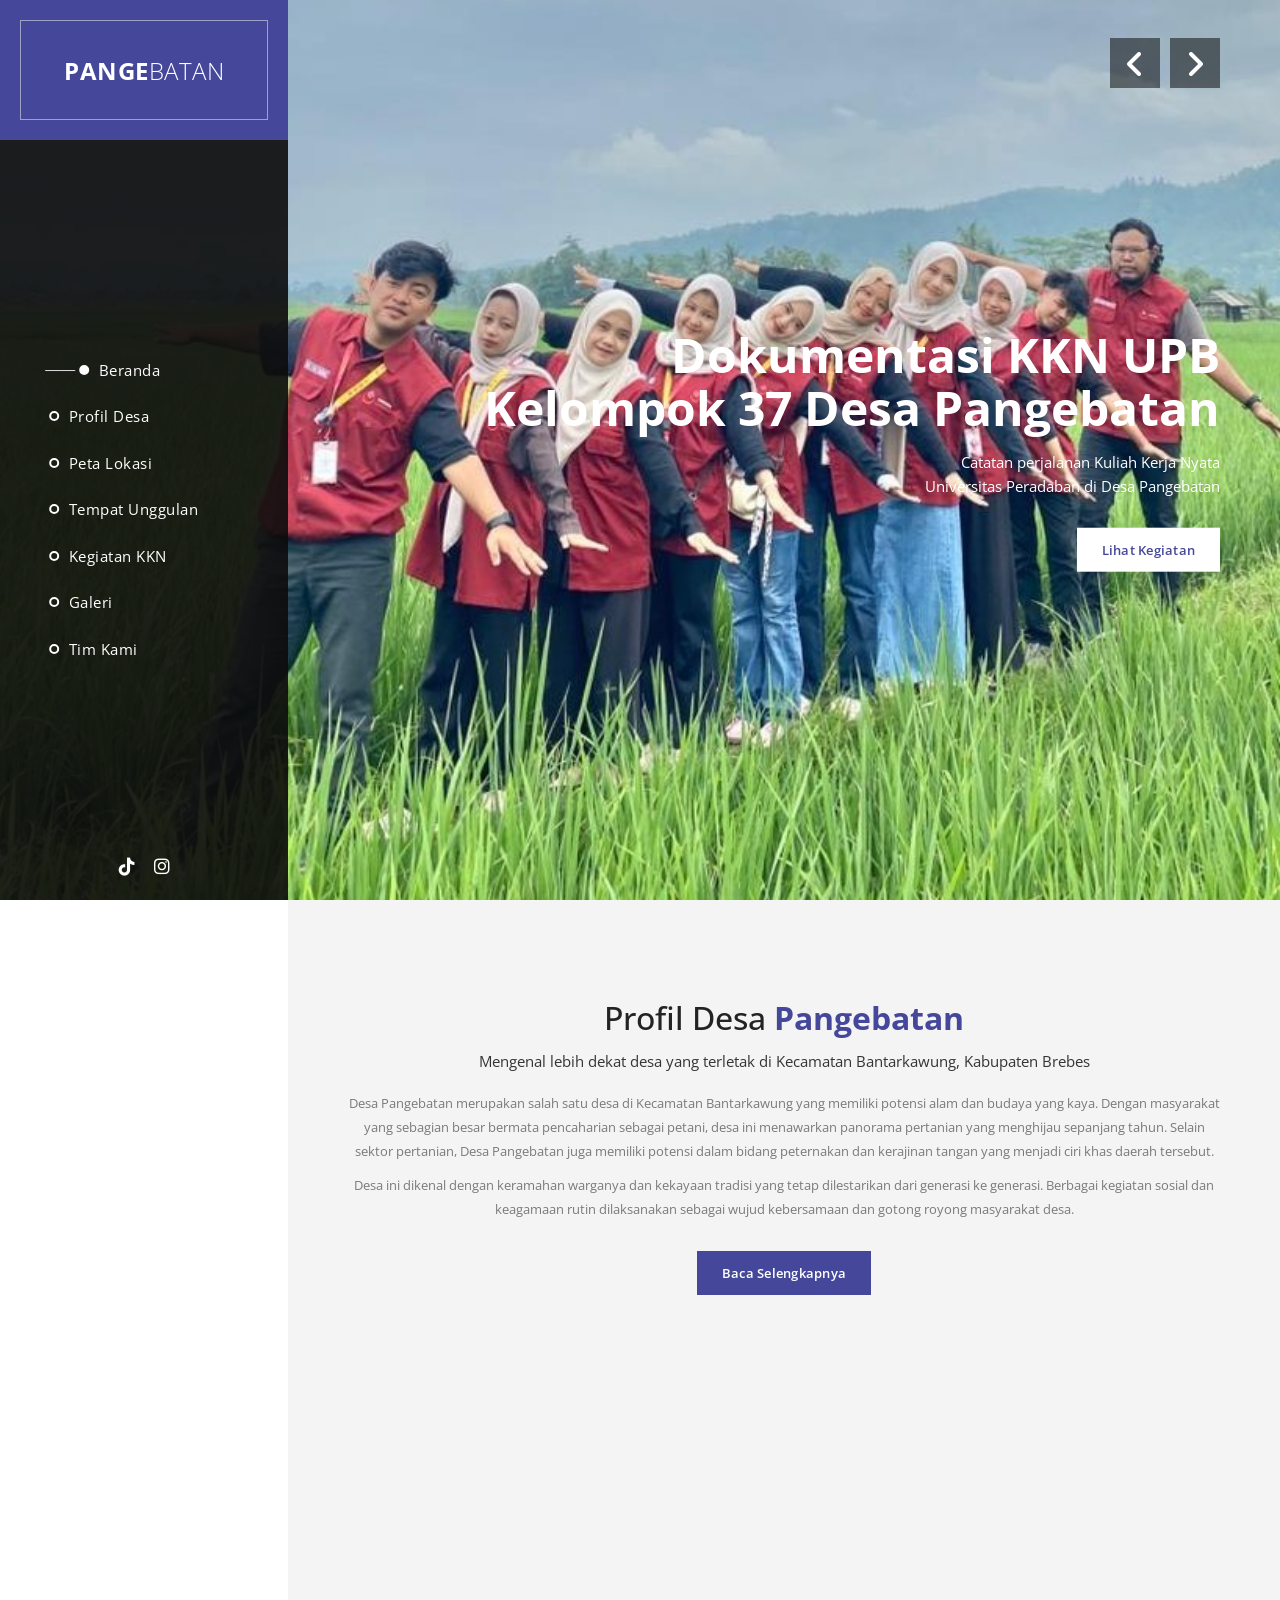
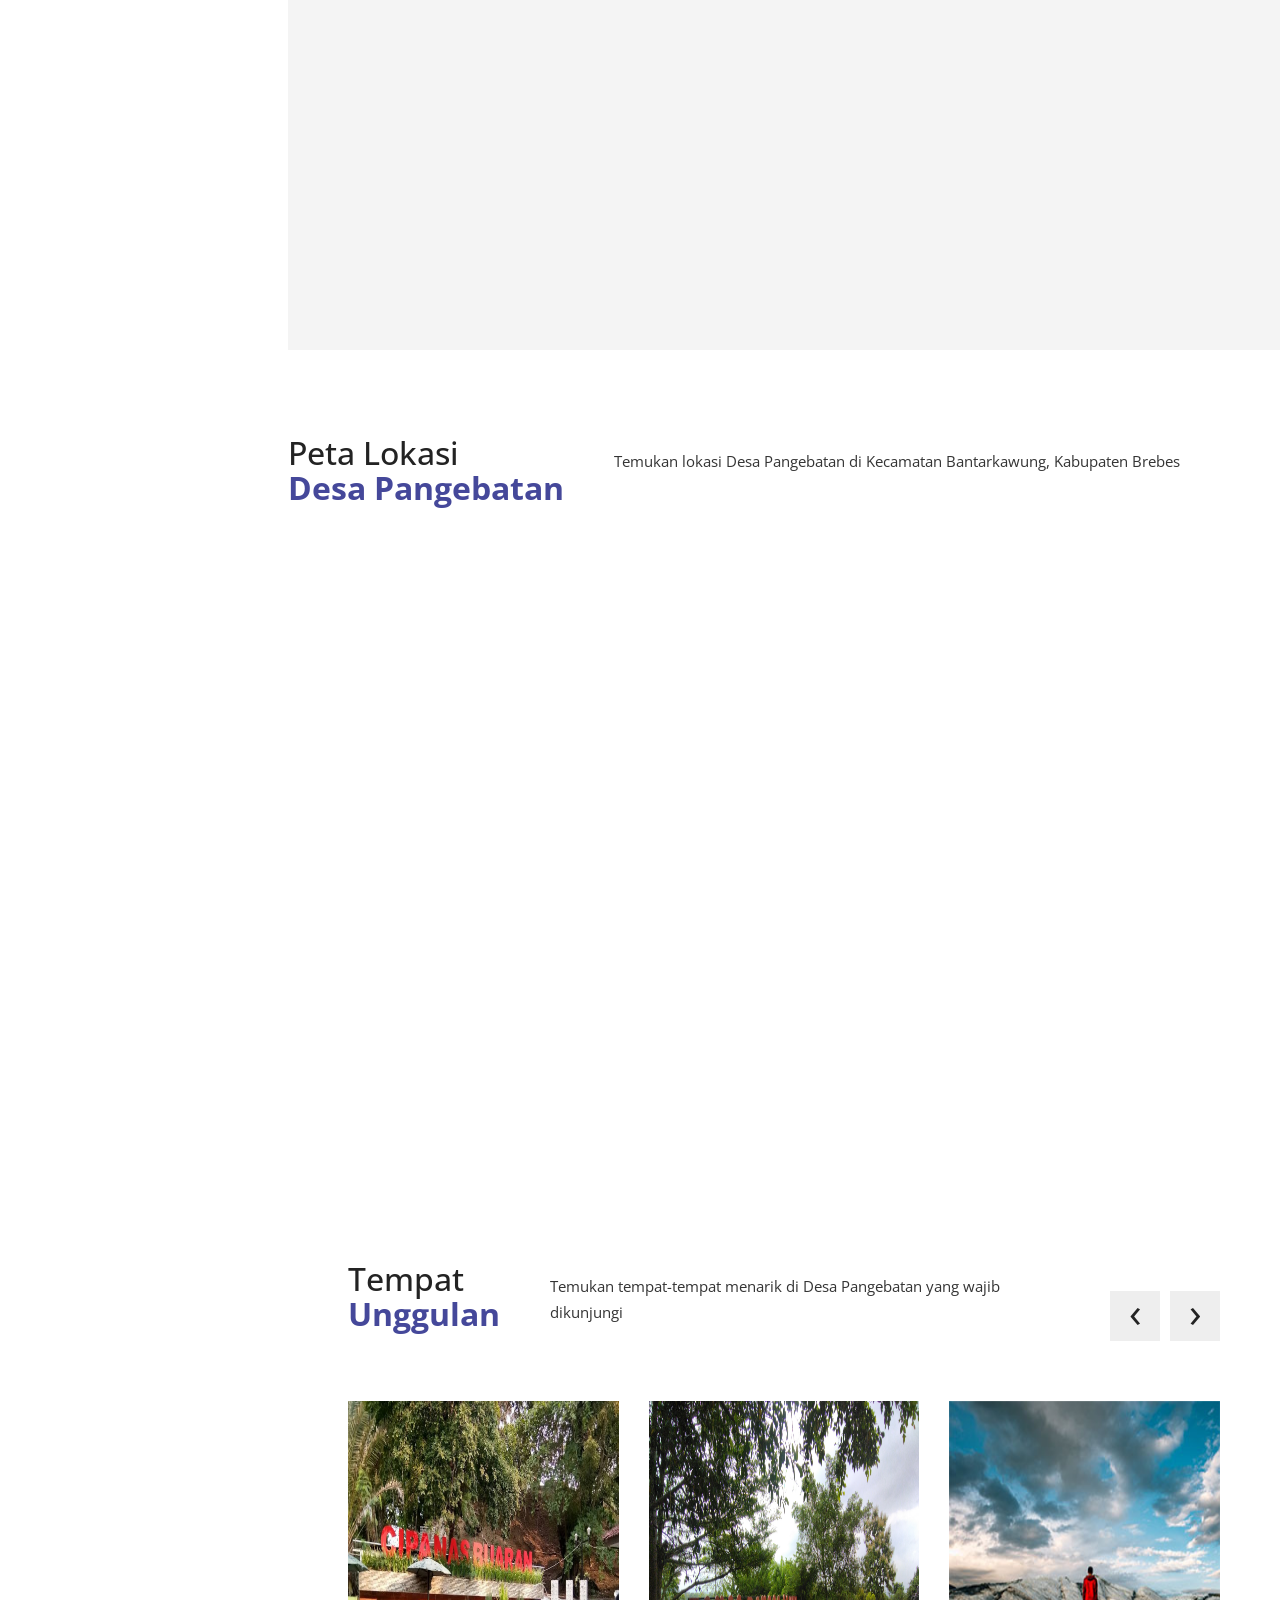
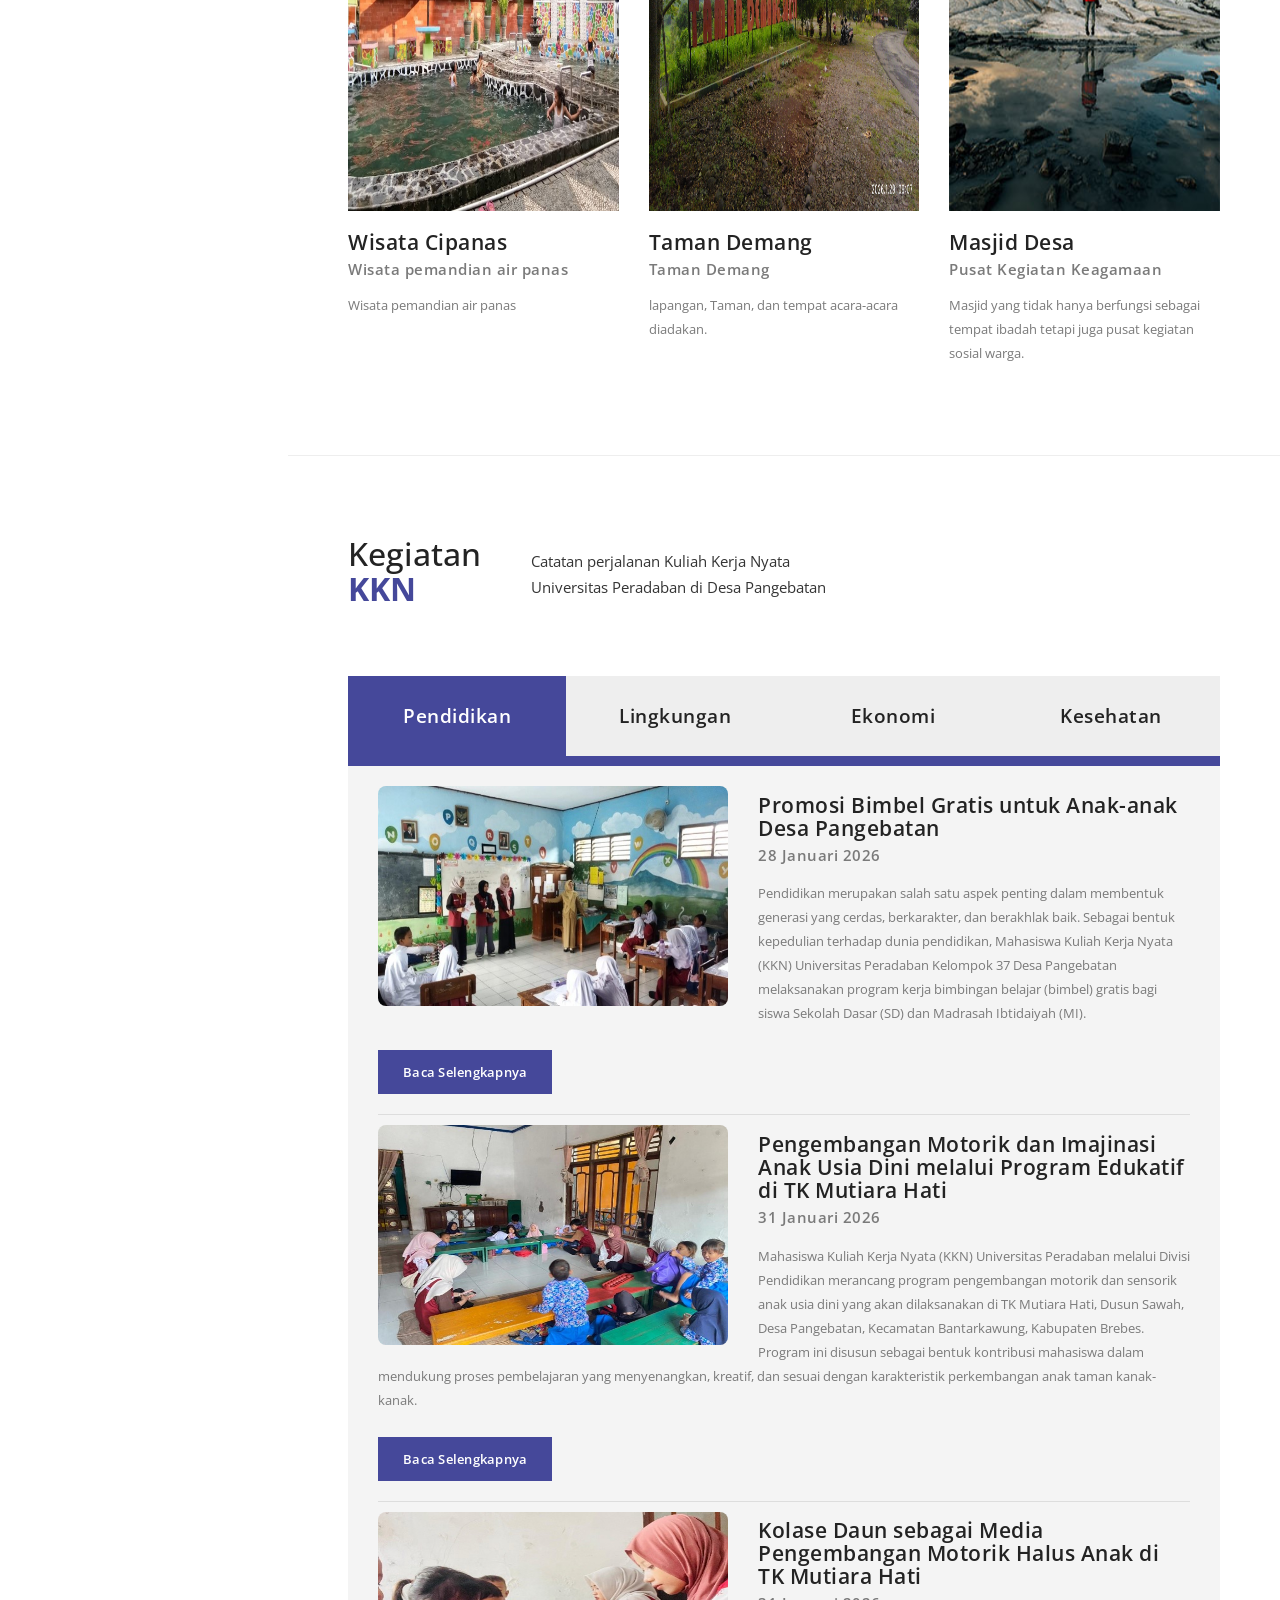
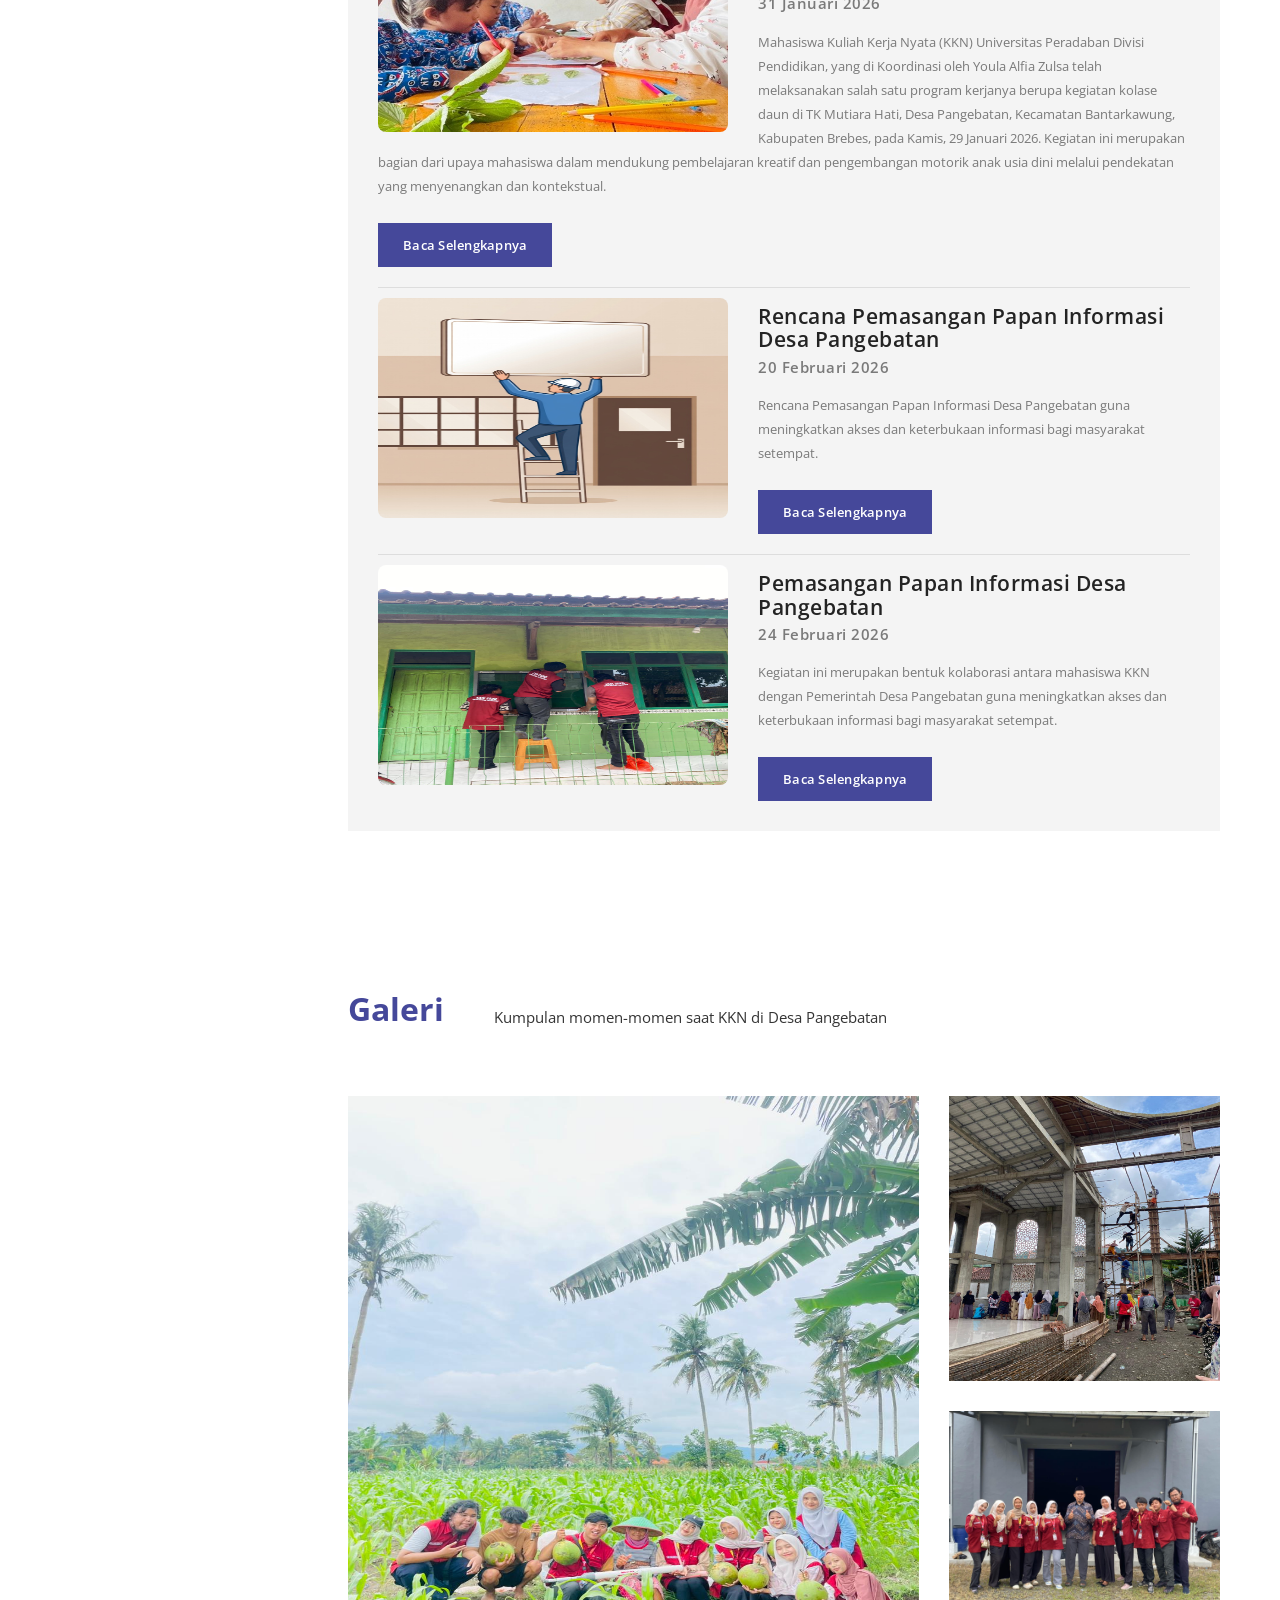
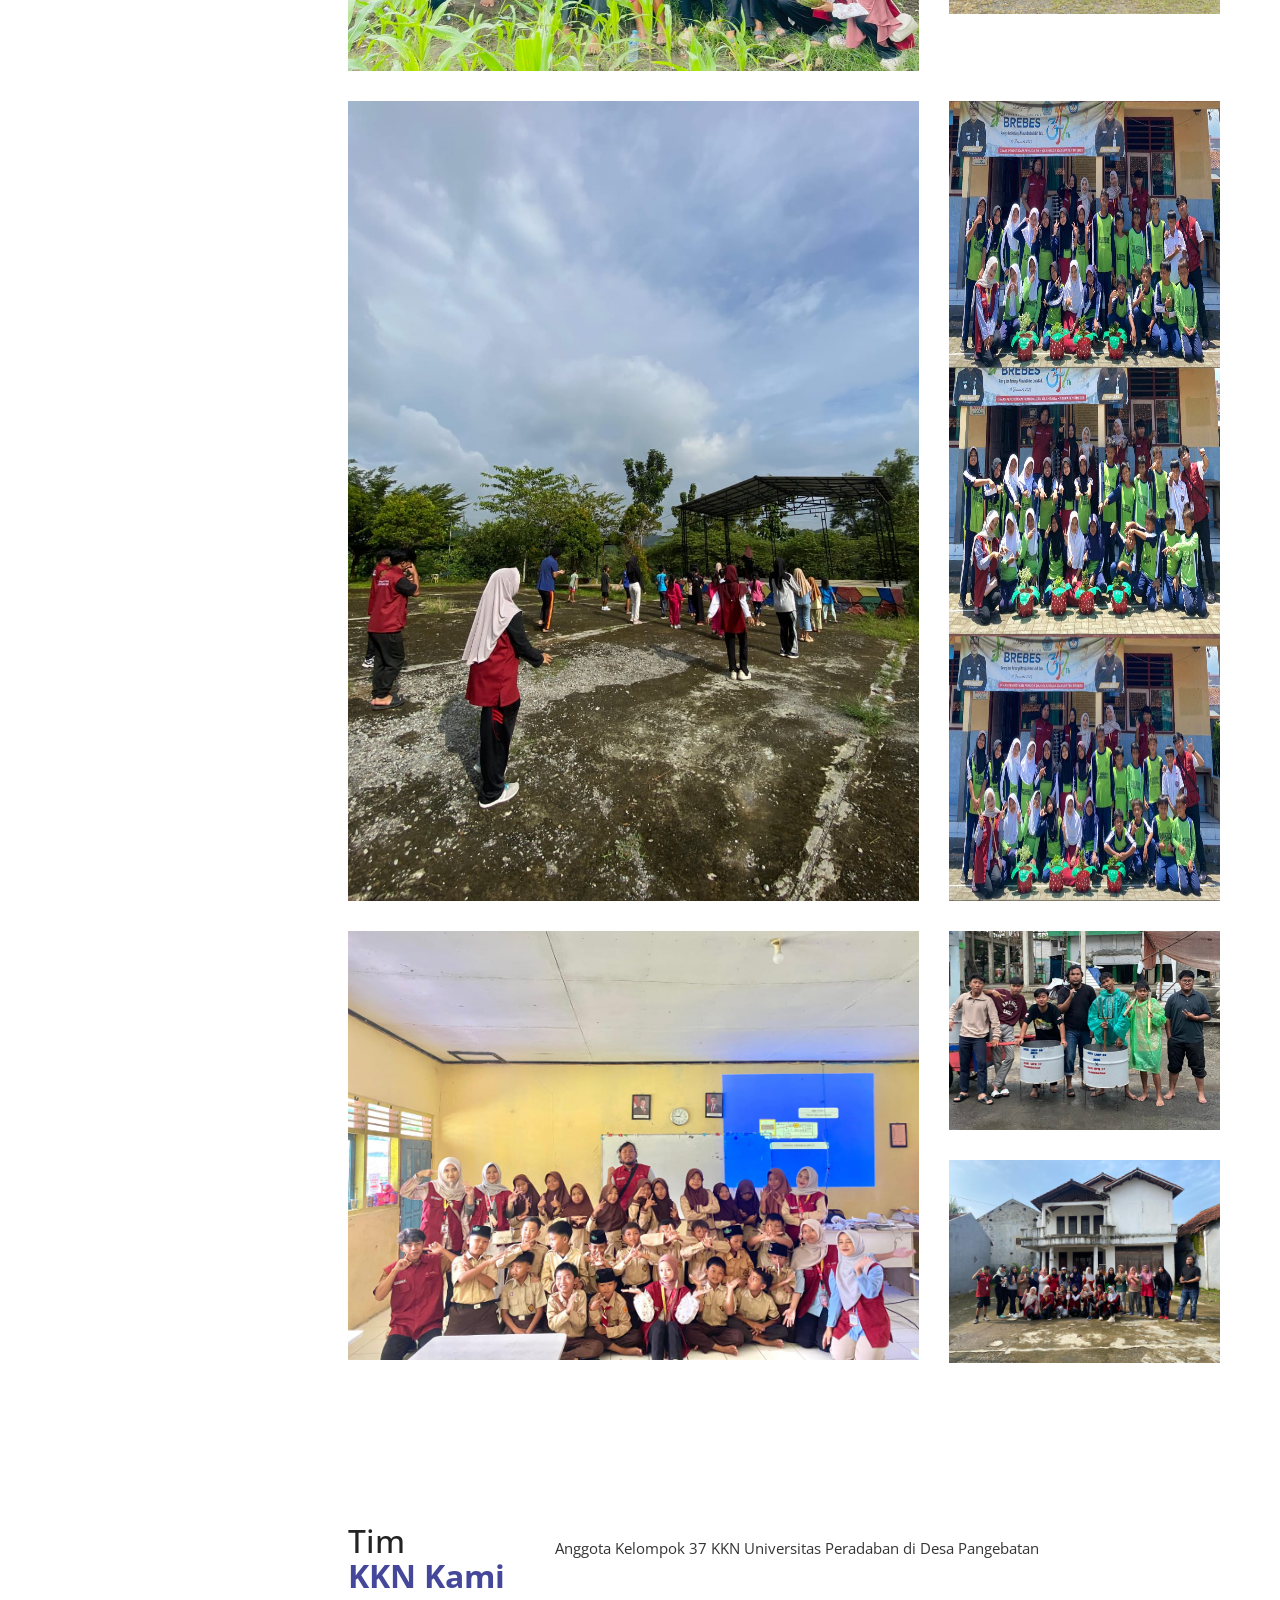
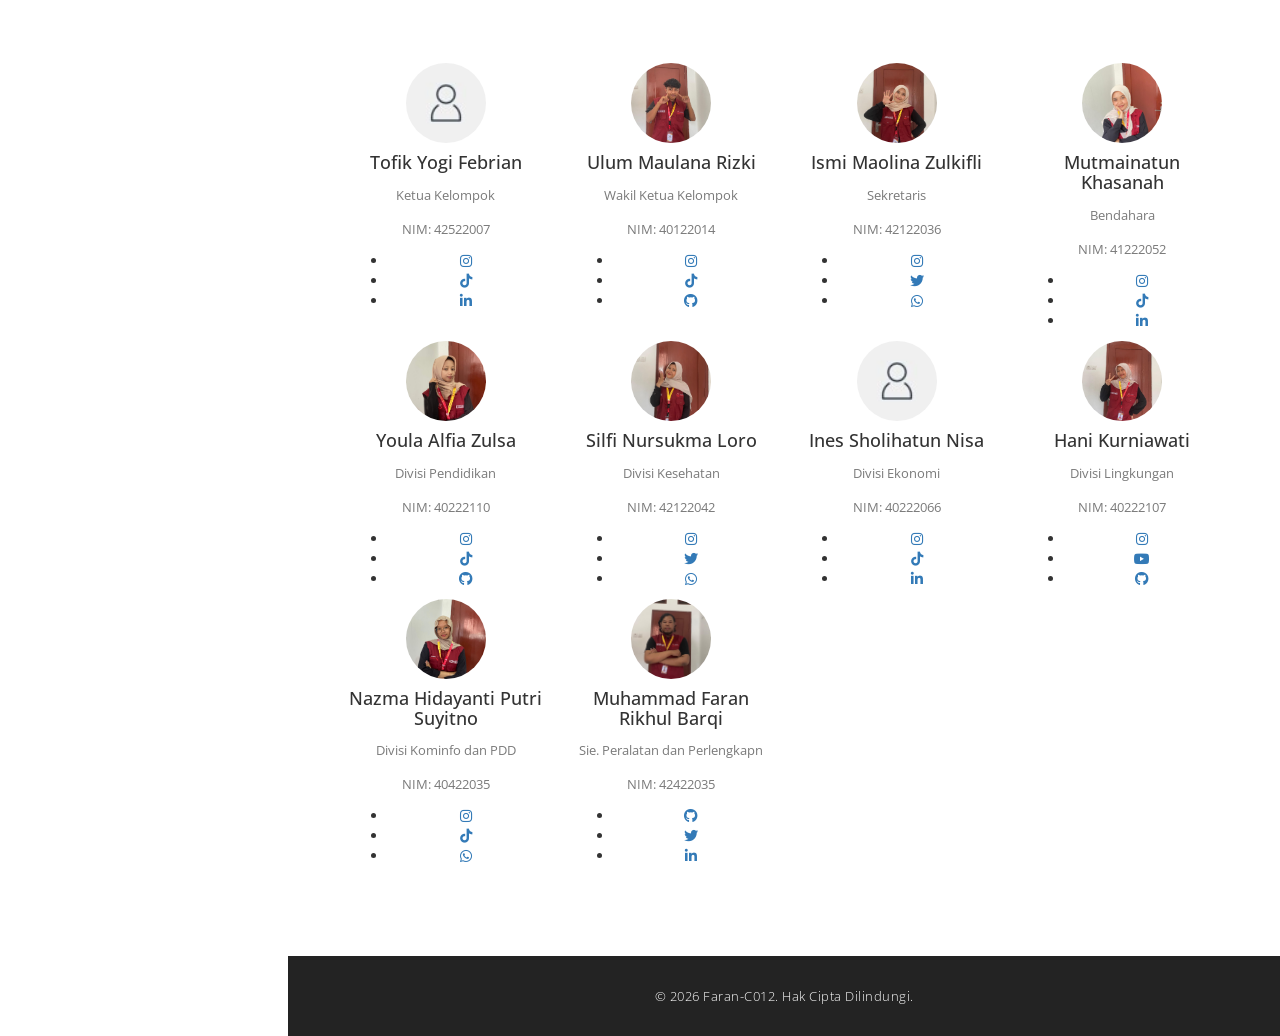
<file: index.html>
<!doctype html>
<html>
  <head>
    <meta charset="utf-8" />
    <meta http-equiv="X-UA-Compatible" content="IE=edge,chrome=1" />
    <title>KKN Desa Pangebatan</title>
    <meta name="description" content="Website resmi Desa Pangebatan, Kecamatan Bantarkawung, Kabupaten Brebes" />
    <meta name="viewport" content="width=device-width, initial-scale=1" />
    <link rel="apple-touch-icon" href="apple-touch-icon.png" />

    <link rel="stylesheet" href="css/bootstrap.min.css" />
    <link rel="stylesheet" href="css/bootstrap-theme.min.css" />
    <link rel="stylesheet" href="css/fontAwesome.css" />
    <link rel="stylesheet" href="css/light-box.css" />
    <link rel="stylesheet" href="css/owl-carousel.css" />
    <link rel="stylesheet" href="css/templatemo-style.css" />
    <link rel="stylesheet" href="https://cdnjs.cloudflare.com/ajax/libs/font-awesome/6.5.1/css/all.min.css" />
    <link rel="icon" href="favicon/favicon.ico" />
    <link rel="icon" type="image/png" sizes="32x32" href="favicon/favicon-32x32.png" />
    <link rel="icon" type="image/png" sizes="16x16" href="favicon/favicon-16x16.png" />
    <link rel="apple-touch-icon" href="favicon/apple-touch-icon.png" />
    <link rel="manifest" href="favicon/site.webmanifest" />

    <link href="https://fonts.googleapis.com/css?family=Open+Sans:300,400,600,700,800" rel="stylesheet" />

    <script src="js/vendor/modernizr-2.8.3-respond-1.4.2.min.js"></script>
    <style>
      .blog-img {
        width: 350px;
        height: 220px; /* samakan tinggi */
        border-radius: 8px; /* opsional */
      }
      .profile-img {
        width: 80px;
        height: 80px;
        border-radius: 50%; /* bikin bulat */
        object-fit: cover; /* biar tidak gepeng */
      }
    </style>
  </head>

  <body>
    <header class="nav-down responsive-nav hidden-lg hidden-md">
      <button type="button" id="nav-toggle" class="navbar-toggle" data-toggle="collapse" data-target="#main-nav">
        <span class="sr-only">Toggle navigation</span>
        <span class="icon-bar"></span>
        <span class="icon-bar"></span>
        <span class="icon-bar"></span>
      </button>
      <!--/.navbar-header-->
      <div id="main-nav" class="collapse navbar-collapse">
        <nav>
          <ul class="nav navbar-nav">
            <li><a href="#top">Beranda</a></li>
            <li><a href="#video">Profil Desa</a></li>
            <li><a href="#maps">Peta Lokasi</a></li>
            <li><a href="#featured">Tempat Unggulan</a></li>
            <li><a href="#blog">Kegiatan KKN</a></li>
            <li><a href="#projects">Galeri</a></li>
            <li><a href="#contact">Tim Kami</a></li>
          </ul>
        </nav>
      </div>
    </header>

    <div class="sidebar-navigation hidde-sm hidden-xs">
      <div class="logo">
        <a href="#">Pange<em>batan</em></a>
      </div>
      <nav>
        <ul>
          <li>
            <a href="#top">
              <span class="rect"></span>
              <span class="circle"></span>
              Beranda
            </a>
          </li>
          <li>
            <a href="#video">
              <span class="rect"></span>
              <span class="circle"></span>
              Profil Desa
            </a>
          </li>
          <li>
            <a href="#Maps">
              <span class="rect"></span>
              <span class="circle"></span>
              Peta Lokasi
            </a>
          </li>
          <li>
            <a href="#featured">
              <span class="rect"></span>
              <span class="circle"></span>
              Tempat Unggulan
            </a>
          </li>
          <li>
            <a href="#blog">
              <span class="rect"></span>
              <span class="circle"></span>
              Kegiatan KKN
            </a>
          </li>
          <li>
            <a href="#projects">
              <span class="rect"></span>
              <span class="circle"></span>
              Galeri
            </a>
          </li>
          <li>
            <a href="#contact">
              <span class="rect"></span>
              <span class="circle"></span>
              Tim Kami
            </a>
          </li>
        </ul>
      </nav>
      <ul class="social-icons">
        <li>
          <a href="#"><i class="fab fa-tiktok"></i></a>
        </li>
        <li>
          <a href="#"><i class="fab fa-instagram"></i></a>
        </li>
      </ul>
    </div>

    <div class="slider">
      <div class="Modern-Slider content-section" id="top">
        <!-- Item -->
        <div class="item item-1">
          <div class="img-fill">
            <div class="image"></div>
            <div class="info">
              <div>
                <h1>Selamat Datang di<br />Desa Pangebatan</h1>
                <p>
                  Desa yang asri di Kecamatan Bantarkawung, Kabupaten Brebes<br />
                  Menyimpan keindahan alam dan keramahan warganya
                </p>
                <div class="white-button button">
                  <a href="#featured">Jelajahi Lebih Lanjut</a>
                </div>
              </div>
            </div>
          </div>
        </div>
        <!-- // Item -->
        <!-- Item -->
        <div class="item item-3">
          <div class="img-fill">
            <div class="image"></div>
            <div class="info">
              <div>
                <h1>Dokumentasi KKN UPB<br />Kelompok 37 Desa Pangebatan</h1>
                <p>
                  Catatan perjalanan Kuliah Kerja Nyata<br />
                  Universitas Peradaban di Desa Pangebatan
                </p>
                <div class="white-button button">
                  <a href="#blog">Lihat Kegiatan</a>
                </div>
              </div>
            </div>
          </div>
        </div>
        <!-- // Item -->
      </div>
    </div>

    <div class="page-content">
      <section id="video" class="content-section">
        <div class="row">
          <div class="col-md-12">
            <div class="section-heading">
              <h1>Profil Desa <em>Pangebatan</em></h1>
              <p>Mengenal lebih dekat desa yang terletak di Kecamatan Bantarkawung, Kabupaten Brebes</p>
            </div>
            <div class="text-content">
              <p>
                Desa Pangebatan merupakan salah satu desa di Kecamatan Bantarkawung yang memiliki potensi alam dan budaya yang kaya. Dengan masyarakat yang sebagian besar bermata pencaharian sebagai
                petani, desa ini menawarkan panorama pertanian yang menghijau sepanjang tahun. Selain sektor pertanian, Desa Pangebatan juga memiliki potensi dalam bidang peternakan dan kerajinan
                tangan yang menjadi ciri khas daerah tersebut.
              </p>
              <p>
                Desa ini dikenal dengan keramahan warganya dan kekayaan tradisi yang tetap dilestarikan dari generasi ke generasi. Berbagai kegiatan sosial dan keagamaan rutin dilaksanakan sebagai
                wujud kebersamaan dan gotong royong masyarakat desa.
              </p>
            </div>
            <div class="accent-button button">
              <a href="#blog">Baca Selengkapnya</a>
            </div>
          </div>
          <div class="col-md-12">
            <div class="box-video">
              <div class="video-container">
                <iframe
                  width="100%"
                  height="520"
                  src="https://www.youtube.com/embed/J9DxuKeWP5s?si=HitvOl9VgMyaZrc6"
                  title="YouTube video player"
                  frameborder="0"
                  allow="accelerometer; autoplay; clipboard-write; encrypted-media; gyroscope; picture-in-picture; web-share"
                  referrerpolicy="strict-origin-when-cross-origin"
                  allowfullscreen
                ></iframe>
              </div>
            </div>
          </div>
        </div>
      </section>
      <section id="Maps" class="content-section">
        <div class="section-heading">
          <h1>Peta Lokasi <br /><em>Desa Pangebatan</em></h1>
          <p>Temukan lokasi Desa Pangebatan di Kecamatan Bantarkawung, Kabupaten Brebes</p>
        </div>
        <div class="section-content">
          <iframe
            src="https://www.google.com/maps/embed?pb=!1m18!1m12!1m3!1d9596.72080770667!2d108.94190428366173!3d-7.243299534663072!2m3!1f0!2f0!3f0!3m2!1i1024!2i768!4f13.1!3m3!1m2!1s0x2e6f85eda469779f%3A0x57a67ea63b77b4a4!2sBalai%20Desa%20Pangebatan%20(Baru)!5e0!3m2!1sid!2sid!4v1769229466651!5m2!1sid!2sid"
            width="100%"
            height="600px"
            frameborder="0"
            style="border: 0"
            allowfullscreen
          ></iframe>
        </div>
      </section>
      <section id="featured" class="content-section">
        <div class="section-heading">
          <h1>Tempat<br /><em>Unggulan</em></h1>
          <p>Temukan tempat-tempat menarik di Desa Pangebatan yang wajib dikunjungi</p>
        </div>
        <div class="section-content">
          <div class="owl-carousel owl-theme">
            <div class="item">
              <div class="image">
                <img src="img/featured_1.jpg" alt="" style="height: 410px" />
                <div class="featured-button button">
                  <a href="https://share.google/UUAU1e9Ulk0NlDeWR">Lihat Detail</a>
                </div>
              </div>
              <div class="text-content">
                <h4>Wisata Cipanas</h4>
                <span>Wisata pemandian air panas</span>
                <p>Wisata pemandian air panas</p>
              </div>
            </div>
            <div class="item">
              <div class="image">
                <img src="img/featured_2.jpg" alt="" style="height: 410px" />
                <div class="featured-button button">
                  <a href="https://share.google/NyypesDEq9WcHKCfh">Lihat Detail</a>
                </div>
              </div>
              <div class="text-content">
                <h4>Taman Demang</h4>
                <span>Taman Demang</span>
                <p>lapangan, Taman, dan tempat acara-acara diadakan.</p>
              </div>
            </div>
            <div class="item">
              <div class="image">
                <img src="img/featured_3.jpg" alt="" style="height: 410px" />
                <div class="featured-button button">
                  <a href="#projects">Lihat Detail</a>
                </div>
              </div>
              <div class="text-content">
                <h4>Masjid Desa</h4>
                <span>Pusat Kegiatan Keagamaan</span>
                <p>Masjid yang tidak hanya berfungsi sebagai tempat ibadah tetapi juga pusat kegiatan sosial warga.</p>
              </div>
            </div>
          </div>
        </div>
      </section>
      <section id="blog" class="content-section">
        <div class="section-heading">
          <h1>Kegiatan<br /><em>KKN</em></h1>
          <p>Catatan perjalanan Kuliah Kerja Nyata<br />Universitas Peradaban di Desa Pangebatan</p>
        </div>
        <div class="section-content">
          <div class="tabs-content">
            <div class="wrapper">
              <ul class="tabs clearfix" data-tabgroup="first-tab-group">
                <li><a href="#tab1" class="active">Pendidikan</a></li>
                <li><a href="#tab2">Lingkungan</a></li>
                <li><a href="#tab3">Ekonomi</a></li>
                <li><a href="#tab4">Kesehatan</a></li>
              </ul>
              <section id="first-tab-group" class="tabgroup">
                <div id="tab1">
                  <ul>
                    <li>
                      <div class="item">
                        <img src="img/blog_1.jpg" alt="" class="blog-img" />
                        <div class="text-content">
                          <h4>Promosi Bimbel Gratis untuk Anak-anak Desa Pangebatan</h4>
                          <span>28 Januari 2026</span>
                          <p>
                            Pendidikan merupakan salah satu aspek penting dalam membentuk generasi yang cerdas, berkarakter, dan berakhlak baik. Sebagai bentuk kepedulian terhadap dunia pendidikan,
                            Mahasiswa Kuliah Kerja Nyata (KKN) Universitas Peradaban Kelompok 37 Desa Pangebatan melaksanakan program kerja bimbingan belajar (bimbel) gratis bagi siswa Sekolah Dasar
                            (SD) dan Madrasah Ibtidaiyah (MI).
                          </p>
                          <div class="accent-button button">
                            <a href="article.html?id=2">Baca Selengkapnya</a>
                          </div>
                        </div>
                      </div>
                    </li>
                    <li>
                      <div class="item">
                        <img src="img/blog_2.jpg" alt="" class="blog-img" />
                        <div class="text-content">
                          <h4>Pengembangan Motorik dan Imajinasi Anak Usia Dini melalui Program Edukatif di TK Mutiara Hati</h4>
                          <span>31 Januari 2026</span>
                          <p>
                            Mahasiswa Kuliah Kerja Nyata (KKN) Universitas Peradaban melalui Divisi Pendidikan merancang program pengembangan motorik dan sensorik anak usia dini yang akan dilaksanakan
                            di TK Mutiara Hati, Dusun Sawah, Desa Pangebatan, Kecamatan Bantarkawung, Kabupaten Brebes. Program ini disusun sebagai bentuk kontribusi mahasiswa dalam mendukung proses
                            pembelajaran yang menyenangkan, kreatif, dan sesuai dengan karakteristik perkembangan anak taman kanak-kanak.
                          </p>
                          <div class="accent-button button">
                            <a href="article.html?id=3">Baca Selengkapnya</a>
                          </div>
                        </div>
                      </div>
                    </li>
                    <li>
                      <div class="item">
                        <img src="img/blog_3.jpg" alt="" class="blog-img" />
                        <div class="text-content">
                          <h4>Kolase Daun sebagai Media Pengembangan Motorik Halus Anak di TK Mutiara Hati</h4>
                          <span>31 Januari 2026</span>
                          <p>
                            Mahasiswa Kuliah Kerja Nyata (KKN) Universitas Peradaban Divisi Pendidikan, yang di Koordinasi oleh Youla Alfia Zulsa telah melaksanakan salah satu program kerjanya berupa
                            kegiatan kolase daun di TK Mutiara Hati, Desa Pangebatan, Kecamatan Bantarkawung, Kabupaten Brebes, pada Kamis, 29 Januari 2026. Kegiatan ini merupakan bagian dari upaya
                            mahasiswa dalam mendukung pembelajaran kreatif dan pengembangan motorik anak usia dini melalui pendekatan yang menyenangkan dan kontekstual.
                          </p>
                          <div class="accent-button button">
                            <a href="article.html?id=1">Baca Selengkapnya</a>
                          </div>
                        </div>
                      </div>
                    </li>
                    <li>
                      <div class="item">
                        <img src="img/blog_13.jpg" alt="" class="blog-img" />
                        <div class="text-content">
                          <h4>Rencana Pemasangan Papan Informasi Desa Pangebatan</h4>
                          <span>20 Februari 2026</span>
                          <p>Rencana Pemasangan Papan Informasi Desa Pangebatan guna meningkatkan akses dan keterbukaan informasi bagi masyarakat setempat.</p>
                          <div class="accent-button button">
                            <a href="article.html?id=14">Baca Selengkapnya</a>
                          </div>
                        </div>
                      </div>
                    </li>
                    <li>
                      <div class="item">
                        <img src="img/blog_12.jpeg" alt="" class="blog-img" />
                        <div class="text-content">
                          <h4>Pemasangan Papan Informasi Desa Pangebatan</h4>
                          <span>24 Februari 2026</span>
                          <p>
                            Kegiatan ini merupakan bentuk kolaborasi antara mahasiswa KKN dengan Pemerintah Desa Pangebatan guna meningkatkan akses dan keterbukaan informasi bagi masyarakat setempat.
                          </p>
                          <div class="accent-button button">
                            <a href="article.html?id=13">Baca Selengkapnya</a>
                          </div>
                        </div>
                      </div>
                    </li>
                  </ul>
                </div>
                <div id="tab2">
                  <ul>
                    <li>
                      <div class="item">
                        <img src="img/blog_4.jpg" alt="" class="blog-img" />
                        <div class="text-content">
                          <h4>Perencanaan Program POTASI SD Negeri Pangebatan 02</h4>
                          <span>30 Januari 2026</span>
                          <p>
                            Mahasiswa Kuliah Kerja Nyata (KKN) melalui divisi lingkungan merencanakan pelaksanaan program POTASI (Pot Inovasi Daur Ulang) di SD Negeri Pangebatan 02 sebagai bentuk
                            kontribusi nyata dalam menanamkan kepedulian terhadap lingkungan sejak dini.
                          </p>
                          <div class="accent-button button">
                            <a href="article.html?id=4">Baca Selengkapnya</a>
                          </div>
                        </div>
                      </div>
                    </li>
                    <li>
                      <div class="item">
                        <img src="img/blog_6.jpg" alt="" class="blog-img" />
                        <div class="text-content">
                          <h4>Rencana Pelatihan Ecoprint untuk Ibu-Ibu PKK</h4>
                          <span>8 Februari 2026</span>
                          <p>Pelatihan teknik ecoprint sebagai upaya peningkatan kreativitas masyarakat melalui pemanfaatan bahan alami seperti daun dan bunga untuk mencetak motif pada kain.</p>
                          <div class="accent-button button">
                            <a href="article.html?id=6">Baca Selengkapnya</a>
                          </div>
                        </div>
                      </div>
                    </li>
                  </ul>
                </div>
                <div id="tab3">
                  <ul>
                    <li>
                      <div class="item">
                        <img src="img/blog_9.jpeg" alt="" class="blog-img" />
                        <div class="text-content">
                          <h4>Perencanaan Optimalisasi Konten Digital: Strategi Pemasaran untuk UMKM Desa Pangebatan</h4>
                          <span>16 Februari 2026</span>
                          <p>
                            <strong>Usaha Mikro, Kecil, dan Menengah (UMKM)</strong> merupakan salah satu pilar utama penggerak perekonomian desa. Keberadaan UMKM tidak hanya berperan dalam
                            menciptakan lapangan kerja, tetapi juga menjadi sumber pendapatan masyarakat lokal.
                          </p>
                          <div class="accent-button button">
                            <a href="article.html?id=10">Baca Laporan Lengkap</a>
                          </div>
                        </div>
                      </div>
                    </li>
                    <li>
                      <div class="item">
                        <img src="img/blog_10.jpeg" alt="" class="blog-img" />
                        <div class="text-content">
                          <h4>Program TEPANOM: Inovasi Alat Tebar Pupuk untuk Petani Jagung di Desa Cilakar</h4>
                          <span>17 Februari 2026</span>
                          <p>
                            <strong>TEPANOM</strong> (Tebar Pupuk Otomatis) merupakan inovasi alat yang dirancang untuk membantu petani jagung dalam proses penebaran pupuk secara efisien dan merata.
                            Alat ini dirancang dengan teknologi sederhana namun efektif, memungkinkan petani untuk meningkatkan produktivitas tanaman jagung.
                          </p>
                          <div class="accent-button button">
                            <a href="article.html?id=11">Baca Laporan Lengkap</a>
                          </div>
                        </div>
                      </div>
                    </li>
                  </ul>
                </div>
                <div id="tab4">
                  <ul>
                    <li>
                      <div class="item">
                        <img src="img/blog_7.jpg" alt="" class="blog-img" />
                        <div class="text-content">
                          <h4>Kegiatan Senam & berbagi Susu Kedelai Bersama Ibu-Ibu RT 01</h4>
                          <span>1 Februari 2026</span>
                          <p>
                            Kegiatan senam bersama ibu-ibu RT 01 Desa Pangebatan dilaksanakan dengan penuh antusias dan semangat. Senam dilakukan di lingkungan RT 01 dengan melibatkan ibu-ibu setempat
                            serta mahasiswa KKN sebagai pendamping kegiatan. Gerakan senam yang dipilih merupakan senam ringan dan mudah diikuti, sehingga seluruh peserta dapat berpartisipasi dengan
                            nyaman dan aman.
                          </p>
                          <div class="accent-button button">
                            <a href="article.html?id=7">Baca Selengkapnya</a>
                          </div>
                        </div>
                      </div>
                    </li>
                    <li>
                      <div class="item">
                        <img src="img/blog_5.jpg" alt="" class="blog-img" />
                        <div class="text-content">
                          <h4>Rencana Cek Kesehatan Door to Door</h4>
                          <span>3 Februari 2026</span>
                          <p>
                            Program pemeriksaan kesehatan gratis dengan metode door to door untuk warga Desa Pangebatan, khususnya yang berisiko penyakit tidak menular seperti hipertensi dan diabetes.
                          </p>
                          <div class="accent-button button">
                            <a href="article.html?id=5">Baca Selengkapnya</a>
                          </div>
                        </div>
                      </div>
                    </li>
                    <li>
                      <div class="item">
                        <img src="img/blog_0.jpeg" alt="" class="blog-img" />
                        <div class="text-content">
                          <h4>Rencana Pelaksanaan Sosialisasi DAGUSHIBU Obat bagi Ibu-ibu PKK Desa Pengebatan</h4>
                          <span>4 Februari 2026</span>
                          <p>Sosialisasi pengelolaan obat yang benar (Dapatkan, Guanakan, Simpan, Buang) untuk meningkatkan pengetahuan masyarakat tentang penggunaan obat yang aman baik dan benar.</p>
                          <div class="accent-button button">
                            <a href="article.html?id=8">Baca Selengkapnya</a>
                          </div>
                        </div>
                      </div>
                    </li>
                    <li>
                      <div class="item">
                        <img src="img/blog_8.jpg" alt="" class="blog-img" />
                        <div class="text-content">
                          <h4>Pelaksanaan Cek Kesehatan Door to Door Lansia</h4>
                          <span>3 Februari 2026</span>
                          <p><strong>LAPORAN PELAKSANAAN</strong> -Kegiatan Door to Door Sukses Bersama dengan Puskesmas Buaran. Program door to door membuktikan efektifitasnya.</p>
                          <div class="accent-button button">
                            <a href="article.html?id=9">Baca Laporan Lengkap</a>
                          </div>
                        </div>
                      </div>
                    </li>
                  </ul>
                </div>
              </section>
            </div>
          </div>
        </div>
      </section>
      <section id="projects" class="content-section">
        <div class="section-heading">
          <h1><em>Galeri</em></h1>
          <p>Kumpulan momen-momen saat KKN di Desa Pangebatan</p>
        </div>
        <div class="section-content">
          <div class="masonry">
            <div class="row">
              <div class="item">
                <div class="col-md-8">
                  <a href="img/gallery_1.jpeg" data-lightbox="image"><img src="img/gallery_1.jpeg" style="height: 575px" /></a>
                </div>
              </div>
              <div class="item second-item">
                <div class="col-md-4">
                  <a href="img/gallery_2.jpeg" data-lightbox="image"><img src="img/gallery_2.jpeg" style="height: 285px" /></a>
                </div>
              </div>
              <div class="item">
                <div class="col-md-4">
                  <a href="img/gallery_3.jpeg" data-lightbox="image"><img src="img/gallery_3.jpeg" /></a>
                </div>
              </div>
              <div class="item">
                <div class="col-md-8">
                  <a href="img/gallery_4.jpeg" data-lightbox="image"><img src="img/gallery_4.jpeg" style="height: 800px" /></a>
                </div>
              </div>
              <div class="item">
                <div class="col-md-4">
                  <a href="img/gallery_5.jpeg" data-lightbox="image"><img src="img/gallery_5.jpeg" style="height: 800px" /></a>
                </div>
              </div>
              <div class="item">
                <div class="col-md-8">
                  <a href="img/gallery_6.jpeg" data-lightbox="image"><img src="img/gallery_6.jpeg" /></a>
                </div>
              </div>
              <div class="item second-item">
                <div class="col-md-4">
                  <a href="img/gallery_7.jpeg" data-lightbox="image"><img src="img/gallery_7.jpeg" /></a>
                </div>
              </div>
              <div class="item">
                <div class="col-md-4">
                  <a href="img/gallery_8.jpeg" data-lightbox="image"><img src="img/gallery_8.jpeg" /></a>
                </div>
              </div>
            </div>
          </div>
        </div>
      </section>
      <section id="contact" class="content-section">
        <div id="contact-content">
          <div class="section-heading">
            <h1>Tim<br /><em>KKN Kami</em></h1>
            <p>Anggota Kelompok 37 KKN Universitas Peradaban di Desa Pangebatan</p>
          </div>

          <div class="section-content">
            <div class="row">
              <!-- Anggota 1 -->
              <div class="col-md-3">
                <div class="team-member text-center">
                  <img src="img/member.jpg" alt="Member 1" class="profile-img" />
                  <h4>Tofik Yogi Febrian</h4>
                  <p>Ketua Kelompok</p>
                  <p>NIM: 42522007</p>
                  <ul class="social-icons">
                    <li>
                      <a href="#"><i class="fab fa-instagram"></i></a>
                    </li>
                    <li>
                      <a href="#"><i class="fab fa-tiktok"></i></a>
                    </li>
                    <li>
                      <a href="#"><i class="fab fa-linkedin-in"></i></a>
                    </li>
                  </ul>
                </div>
              </div>

              <!-- Anggota 2 -->
              <div class="col-md-3">
                <div class="team-member text-center">
                  <img src="img/ulum.jpeg" alt="Member 2" class="profile-img" />
                  <h4>Ulum Maulana Rizki</h4>
                  <p>Wakil Ketua Kelompok</p>
                  <p>NIM: 40122014</p>
                  <ul class="social-icons">
                    <li>
                      <a href="#"><i class="fab fa-instagram"></i></a>
                    </li>
                    <li>
                      <a href="#"><i class="fab fa-tiktok"></i></a>
                    </li>
                    <li>
                      <a href="#"><i class="fab fa-github"></i></a>
                    </li>
                  </ul>
                </div>
              </div>

              <!-- Anggota 3 -->
              <div class="col-md-3">
                <div class="team-member text-center">
                  <img src="img/ismi.jpeg" alt="Member 3" class="profile-img" />
                  <h4>Ismi Maolina Zulkifli</h4>
                  <p>Sekretaris</p>
                  <p>NIM: 42122036</p>
                  <ul class="social-icons">
                    <li>
                      <a href="#"><i class="fab fa-instagram"></i></a>
                    </li>
                    <li>
                      <a href="#"><i class="fab fa-twitter"></i></a>
                    </li>
                    <li>
                      <a href="#"><i class="fab fa-whatsapp"></i></a>
                    </li>
                  </ul>
                </div>
              </div>

              <!-- Anggota 4 -->
              <div class="col-md-3">
                <div class="team-member text-center">
                  <img src="img/ina.jpeg" alt="Member 4" class="profile-img" />
                  <h4>Mutmainatun Khasanah</h4>
                  <p>Bendahara</p>
                  <p>NIM: 41222052</p>
                  <ul class="social-icons">
                    <li>
                      <a href="#"><i class="fab fa-instagram"></i></a>
                    </li>
                    <li>
                      <a href="#"><i class="fab fa-tiktok"></i></a>
                    </li>
                    <li>
                      <a href="#"><i class="fab fa-linkedin-in"></i></a>
                    </li>
                  </ul>
                </div>
              </div>
            </div>

            <div class="row">
              <!-- Anggota 5 -->
              <div class="col-md-3">
                <div class="team-member text-center">
                  <img src="img/yola.jpeg" alt="Member 5" class="profile-img" />
                  <h4>Youla Alfia Zulsa</h4>
                  <p>Divisi Pendidikan</p>
                  <p>NIM: 40222110</p>
                  <ul class="social-icons">
                    <li>
                      <a href="#"><i class="fab fa-instagram"></i></a>
                    </li>
                    <li>
                      <a href="#"><i class="fab fa-tiktok"></i></a>
                    </li>
                    <li>
                      <a href="#"><i class="fab fa-github"></i></a>
                    </li>
                  </ul>
                </div>
              </div>

              <!-- Anggota 6 -->
              <div class="col-md-3">
                <div class="team-member text-center">
                  <img src="img/silvi.jpeg" alt="Member 6" class="profile-img" />
                  <h4>Silfi Nursukma Loro</h4>
                  <p>Divisi Kesehatan</p>
                  <p>NIM: 42122042</p>
                  <ul class="social-icons">
                    <li>
                      <a href="#"><i class="fab fa-instagram"></i></a>
                    </li>
                    <li>
                      <a href="#"><i class="fab fa-twitter"></i></a>
                    </li>
                    <li>
                      <a href="#"><i class="fab fa-whatsapp"></i></a>
                    </li>
                  </ul>
                </div>
              </div>

              <!-- Anggota 7 -->
              <div class="col-md-3">
                <div class="team-member text-center">
                  <img src="img/member.jpg" alt="Member 7" class="profile-img" />
                  <h4>Ines Sholihatun Nisa</h4>
                  <p>Divisi Ekonomi</p>
                  <p>NIM: 40222066</p>
                  <ul class="social-icons">
                    <li>
                      <a href="#"><i class="fab fa-instagram"></i></a>
                    </li>
                    <li>
                      <a href="#"><i class="fab fa-tiktok"></i></a>
                    </li>
                    <li>
                      <a href="#"><i class="fab fa-linkedin-in"></i></a>
                    </li>
                  </ul>
                </div>
              </div>

              <!-- Anggota 8 -->
              <div class="col-md-3">
                <div class="team-member text-center">
                  <img src="img/hani.jpeg" alt="Member 8" class="profile-img" />
                  <h4>Hani Kurniawati</h4>
                  <p>Divisi Lingkungan</p>
                  <p>NIM: 40222107</p>
                  <ul class="social-icons">
                    <li>
                      <a href="#"><i class="fab fa-instagram"></i></a>
                    </li>
                    <li>
                      <a href="#"><i class="fab fa-youtube"></i></a>
                    </li>
                    <li>
                      <a href="#"><i class="fab fa-github"></i></a>
                    </li>
                  </ul>
                </div>
              </div>
            </div>

            <div class="row">
              <!-- Anggota 9 -->
              <div class="col-md-3">
                <div class="team-member text-center">
                  <img src="img/nazma.jpeg" alt="Member 9" class="profile-img" />
                  <h4>Nazma Hidayanti Putri Suyitno</h4>
                  <p>Divisi Kominfo dan PDD</p>
                  <p>NIM: 40422035</p>
                  <ul class="social-icons">
                    <li>
                      <a href="#"><i class="fab fa-instagram"></i></a>
                    </li>
                    <li>
                      <a href="#"><i class="fab fa-tiktok"></i></a>
                    </li>
                    <li>
                      <a href="#"><i class="fab fa-whatsapp"></i></a>
                    </li>
                  </ul>
                </div>
              </div>

              <!-- Anggota 10 -->
              <div class="col-md-3">
                <div class="team-member text-center">
                  <img src="img/saya.jpeg" alt="Member 10" class="profile-img" />
                  <h4>Muhammad Faran Rikhul Barqi</h4>
                  <p>Sie. Peralatan dan Perlengkapn</p>
                  <p>NIM: 42422035</p>
                  <ul class="social-icons">
                    <li>
                      <a href="https://github.com/Faran-C012"><i class="fab fa-github"></i></a>
                    </li>
                    <li>
                      <a href="#"><i class="fab fa-twitter"></i></a>
                    </li>
                    <li>
                      <a href="#"><i class="fab fa-linkedin-in"></i></a>
                    </li>
                  </ul>
                </div>
              </div>

              <!-- Spacer untuk alignment -->
              <div class="col-md-3"></div>
              <div class="col-md-3"></div>
            </div>
          </div>
        </div>
      </section>
      <section class="footer">
        <p>© 2026 Faran-C012. Hak Cipta Dilindungi.</p>
      </section>
    </div>

    <script src="https://ajax.googleapis.com/ajax/libs/jquery/1.11.2/jquery.min.js"></script>
    <script>
      window.jQuery || document.write('<script src="js/vendor/jquery-1.11.2.min.js"><\/script>');
    </script>

    <script src="js/vendor/bootstrap.min.js"></script>

    <script src="js/plugins.js"></script>
    <script src="js/main.js"></script>

    <script>
      // Hide Header on on scroll down
      var didScroll;
      var lastScrollTop = 0;
      var delta = 5;
      var navbarHeight = $("header").outerHeight();

      $(window).scroll(function (event) {
        didScroll = true;
      });

      setInterval(function () {
        if (didScroll) {
          hasScrolled();
          didScroll = false;
        }
      }, 250);

      function hasScrolled() {
        var st = $(this).scrollTop();

        // Make sure they scroll more than delta
        if (Math.abs(lastScrollTop - st) <= delta) return;

        // If they scrolled down and are past the navbar, add class .nav-up.
        // This is necessary so you never see what is "behind" the navbar.
        if (st > lastScrollTop && st > navbarHeight) {
          // Scroll Down
          $("header").removeClass("nav-down").addClass("nav-up");
        } else {
          // Scroll Up
          if (st + $(window).height() < $(document).height()) {
            $("header").removeClass("nav-up").addClass("nav-down");
          }
        }

        lastScrollTop = st;
      }
    </script>

    <script src="http://ajax.googleapis.com/ajax/libs/jquery/1.10.2/jquery.min.js" type="text/javascript"></script>
  </body>
</html>
</file>
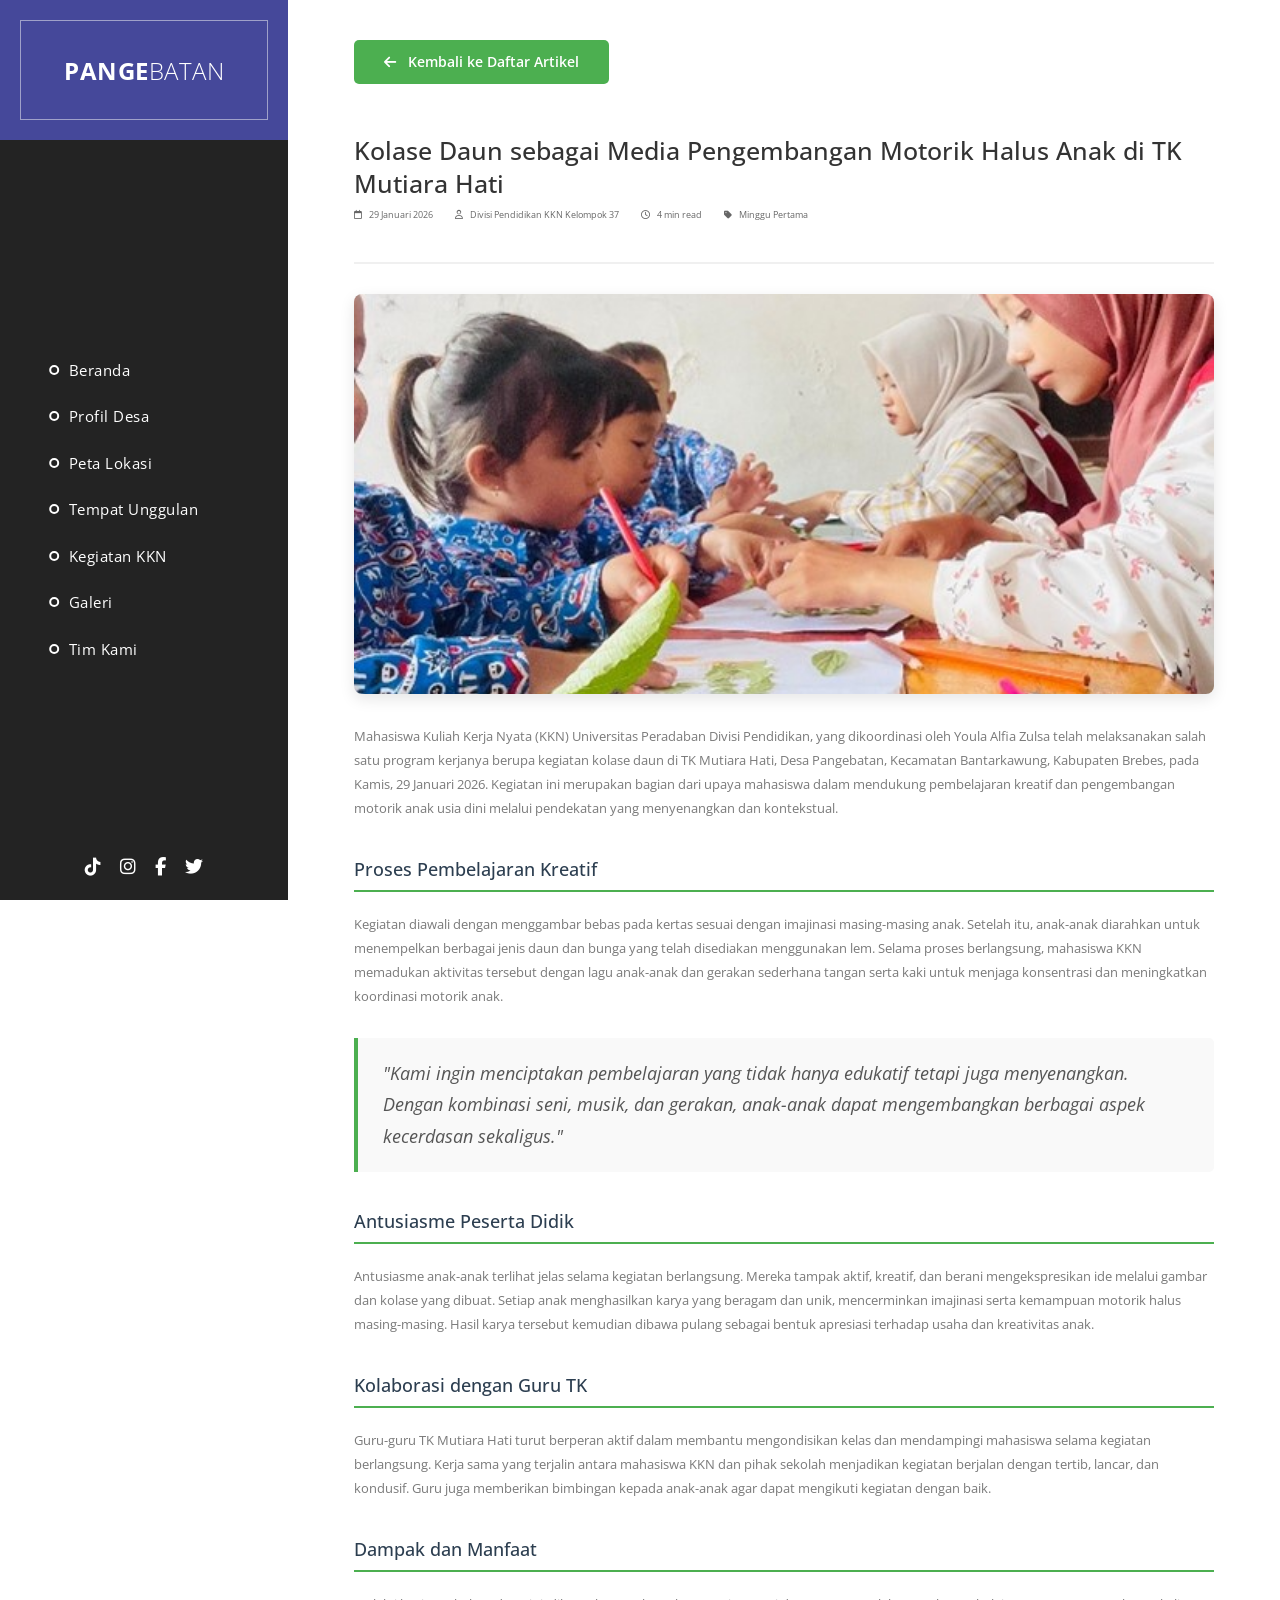
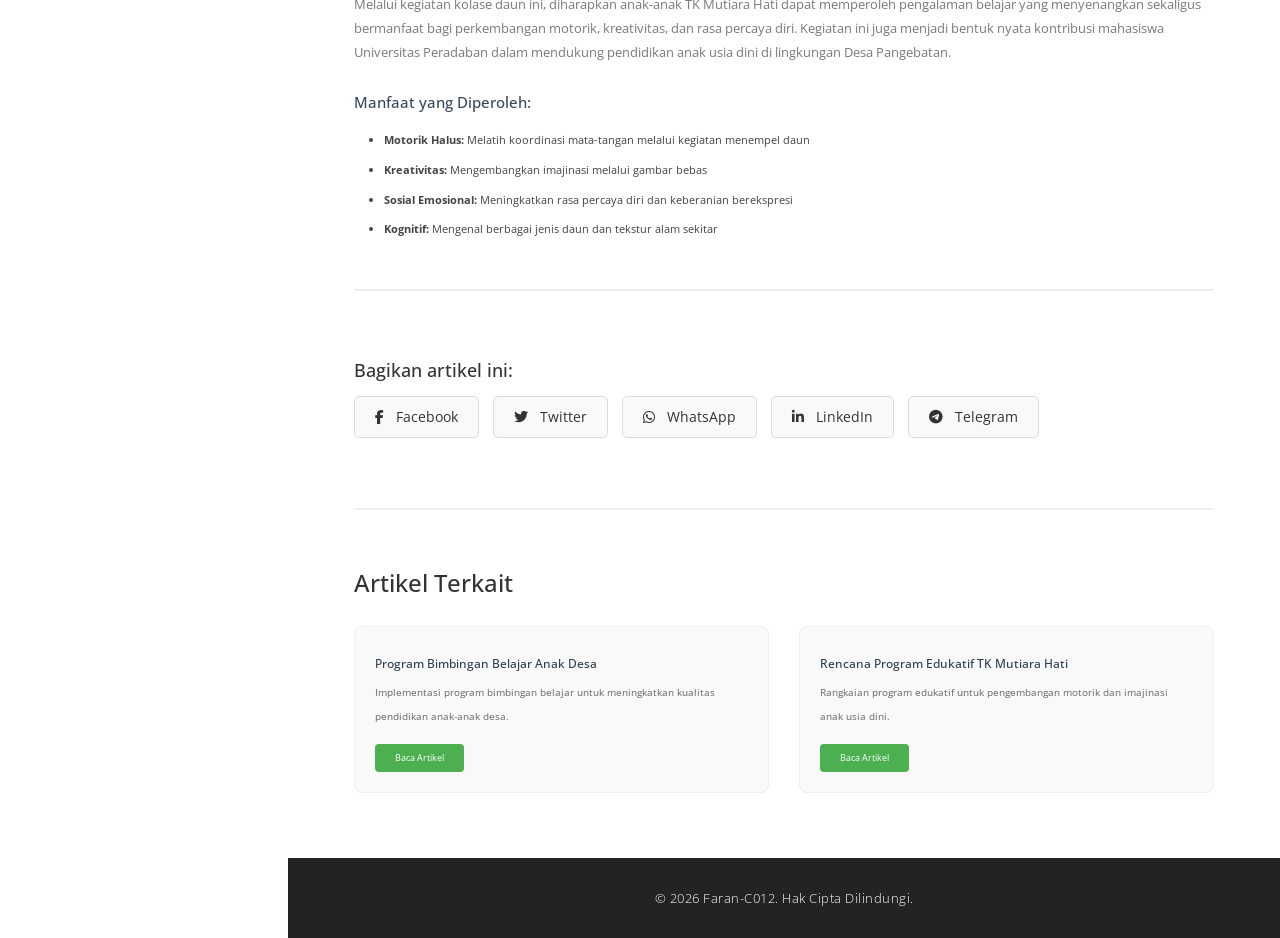
<file: article.html>
<!doctype html>
<html lang="id">
  <head>
    <meta charset="utf-8" />
    <meta http-equiv="X-UA-Compatible" content="IE=edge,chrome=1" />
    <title>Artikel - Desa Pangebatan</title>

    <meta name="description" content="Artikel lengkap tentang Desa Pangebatan dan kegiatan KKN" />
    <meta name="viewport" content="width=device-width, initial-scale=1" />

    <!-- Stylesheets -->
    <link rel="stylesheet" href="css/bootstrap.min.css" />
    <link rel="stylesheet" href="css/bootstrap-theme.min.css" />
    <link rel="stylesheet" href="css/fontAwesome.css" />
    <link rel="stylesheet" href="css/light-box.css" />
    <link rel="stylesheet" href="css/templatemo-style.css" />
    <link rel="stylesheet" href="https://cdnjs.cloudflare.com/ajax/libs/font-awesome/6.5.1/css/all.min.css" />

    <!-- Favicon -->
    <link rel="icon" href="favicon/favicon.ico" />
    <link rel="icon" type="image/png" sizes="32x32" href="favicon/favicon-32x32.png" />
    <link rel="icon" type="image/png" sizes="16x16" href="favicon/favicon-16x16.png" />
    <link rel="apple-touch-icon" href="favicon/apple-touch-icon.png" />
    <link rel="manifest" href="favicon/site.webmanifest" />

    <!-- Fonts -->
    <link href="https://fonts.googleapis.com/css?family=Open+Sans:300,400,600,700,800" rel="stylesheet" />

    <!-- Article Page Styles -->
    <style>
      /* Styling khusus untuk halaman artikel */
      .article-container {
        max-width: 900px;
        margin: 0 auto;
        padding: 40px 20px;
      }

      .article-header {
        margin-bottom: 30px;
        border-bottom: 2px solid #f0f0f0;
        padding-bottom: 20px;
      }

      .article-title {
        font-size: 2.5rem;
        color: #333;
        margin-bottom: 10px;
        line-height: 1.3;
      }

      .article-meta {
        color: #666;
        font-size: 0.9rem;
        margin-bottom: 20px;
      }

      .article-meta span {
        margin-right: 20px;
      }

      .article-meta i {
        margin-right: 5px;
      }

      .article-featured-image {
        width: 100%;
        height: 400px;
        margin-bottom: 30px;
        border-radius: 8px;
        box-shadow: 0 5px 15px rgba(0, 0, 0, 0.1);
      }

      .article-content {
        font-size: 1.1rem;
        line-height: 1.8;
        color: #444;
      }

      .article-content p {
        margin-bottom: 20px;
      }

      .article-content h2 {
        margin: 40px 0 20px 0;
        color: #2c3e50;
        font-size: 1.8rem;
        border-bottom: 2px solid #4caf50;
        padding-bottom: 10px;
      }

      .article-content h3 {
        margin: 30px 0 15px 0;
        color: #34495e;
        font-size: 1.5rem;
      }

      .article-content img {
        max-width: 100%;
        height: auto;
        margin: 25px 0;
        border-radius: 5px;
        border: 1px solid #ddd;
      }

      .article-content blockquote {
        border-left: 4px solid #4caf50;
        padding: 20px 25px;
        margin: 30px 0;
        font-style: italic;
        color: #555;
        background-color: #f9f9f9;
        border-radius: 0 5px 5px 0;
      }

      .article-content ul,
      .article-content ol {
        margin: 20px 0;
        padding-left: 30px;
      }

      .article-content li {
        margin-bottom: 10px;
      }

      .article-footer {
        margin-top: 50px;
        padding-top: 30px;
        border-top: 2px solid #eee;
      }

      .back-button {
        display: inline-block;
        padding: 12px 30px;
        background-color: #4caf50;
        color: white;
        text-decoration: none;
        border-radius: 5px;
        transition: all 0.3s ease;
        margin-bottom: 30px;
        font-weight: 600;
        border: none;
        cursor: pointer;
      }

      .back-button:hover {
        background-color: #45a049;
        color: white;
        text-decoration: none;
        transform: translateY(-2px);
        box-shadow: 0 5px 15px rgba(76, 175, 80, 0.3);
      }

      .back-button i {
        margin-right: 8px;
      }

      .share-buttons {
        margin-top: 40px;
      }

      .share-buttons h4 {
        margin-bottom: 15px;
        color: #333;
      }

      .share-button {
        display: inline-block;
        margin-right: 10px;
        margin-bottom: 10px;
        padding: 10px 20px;
        background-color: #f8f9fa;
        border-radius: 5px;
        color: #333;
        text-decoration: none;
        transition: background-color 0.3s;
        border: 1px solid #ddd;
      }

      .share-button:hover {
        background-color: #e9ecef;
        text-decoration: none;
        transform: translateY(-2px);
      }

      .share-button i {
        margin-right: 8px;
      }

      .related-articles {
        margin-top: 60px;
        padding-top: 40px;
        border-top: 2px solid #f0f0f0;
      }

      .related-articles h3 {
        margin-bottom: 30px;
        color: #333;
      }

      .related-article-item {
        margin-bottom: 25px;
        padding: 20px;
        background-color: #f9f9f9;
        border-radius: 8px;
        transition: all 0.3s ease;
        border: 1px solid #eee;
      }

      .related-article-item:hover {
        transform: translateY(-5px);
        box-shadow: 0 10px 25px rgba(0, 0, 0, 0.1);
        border-color: #4caf50;
      }

      .related-article-item h5 {
        color: #2c3e50;
        margin-bottom: 10px;
        font-size: 1.2rem;
      }

      .related-article-item p {
        color: #666;
        font-size: 0.95rem;
        margin-bottom: 15px;
      }

      .btn-read-more {
        padding: 8px 20px;
        background-color: #4caf50;
        color: white;
        border-radius: 4px;
        text-decoration: none;
        font-size: 0.9rem;
        display: inline-block;
      }

      .btn-read-more:hover {
        background-color: #45a049;
        color: white;
        text-decoration: none;
      }

      .loading {
        text-align: center;
        padding: 60px 20px;
        font-size: 1.2rem;
        color: #666;
      }

      .loading-spinner {
        border: 4px solid #f3f3f3;
        border-top: 4px solid #4caf50;
        border-radius: 50%;
        width: 40px;
        height: 40px;
        animation: spin 2s linear infinite;
        margin: 0 auto 20px auto;
      }

      @keyframes spin {
        0% {
          transform: rotate(0deg);
        }
        100% {
          transform: rotate(360deg);
        }
      }

      .article-not-found {
        text-align: center;
        padding: 80px 20px;
      }

      .article-not-found h2 {
        color: #e74c3c;
        margin-bottom: 20px;
      }

      /* Responsive Styles */
      @media (max-width: 768px) {
        .article-title {
          font-size: 2rem;
        }

        .article-container {
          padding: 20px 15px;
        }

        .article-content h2 {
          font-size: 1.6rem;
        }

        .article-content h3 {
          font-size: 1.3rem;
        }

        .share-button {
          display: block;
          margin-right: 0;
          margin-bottom: 10px;
          text-align: center;
        }
      }

      @media (max-width: 480px) {
        .article-title {
          font-size: 1.7rem;
        }

        .article-meta span {
          display: block;
          margin-right: 0;
          margin-bottom: 5px;
        }
      }
      /* Style untuk artikel laporan pelaksanaan */
      .quote-success {
        border-left: 4px solid #28a745;
        background-color: #f8fff9;
        padding: 15px 20px;
        margin: 20px 0;
      }

      .team-card {
        border: 1px solid #dee2e6;
        border-radius: 8px;
        margin-bottom: 15px;
        overflow: hidden;
      }

      .team-card-header {
        background-color: #f8f9fa;
        padding: 10px 15px;
        font-weight: 600;
        border-bottom: 1px solid #dee2e6;
      }

      .team-card-body {
        padding: 15px;
      }

      .examination-card {
        text-align: center;
        padding: 20px 15px;
        border: 1px solid #e9ecef;
        border-radius: 8px;
        margin-bottom: 15px;
        transition: transform 0.3s;
      }

      .examination-card:hover {
        transform: translateY(-5px);
        box-shadow: 0 5px 15px rgba(0, 0, 0, 0.1);
      }

      .examination-icon {
        font-size: 2.5rem;
        margin-bottom: 15px;
      }

      .results-summary {
        margin: 30px 0;
      }

      .stat-card {
        text-align: center;
        padding: 20px;
        border-radius: 8px;
        background-color: #f8f9fa;
        margin-bottom: 15px;
      }

      .stat-number {
        font-size: 2.5rem;
        font-weight: 700;
        color: #007bff;
      }

      .stat-label {
        font-size: 0.9rem;
        color: #6c757d;
      }

      .location-card {
        padding: 15px;
        border-left: 4px solid #007bff;
        background-color: #f8f9fa;
        margin-bottom: 10px;
        border-radius: 4px;
      }

      .testimonial-card {
        border-left: 4px solid #ffc107;
        padding: 15px 20px;
        background-color: #fffbf0;
        margin: 20px 0;
        border-radius: 4px;
      }

      .testimonial-author {
        margin-top: 10px;
        font-style: italic;
        text-align: right;
        color: #6c757d;
      }

      .recommendation-card {
        padding: 15px;
        border: 1px solid #dee2e6;
        border-radius: 8px;
        margin-bottom: 15px;
        height: 100%;
      }

      .evaluation-card {
        padding: 20px;
        background-color: #f8f9fa;
        border-radius: 8px;
        margin: 20px 0;
      }

      .conclusion-card {
        padding: 20px;
        background-color: #fff3cd;
        border: 1px solid #ffeaa7;
        border-radius: 8px;
        margin: 20px 0;
      }

      .caption {
        font-size: 0.85rem;
        color: #6c757d;
        font-style: italic;
      }

      /* Responsive adjustments */
      @media (max-width: 768px) {
        .stat-number {
          font-size: 2rem;
        }

        .examination-card {
          margin-bottom: 10px;
        }
      }
    </style>

    <script src="js/vendor/modernizr-2.8.3-respond-1.4.2.min.js"></script>
  </head>

  <body>
    <!-- Desktop Sidebar Navigation -->
    <div class="sidebar-navigation hidde-sm hidden-xs">
      <div class="logo">
        <a href="index.html">Pange<em>batan</em></a>
      </div>
      <nav>
        <ul>
          <li>
            <a href="index.html">
              <span class="rect"></span>
              <span class="circle"></span>
              Beranda
            </a>
          </li>
          <li>
            <a href="index.html#video">
              <span class="rect"></span>
              <span class="circle"></span>
              Profil Desa
            </a>
          </li>
          <li>
            <a href="index.html#Maps">
              <span class="rect"></span>
              <span class="circle"></span>
              Peta Lokasi
            </a>
          </li>
          <li>
            <a href="index.html#featured">
              <span class="rect"></span>
              <span class="circle"></span>
              Tempat Unggulan
            </a>
          </li>
          <li>
            <a href="index.html#blog">
              <span class="rect"></span>
              <span class="circle"></span>
              Kegiatan KKN
            </a>
          </li>
          <li>
            <a href="index.html#projects">
              <span class="rect"></span>
              <span class="circle"></span>
              Galeri
            </a>
          </li>
          <li>
            <a href="index.html#contact">
              <span class="rect"></span>
              <span class="circle"></span>
              Tim Kami
            </a>
          </li>
        </ul>
      </nav>
      <ul class="social-icons">
        <li>
          <a href="#"><i class="fab fa-tiktok"></i></a>
        </li>
        <li>
          <a href="#"><i class="fab fa-instagram"></i></a>
        </li>
        <li>
          <a href="#"><i class="fab fa-facebook-f"></i></a>
        </li>
        <li>
          <a href="#"><i class="fab fa-twitter"></i></a>
        </li>
      </ul>
    </div>

    <!-- Main Content -->
    <div class="page-content">
      <div class="article-container" id="article-container">
        <!-- Content will be loaded by JavaScript -->
        <div class="loading">
          <div class="loading-spinner"></div>
          <p>Memuat artikel...</p>
        </div>
      </div>

      <!-- Footer -->
      <section class="footer">
        <p>© 2026 Faran-C012. Hak Cipta Dilindungi.</p>
      </section>
    </div>

    <!-- Scripts -->
    <script src="https://ajax.googleapis.com/ajax/libs/jquery/1.11.2/jquery.min.js"></script>
    <script>
      window.jQuery || document.write('<script src="js/vendor/jquery-1.11.2.min.js"><\/script>');
    </script>
    <script src="js/vendor/bootstrap.min.js"></script>
    <script src="js/main.js"></script>

    <!-- Article Data and Script -->
    <script>
      // Database Artikel (bisa dipindah ke file JSON terpisah jika diperlukan)
      const articles = {
        1: {
          title: "Kolase Daun sebagai Media Pengembangan Motorik Halus Anak di TK Mutiara Hati",
          date: "31 Januari 2026",
          author: "Tim KKN Kelompok 37",
          readTime: "4 min read",
          image: "img/blog_3.jpg",
          category: "Minggu Pertama",
          content: `
              <a href="index.html#blog" class="back-button">
                  <i class="fas fa-arrow-left"></i> Kembali ke Daftar Artikel
              </a>

              <div class="article-header">
                  <h1 class="article-title">Kolase Daun sebagai Media Pengembangan Motorik Halus Anak di TK Mutiara Hati</h1>
                  <div class="article-meta">
                      <span><i class="far fa-calendar"></i> 29 Januari 2026</span>
                      <span><i class="far fa-user"></i> Divisi Pendidikan KKN Kelompok 37</span>
                      <span><i class="far fa-clock"></i> 4 min read</span>
                      <span><i class="fas fa-tag"></i> Minggu Pertama</span>
                  </div>
              </div>

              <img src="img/blog_3.jpg" alt="Kolase Daun" class="article-featured-image">

              <div class="article-content">
                  <p>Mahasiswa Kuliah Kerja Nyata (KKN) Universitas Peradaban Divisi Pendidikan, yang dikoordinasi oleh Youla Alfia Zulsa telah melaksanakan salah satu program kerjanya berupa kegiatan kolase daun di TK Mutiara Hati, Desa Pangebatan, Kecamatan Bantarkawung, Kabupaten Brebes, pada Kamis, 29 Januari 2026. Kegiatan ini merupakan bagian dari upaya mahasiswa dalam mendukung pembelajaran kreatif dan pengembangan motorik anak usia dini melalui pendekatan yang menyenangkan dan kontekstual.</p>

                  <h2>Proses Pembelajaran Kreatif</h2>
                  <p>Kegiatan diawali dengan menggambar bebas pada kertas sesuai dengan imajinasi masing-masing anak. Setelah itu, anak-anak diarahkan untuk menempelkan berbagai jenis daun dan bunga yang telah disediakan menggunakan lem. Selama proses berlangsung, mahasiswa KKN memadukan aktivitas tersebut dengan lagu anak-anak dan gerakan sederhana tangan serta kaki untuk menjaga konsentrasi dan meningkatkan koordinasi motorik anak.</p>

                  <blockquote>
                      "Kami ingin menciptakan pembelajaran yang tidak hanya edukatif tetapi juga menyenangkan. Dengan kombinasi seni, musik, dan gerakan, anak-anak dapat mengembangkan berbagai aspek kecerdasan sekaligus."
                  </blockquote>

                  <h2>Antusiasme Peserta Didik</h2>
                  <p>Antusiasme anak-anak terlihat jelas selama kegiatan berlangsung. Mereka tampak aktif, kreatif, dan berani mengekspresikan ide melalui gambar dan kolase yang dibuat. Setiap anak menghasilkan karya yang beragam dan unik, mencerminkan imajinasi serta kemampuan motorik halus masing-masing. Hasil karya tersebut kemudian dibawa pulang sebagai bentuk apresiasi terhadap usaha dan kreativitas anak.</p>

                  <h2>Kolaborasi dengan Guru TK</h2>
                  <p>Guru-guru TK Mutiara Hati turut berperan aktif dalam membantu mengondisikan kelas dan mendampingi mahasiswa selama kegiatan berlangsung. Kerja sama yang terjalin antara mahasiswa KKN dan pihak sekolah menjadikan kegiatan berjalan dengan tertib, lancar, dan kondusif. Guru juga memberikan bimbingan kepada anak-anak agar dapat mengikuti kegiatan dengan baik.</p>

                  <h2>Dampak dan Manfaat</h2>
                  <p>Melalui kegiatan kolase daun ini, diharapkan anak-anak TK Mutiara Hati dapat memperoleh pengalaman belajar yang menyenangkan sekaligus bermanfaat bagi perkembangan motorik, kreativitas, dan rasa percaya diri. Kegiatan ini juga menjadi bentuk nyata kontribusi mahasiswa Universitas Peradaban dalam mendukung pendidikan anak usia dini di lingkungan Desa Pangebatan.</p>

                  <h3>Manfaat yang Diperoleh:</h3>
                  <ul>
                      <li><strong>Motorik Halus:</strong> Melatih koordinasi mata-tangan melalui kegiatan menempel daun</li>
                      <li><strong>Kreativitas:</strong> Mengembangkan imajinasi melalui gambar bebas</li>
                      <li><strong>Sosial Emosional:</strong> Meningkatkan rasa percaya diri dan keberanian berekspresi</li>
                      <li><strong>Kognitif:</strong> Mengenal berbagai jenis daun dan tekstur alam sekitar</li>
                  </ul>
              </div>

              <div class="article-footer">
                  <div class="share-buttons">
                      <h4>Bagikan artikel ini:</h4>
                      <a href="#" class="share-button share-facebook"><i class="fab fa-facebook-f"></i> Facebook</a>
                      <a href="#" class="share-button share-twitter"><i class="fab fa-twitter"></i> Twitter</a>
                      <a href="#" class="share-button share-whatsapp"><i class="fab fa-whatsapp"></i> WhatsApp</a>
                      <a href="#" class="share-button share-linkedin"><i class="fab fa-linkedin-in"></i> LinkedIn</a>
                      <a href="#" class="share-button share-telegram"><i class="fab fa-telegram"></i> Telegram</a>
                  </div>
              </div>

              <div class="related-articles">
                  <h3>Artikel Terkait</h3>
                  <div class="row">
                      <div class="col-md-6">
                          <div class="related-article-item">
                              <h5>Program Bimbingan Belajar Anak Desa</h5>
                              <p>Implementasi program bimbingan belajar untuk meningkatkan kualitas pendidikan anak-anak desa.</p>
                              <a href="article.html?id=3" class="btn-read-more">Baca Artikel</a>
                          </div>
                      </div>
                      <div class="col-md-6">
                          <div class="related-article-item">
                              <h5>Rencana Program Edukatif TK Mutiara Hati</h5>
                              <p>Rangkaian program edukatif untuk pengembangan motorik dan imajinasi anak usia dini.</p>
                              <a href="article.html?id=7" class="btn-read-more">Baca Artikel</a>
                          </div>
                      </div>
                  </div>
              </div>
          `,
        },
        2: {
          title: "Promosi Bimbel Gratis untuk Anak Desa Pangebatan",
          date: "28 January 2026",
          author: "Tim KKN Kelompok 37",
          readTime: "4 min read",
          image: "img/blog_1.jpg",
          category: "Minggu Pertama",
          content: `
              <a href="index.html#blog" class="back-button">
                  <i class="fas fa-arrow-left"></i> Kembali ke Daftar Artikel
              </a>

              <div class="article-header">
                  <h1 class="article-title">Promosi Bimbel Gratis untuk Anak Desa Pangebatan</h1>
                  <div class="article-meta">
                      <span><i class="far fa-calendar"></i> 26-27 Januari 2026</span>
                      <span><i class="far fa-user"></i> Divisi Pendidikan KKN Kelompok 37</span>
                      <span><i class="far fa-clock"></i> 5 min read</span>
                      <span><i class="fas fa-tag"></i> Minggu Pertama</span>
                  </div>
              </div>

              <img src="img/blog_1.jpg" alt="Sosialisasi Bimbel" class="article-featured-image">

              <div class="article-content">
                  <p>Pendidikan merupakan salah satu aspek penting dalam membentuk generasi yang cerdas, berkarakter, dan berakhlak baik. Sebagai bentuk kepedulian terhadap dunia pendidikan, Mahasiswa Kuliah Kerja Nyata (KKN) Universitas Peradaban Kelompok 37 Desa Pangebatan melaksanakan program kerja bimbingan belajar (bimbel) gratis bagi siswa Sekolah Dasar (SD) dan Madrasah Ibtidaiyah (MI).</p>

                  <h2>Sosialisasi di Sekolah</h2>
                  <p>Kegiatan ini diawali dengan sosialisasi dan promosi bimbingan belajar gratis yang dilaksanakan pada hari Senin, 26 Januari 2026 di SD Negeri Pangebatan 2. Selanjutnya, pada hari Selasa, 27 Januari 2026, kegiatan sosialisasi juga dilakukan di MI Miftahul Fatihin. Sosialisasi ini bertujuan untuk memperkenalkan program bimbel kepada pihak sekolah serta siswa agar dapat mengikuti kegiatan secara optimal.</p>

                  <blockquote>
                      "Kami percaya bahwa setiap anak berhak mendapatkan pendidikan yang berkualitas. Bimbel gratis ini adalah salah satu bentuk komitmen kami untuk mendukung pendidikan anak-anak Desa Pangebatan."
                  </blockquote>

                  <h2>Struktur Program Bimbel</h2>
                  <p>Program bimbingan belajar ini akan dilaksanakan secara rutin setiap hari Jumat pukul 13.00--15.00 WIB dan bertempat di Gedung TPQ Desa Pangebatan, yang telah mendapatkan izin peminjaman dari pengurus setempat. Bimbel ini bersifat gratis dan terbuka bagi siswa SD dan MI kelas 1 hingga kelas 6.</p>

                  <h3>Rincian Program:</h3>
                  <ul>
                      <li><strong>Waktu:</strong> Setiap Jumat, 13.00-15.00 WIB</li>
                      <li><strong>Tempat:</strong> Gedung TPQ Desa Pangebatan</li>
                      <li><strong>Peserta:</strong> Siswa SD/MI kelas 1-6</li>
                      <li><strong>Biaya:</strong> Gratis, tidak dipungut biaya apapun</li>
                      <li><strong>Pendaftaran:</strong> Terbuka untuk semua siswa desa</li>
                  </ul>

                  <h2>Tim Pengajar dan Metode</h2>
                  <p>Bimbingan belajar tersebut merupakan program kerja individu dari Divisi Pendidikan Mahasiswi Universitas Peradaban, yaitu Youlla Alfia Zulsa. Dalam pelaksanaannya, kegiatan bimbel akan dibimbing langsung oleh mahasiswa KKN Universitas Peradaban Kelompok 37 Desa Pangebatan. Materi pembelajaran disesuaikan dengan tingkat kelas siswa dan dikemas secara menarik agar mudah dipahami.</p>

                  <h2>Metode Pembelajaran Interaktif</h2>
                  <p>Selain kegiatan belajar, bimbingan belajar ini juga akan diselingi dengan permainan edukatif guna menciptakan suasana belajar yang menyenangkan. Dengan metode belajar sambil bermain, diharapkan siswa tidak hanya memahami materi pelajaran, tetapi juga lebih termotivasi dan antusias dalam belajar.</p>

                  <h3>Komponen Pembelajaran:</h3>
                  <ol>
                      <li><strong>Pembelajaran Interaktif:</strong> Diskusi kelompok dan tanya jawab</li>
                      <li><strong>Permainan Edukatif:</strong> Kuis, puzzle, dan games matematika</li>
                      <li><strong>Praktik Langsung:</strong> Simulasi dan role playing</li>
                      <li><strong>Evaluasi Berkala:</strong> Tes mingguan untuk memantau perkembangan</li>
                  </ol>

                  <h2>Tujuan dan Harapan</h2>
                  <p>Melalui program bimbingan belajar gratis ini, mahasiswa KKN Universitas Peradaban berharap dapat membantu meningkatkan minat belajar siswa serta memberikan kontribusi nyata dalam mendukung pendidikan anak-anak di Desa Pangebatan. Program ini juga diharapkan dapat menjadi langkah awal untuk membangun budaya belajar yang positif di lingkungan desa.</p>
              </div>

              <div class="article-footer">
                  <div class="share-buttons">
                      <h4>Bagikan artikel ini:</h4>
                      <a href="#" class="share-button share-facebook"><i class="fab fa-facebook-f"></i> Facebook</a>
                      <a href="#" class="share-button share-twitter"><i class="fab fa-twitter"></i> Twitter</a>
                      <a href="#" class="share-button share-whatsapp"><i class="fab fa-whatsapp"></i> WhatsApp</a>
                      <a href="#" class="share-button share-linkedin"><i class="fab fa-linkedin-in"></i> LinkedIn</a>
                      <a href="#" class="share-button share-telegram"><i class="fab fa-telegram"></i> Telegram</a>
                  </div>
              </div>

              <div class="related-articles">
                  <h3>Artikel Terkait</h3>
                  <div class="row">
                      <div class="col-md-6">
                          <div class="related-article-item">
                              <h5>Kolase Daun untuk Motorik Halus Anak</h5>
                              <p>Kegiatan kolase daun untuk melatih motorik halus anak usia dini di TK Mutiara Hati.</p>
                              <a href="article.html?id=5" class="btn-read-more">Baca Artikel</a>
                          </div>
                      </div>
                      <div class="col-md-6">
                          <div class="related-article-item">
                              <h5>Rencana Program Edukatif TK Mutiara Hati</h5>
                              <p>Rangkaian program edukatif untuk pengembangan motorik dan imajinasi anak usia dini.</p>
                              <a href="article.html?id=7" class="btn-read-more">Baca Artikel</a>
                          </div>
                      </div>
                  </div>
              </div>
          `,
        },
        3: {
          title: "Pengembangan Motorik dan Imajinasi Anak Usia Dini melalui Program Edukatif di TK Mutiara Hati",
          date: "31 Januari 2026",
          author: "Tim KKN Kelompok 37",
          readTime: "6 min read",
          image: "img/blog_3.jpg",
          category: "Minggu Kedua",
          content: `
              <a href="index.html#blog" class="back-button">
                  <i class="fas fa-arrow-left"></i> Kembali ke Daftar Artikel
              </a>

              <div class="article-header">
                  <h1 class="article-title">Pengembangan Motorik dan Imajinasi Anak Usia Dini melalui Program Edukatif di TK Mutiara Hati</h1>
                  <div class="article-meta">
                      <span><i class="far fa-calendar"></i> 29 Januari - 19 Februari 2026</span>
                      <span><i class="far fa-user"></i> Divisi Pendidikan KKN Kelompok 37</span>
                      <span><i class="far fa-clock"></i> 6 min read</span>
                      <span><i class="fas fa-tag"></i> Minggu Pertama</span>
                  </div>
              </div>

              <img src="img/blog_3.jpg" alt="Program Edukatif TK" class="article-featured-image">

              <div class="article-content">
                  <p>Mahasiswa Kuliah Kerja Nyata (KKN) Universitas Peradaban melalui Divisi Pendidikan merancang program pengembangan motorik dan sensorik anak usia dini yang akan dilaksanakan di TK Mutiara Hati, Dusun Sawah, Desa Pangebatan, Kecamatan Bantarkawung, Kabupaten Brebes. Program ini disusun sebagai bentuk kontribusi mahasiswa dalam mendukung proses pembelajaran yang menyenangkan, kreatif, dan sesuai dengan karakteristik perkembangan anak taman kanak-kanak.</p>

                  <h2>Kerangka Program 4 Minggu</h2>
                  <p>Program kerja ini direncanakan berlangsung setiap hari Kamis selama bulan Januari hingga Februari 2026, dengan rangkaian kegiatan yang terstruktur dan tematik. Program ini dirancang untuk mengembangkan berbagai aspek kecerdasan anak secara holistik.</p>

                  <h3>Minggu 1: Kolase Daun (29 Januari 2026)</h3>
                  <p>Pada Kamis, 29 Januari 2026, kegiatan difokuskan pada pembuatan kolase daun, di mana anak-anak diajak menggambar bebas sesuai imajinasi, kemudian menempelkan daun dan bunga pada kertas menggunakan lem. Kegiatan ini diselingi dengan lagu anak dan gerakan sederhana untuk melatih koordinasi motorik halus dan kasar secara bersamaan.</p>

                  <blockquote>
                      "Kegiatan kolase daun tidak hanya melatih motorik halus, tetapi juga mengenalkan anak pada keindahan alam sekitar dan mengembangkan apresiasi seni."
                  </blockquote>

                  <h3>Minggu 2: Pengenalan Rempah-Rempah (5 Februari 2026)</h3>
                  <p>Selanjutnya, pada Kamis, 5 Februari 2026, direncanakan kegiatan pengenalan rempah-rempah melalui aktivitas sensorik. Anak-anak akan diajak mencium berbagai jenis bumbu dapur seperti jahe, serai, kunyit, kencur, dan bawang. Kegiatan ini bertujuan untuk menstimulasi indera penciuman, menambah pengetahuan anak tentang bahan alami di lingkungan sekitar, serta dikemas secara interaktif melalui gerak dan lagu agar pembelajaran terasa menyenangkan.</p>

                  <h3>Minggu 3: Pembuatan Clay (12 Februari 2026)</h3>
                  <p>Pada Kamis, 12 Februari 2026, mahasiswa KKN merencanakan kegiatan pembuatan clay berbahan food grade yang terdiri dari tepung terigu, minyak, garam, air, dan pewarna makanan. Anak-anak akan dilatih untuk menguleni, membentuk, dan berkreasi dengan adonan tersebut. Kegiatan ini bertujuan untuk melatih motorik halus, kreativitas, serta kepekaan sensorik anak, yang kembali dipadukan dengan aktivitas bernyanyi dan gerakan tubuh.</p>

                  <h3>Minggu 4: Kreasi Tinkerbell (19 Februari 2026)</h3>
                  <p>Rangkaian program ditutup pada Kamis, 19 Februari 2026, dengan kegiatan pembuatan "Pixie Tinkerbell" menggunakan bubuk kunyit dan air yang disorot dengan cahaya, disertai dongeng dan lagu bertema imajinatif. Melalui kegiatan ini, anak-anak diharapkan dapat mengembangkan daya imajinasi, kemampuan mendengar, serta keberanian berekspresi.</p>

                  <h2>Tujuan Pembelajaran Holistik</h2>
                  <p>Secara keseluruhan, program ini diharapkan mampu menciptakan pengalaman belajar yang bermakna, menyenangkan, dan mendukung tumbuh kembang anak secara holistik. Setiap aktivitas dirancang dengan mempertimbangkan:</p>

                  <ul>
                      <li><strong>Perkembangan Motorik:</strong> Melatih koordinasi dan kekuatan otot halus</li>
                      <li><strong>Kognitif:</strong> Mengenal konsep warna, bentuk, dan tekstur</li>
                      <li><strong>Sosial Emosional:</strong> Membangun kepercayaan diri dan kerjasama</li>
                      <li><strong>Bahasa:</strong> Mengembangkan kosakata melalui cerita dan lagu</li>
                      <li><strong>Seni:</strong> Menumbuhkan apresiasi dan ekspresi kreatif</li>
                  </ul>

                  <h2>Kolaborasi dengan Stakeholder</h2>
                  <p>Program ini dilaksanakan dengan kerjasama yang baik antara mahasiswa KKN, guru TK Mutiara Hati, dan orang tua siswa. Evaluasi dilakukan setiap minggu untuk menyesuaikan metode dan materi pembelajaran sesuai kebutuhan dan perkembangan anak.</p>

                  <h2>Penutup</h2>
                  <p>Dengan pendekatan pembelajaran yang menyenangkan dan kontekstual, program ini diharapkan dapat memberikan dampak positif bagi perkembangan anak-anak TK Mutiara Hati. Melalui berbagai aktivitas kreatif, anak-anak tidak hanya belajar keterampilan baru tetapi juga menikmati proses belajar sebagai pengalaman yang berharga.</p>
              </div>

              <div class="article-footer">
                  <div class="share-buttons">
                      <h4>Bagikan artikel ini:</h4>
                      <a href="#" class="share-button share-facebook"><i class="fab fa-facebook-f"></i> Facebook</a>
                      <a href="#" class="share-button share-twitter"><i class="fab fa-twitter"></i> Twitter</a>
                      <a href="#" class="share-button share-whatsapp"><i class="fab fa-whatsapp"></i> WhatsApp</a>
                      <a href="#" class="share-button share-linkedin"><i class="fab fa-linkedin-in"></i> LinkedIn</a>
                      <a href="#" class="share-button share-telegram"><i class="fab fa-telegram"></i> Telegram</a>
                  </div>
              </div>

              <div class="related-articles">
                  <h3>Artikel Terkait</h3>
                  <div class="row">
                      <div class="col-md-6">
                          <div class="related-article-item">
                              <h5>Kolase Daun untuk Motorik Halus Anak</h5>
                              <p>Implementasi kegiatan kolase daun untuk melatih motorik halus anak usia dini.</p>
                              <a href="article.html?id=5" class="btn-read-more">Baca Artikel</a>
                          </div>
                      </div>
                      <div class="col-md-6">
                          <div class="related-article-item">
                              <h5>Promosi Bimbel Gratis untuk Anak Desa</h5>
                              <p>Sosialisasi bimbingan belajar gratis untuk siswa SD dan MI di Desa Pangebatan.</p>
                              <a href="article.html?id=6" class="btn-read-more">Baca Artikel</a>
                          </div>
                      </div>
                  </div>
              </div>
          `,
        },
        4: {
          title: "PERENCANAAN PROGRAM POTASI (POT INOVASI DAUR ULANG) DI SD NEGERI PANGEBATAN 02",
          date: "1 Januari 2026",
          author: "Divisi Lingkungan KKN Kelompok 37",
          readTime: "5 min read",
          image: "img/blog_4.jpg",
          category: "Minggu Kedua",
          content: `
              <a href="index.html#blog" class="back-button">
                  <i class="fas fa-arrow-left"></i> Kembali ke Daftar Artikel
              </a>

              <div class="article-header">
                  <h1 class="article-title">PERENCANAAN PROGRAM POTASI (POT INOVASI DAUR ULANG) DI SD NEGERI PANGEBATAN 02</h1>
                  <div class="article-meta">
                      <span><i class="far fa-calendar"></i> 30 Januari 2026</span>
                      <span><i class="far fa-user"></i> Divisi Lingkungan KKN Kelompok 37</span>
                      <span><i class="far fa-clock"></i> 5 min read</span>
                      <span><i class="fas fa-tag"></i> Minggu Kedua</span>
                  </div>
              </div>

              <img src="img/blog_4.jpg" alt="Program POTASI" class="article-featured-image">

              <div class="article-content">
                  <p>Mahasiswa Kuliah Kerja Nyata (KKN) melalui divisi lingkungan merencanakan pelaksanaan program POTASI (Pot Inovasi Daur Ulang) di SD Negeri Pangebatan 02 sebagai bentuk kontribusi nyata dalam menanamkan kepedulian terhadap lingkungan sejak dini. Program ini dirancang dalam bentuk praktik langsung pembuatan pot tanaman dari bahan daur ulang guna memberikan pengalaman belajar yang bermakna dan aplikatif bagi siswa sekolah dasar.</p>

                  <h2>Konsep dan Tujuan Program</h2>
                  <p>Sebagai bentuk kegiatan edukasi lingkungan bagi siswa sekolah dasar, program ini dirancang untuk mengenalkan pemanfaatan sampah anorganik menjadi pot tanaman serta menumbuhkan kepedulian siswa terhadap kebersihan dan kelestarian lingkungan sejak dini.</p>

                  <blockquote>
                      "Melalui POTASI, kami ingin menanamkan nilai-nilai peduli lingkungan kepada generasi muda dengan cara yang praktis dan menyenangkan. Sampah plastik bisa menjadi sesuatu yang bermanfaat."
                  </blockquote>

                  <h2>Rencana Pelaksanaan 3 Hari</h2>
                  <p>Kegiatan POTASI direncanakan akan dilaksanakan selama tiga hari, yaitu Selasa, Rabu, dan Kamis dengan waktu pelaksanaan pukul 09.00 WIB. Sasaran kegiatan ini adalah siswa kelas IV, V, dan VI SD Negeri Pangebatan 02. Bentuk kegiatan berupa praktik langsung pembuatan pot dari bahan daur ulang serta penanaman tanaman sederhana.</p>

                  <h3>Hari 1: Kelas VI (Selasa)</h3>
                  <p>Pada hari Selasa, kegiatan POTASI direncanakan dilaksanakan di kelas VI dengan pendampingan mahasiswa Youla, Ines, Hani, Faran, Ulum, dan Ina. Kegiatan diawali dengan penjelasan singkat mengenai pengertian daur ulang dan manfaatnya, kemudian dilanjutkan dengan praktik pembuatan pot dari galon plastik bekas, menghias pot sesuai kreativitas, serta melakukan penanaman tanaman.</p>

                  <h3>Hari 2: Kelas V (Rabu)</h3>
                  <p>Selanjutnya, pada hari Rabu, kegiatan direncanakan dilaksanakan di kelas V dengan pendampingan oleh seluruh mahasiswa KKN. Pada kegiatan ini, siswa akan diajak membuat dan menghias pot daur ulang sesuai kreativitas masing-masing serta diberikan pemahaman sederhana tentang pentingnya menjaga kebersihan lingkungan.</p>

                  <h3>Hari 3: Kelas IV (Kamis)</h3>
                  <p>Pada hari Kamis, kegiatan direncanakan dilaksanakan di kelas IV dengan pendampingan mahasiswa Ines, Silfi, Ulum, Ismi, dan Hani. Kegiatan diawali dengan penjelasan singkat mengenai pengertian daur ulang dan manfaatnya, kemudian dilanjutkan dengan praktik pembuatan pot dari galon plastik bekas, menghias pot sesuai kreativitas, serta melakukan penanaman tanaman.</p>

                  <h2>Manfaat dan Harapan</h2>
                  <p>Melalui perencanaan kegiatan POTASI ini, diharapkan siswa SD Negeri Pangebatan 02 dapat memperoleh pengetahuan awal tentang pengelolaan sampah, meningkatkan kreativitas, serta memiliki sikap peduli terhadap lingkungan sekolah. Program ini juga diharapkan dapat mendukung pembelajaran berbasis praktik dan menjadi kegiatan edukatif yang bermanfaat bagi siswa.</p>

                  <h3>Target Pencapaian:</h3>
                  <ul>
                      <li><strong>Kognitif:</strong> Memahami konsep daur ulang dan manfaatnya</li>
                      <li><strong>Psikomotor:</strong> Terampil membuat pot dari bahan bekas</li>
                      <li><strong>Afektif:</strong> Menumbuhkan sikap peduli lingkungan</li>
                      <li><strong>Produk:</strong> Setiap siswa menghasilkan 1 pot tanaman hasil daur ulang</li>
                  </ul>

                  <h2>Persiapan dan Bahan</h2>
                  <p>Bahan yang akan digunakan dalam program POTASI:</p>
                  <ol>
                      <li>Galon plastik bekas (dikumpulkan dari warga)</li>
                      <li>Cat akrilik dan kuas</li>
                      <li>Tanah dan pupuk kompos</li>
                      <li>Bibit tanaman (kangkung, sawi, atau tanaman hias)</li>
                      <li>Peralatan pendukung (gunting, cutter, penggaris)</li>
                  </ol>
              </div>

              <div class="article-footer">
                  <div class="share-buttons">
                      <h4>Bagikan artikel ini:</h4>
                      <a href="#" class="share-button share-facebook"><i class="fab fa-facebook-f"></i> Facebook</a>
                      <a href="#" class="share-button share-twitter"><i class="fab fa-twitter"></i> Twitter</a>
                      <a href="#" class="share-button share-whatsapp"><i class="fab fa-whatsapp"></i> WhatsApp</a>
                      <a href="#" class="share-button share-linkedin"><i class="fab fa-linkedin-in"></i> LinkedIn</a>
                      <a href="#" class="share-button share-telegram"><i class="fab fa-telegram"></i> Telegram</a>
                  </div>
              </div>

              <div class="related-articles">
                  <h3>Artikel Terkait</h3>
                  <div class="row">
                      <div class="col-md-6">
                          <div class="related-article-item">
                              <h5>Rencana Pelatihan Ecoprint untuk Ibu-Ibu PKK</h5>
                              <p>Pelatihan ecoprint sebagai upaya peningkatan kreativitas masyarakat melalui pemanfaatan potensi alam.</p>
                              <a href="article.html?id=10" class="btn-read-more">Baca Artikel</a>
                          </div>
                      </div>
                      <div class="col-md-6">
                          <div class="related-article-item">
                              <h5>Senam Bersama Ibu-Ibu RT 01 Desa Pangebatan</h5>
                              <p>Kegiatan senam bersama dan berbagi susu kedelai untuk meningkatkan kesehatan dan kebersamaan warga.</p>
                              <a href="article.html?id=11" class="btn-read-more">Baca Artikel</a>
                          </div>
                      </div>
                  </div>
              </div>
          `,
        },
        5: {
          title: "Mahasiswa KKN Kelompok 37 Rencanakan Cek Kesehatan Gratis Door to Door",
          date: "2 Februari 2026",
          author: "Divisi Kesehatan KKN Kelompok 37",
          readTime: "4 min read",
          image: "img/blog_5.jpg",
          category: "Minggu Kedua",
          content: `
              <a href="index.html#blog" class="back-button">
                  <i class="fas fa-arrow-left"></i> Kembali ke Daftar Artikel
              </a>

              <div class="article-header">
                  <h1 class="article-title">Mahasiswa KKN Kelompok 37 Rencanakan Cek Kesehatan Gratis Door to Door</h1>
                  <div class="article-meta">
                      <span><i class="far fa-calendar"></i> 3 Februari 2026</span>
                      <span><i class="far fa-user"></i> Divisi Kesehatan KKN Kelompok 37</span>
                      <span><i class="far fa-clock"></i> 4 min read</span>
                      <span><i class="fas fa-tag"></i> Minggu Kedua</span>
                  </div>
              </div>

              <img src="img/blog_5.jpg" alt="Cek Kesehatan Door to Door" class="article-featured-image">

              <div class="article-content">
                  <p>Mahasiswa Kuliah Kerja Nyata (KKN) Kelompok 37 Universitas Peradaban melalui Divisi Kesehatan akan melaksanakan program pemeriksaan kesehatan gratis bagi masyarakat dengan metode door to door. Kegiatan ini dijadwalkan berlangsung pada Selasa, 3 Februari 2026 di wilayah Desa Pangebatan, Kecamatan Bantarkawung.</p>

                  <h2>Kolaborasi Multi Institusi</h2>
                  <p>Program cek kesehatan ini merupakan bentuk kolaborasi antara Universitas Peradaban, Puskesmas Buaran Kecamatan Bantarkawung, serta Universitas Muhammadiyah Purwokerto. Sasaran utama kegiatan ini adalah warga yang memiliki risiko penyakit tidak menular, seperti hipertensi dan diabetes, khususnya masyarakat yang jarang atau kesulitan mengakses layanan kesehatan.</p>

                  <blockquote>
                      "Melalui program ini, kami berharap masyarakat dapat mengetahui kondisi kesehatannya dan lebih peduli terhadap pola hidup sehat."
                      <footer>- Silfi Nursukma Loro, Koordinator Divisi Kesehatan</footer>
                  </blockquote>

                  <h2>Jenis Pemeriksaan</h2>
                  <p>Adapun jenis pemeriksaan yang akan dilakukan meliputi:</p>

                  <ul>
                      <li><strong>Pengecekan tekanan darah</strong> - untuk deteksi dini hipertensi</li>
                      <li><strong>Pemeriksaan kadar gula darah</strong> - untuk skrining diabetes</li>
                      <li><strong>Layanan konsultasi kesehatan</strong> - konsultasi gratis dengan tenaga kesehatan</li>
                      <li><strong>Pengukuran indeks massa tubuh (IMT)</strong> - untuk mengetahui status gizi</li>
                  </ul>

                  <h2>Metode Door to Door</h2>
                  <p>Pelaksanaan kegiatan dilakukan dengan mendatangi langsung rumah warga agar pemeriksaan dapat berjalan lebih efektif dan merata, sekaligus memudahkan masyarakat yang memiliki keterbatasan mobilitas. Metode ini dipilih karena beberapa pertimbangan:</p>

                  <ol>
                      <li>Mengatasi kendala transportasi warga lanjut usia</li>
                      <li>Menjangkau warga di pelosok desa yang jauh dari puskesmas</li>
                      <li>Memberikan pelayanan yang lebih personal dan komprehensif</li>
                      <li>Mengurangi stigma dan rasa takut terhadap pemeriksaan kesehatan</li>
                  </ol>

                  <h2>Tujuan dan Manfaat</h2>
                  <p>Koordinator Divisi Kesehatan KKN Kelompok 37 Universitas Peradaban, Silfi Nursukma Loro, menyampaikan bahwa kegiatan ini bertujuan untuk meningkatkan kesadaran masyarakat akan pentingnya deteksi dini penyakit berisiko.</p>

                  <p>Selain pemeriksaan kesehatan, warga juga akan mendapatkan edukasi singkat terkait:</p>

                  <ul>
                      <li>Pencegahan penyakit tidak menular (hipertensi, diabetes, stroke)</li>
                      <li>Pentingnya melakukan pemeriksaan kesehatan secara rutin</li>
                      <li>Pola hidup sehat dan gizi seimbang</li>
                      <li>Manfaat aktivitas fisik teratur</li>
                  </ul>

                  <h2>Tim Pelaksana</h2>
                  <p>Kegiatan ini akan melibatkan:</p>

                  <table class="table table-bordered">
                      <thead>
                          <tr>
                              <th>Instansi</th>
                              <th>Peran</th>
                              <th>Jumlah Personil</th>
                          </tr>
                      </thead>
                      <tbody>
                          <tr>
                              <td>Universitas Peradaban (KKN)</td>
                              <td>Koordinator dan pendamping</td>
                              <td>10 orang</td>
                          </tr>
                          <tr>
                              <td>Puskesmas Buaran</td>
                              <td>Tenaga kesehatan profesional</td>
                              <td>3 orang</td>
                          </tr>
                          <tr>
                              <td>Universitas Muhammadiyah Purwokerto</td>
                              <td>Tenaga kesehatan dan mahasiswa</td>
                              <td>5 orang</td>
                          </tr>
                      </tbody>
                  </table>

                  <h2>Penutup</h2>
                  <p>Dengan adanya program cek kesehatan gratis ini, mahasiswa KKN Kelompok 37 Universitas Peradaban berharap dapat memberikan manfaat nyata bagi masyarakat serta mempererat hubungan antara mahasiswa, tenaga kesehatan, dan warga desa. Program ini juga diharapkan menjadi langkah awal untuk membangun sistem pemantauan kesehatan berkelanjutan di Desa Pangebatan.</p>
              </div>

              <div class="article-footer">
                  <div class="share-buttons">
                      <h4>Bagikan artikel ini:</h4>
                      <a href="#" class="share-button share-facebook"><i class="fab fa-facebook-f"></i> Facebook</a>
                      <a href="#" class="share-button share-twitter"><i class="fab fa-twitter"></i> Twitter</a>
                      <a href="#" class="share-button share-whatsapp"><i class="fab fa-whatsapp"></i> WhatsApp</a>
                      <a href="#" class="share-button share-linkedin"><i class="fab fa-linkedin-in"></i> LinkedIn</a>
                      <a href="#" class="share-button share-telegram"><i class="fab fa-telegram"></i> Telegram</a>
                  </div>
              </div>

              <div class="related-articles">
                  <h3>Artikel Terkait</h3>
                  <div class="row">
                      <div class="col-md-6">
                          <div class="related-article-item">
                              <h5>Senam Bersama Ibu-Ibu RT 01 Desa Pangebatan</h5>
                              <p>Kegiatan senam bersama dan berbagi susu kedelai untuk meningkatkan kesehatan dan kebersamaan warga.</p>
                              <a href="article.html?id=11" class="btn-read-more">Baca Artikel</a>
                          </div>
                      </div>
                      <div class="col-md-6">
                          <div class="related-article-item">
                              <h5>Rencana Program POTASI di SD Negeri Pangebatan 02</h5>
                              <p>Program pembuatan pot daur ulang untuk menanamkan kepedulian lingkungan sejak dini.</p>
                              <a href="article.html?id=8" class="btn-read-more">Baca Artikel</a>
                          </div>
                      </div>
                  </div>
              </div>
          `,
        },
        6: {
          title: "Rencana Pelatihan Ecoprint bagi Ibu-Ibu PKK Desa Pangebatan",
          date: "8 Februari 2026",
          author: "Divisi Lingkungan KKN Kelompok 37",
          readTime: "5 min read",
          image: "img/blog_6.jpg",
          category: "Minggu Kedua",
          content: `
              <a href="index.html#blog" class="back-button">
                  <i class="fas fa-arrow-left"></i> Kembali ke Daftar Artikel
              </a>

              <div class="article-header">
                  <h1 class="article-title">Rencana Pelatihan Ecoprint bagi Ibu-Ibu PKK Desa Pangebatan</h1>
                  <div class="article-meta">
                      <span><i class="far fa-calendar"></i> 2 Februari 2026</span>
                      <span><i class="far fa-user"></i> Divisi Lingkungan KKN Kelompok 37</span>
                      <span><i class="far fa-clock"></i> 5 min read</span>
                      <span><i class="fas fa-tag"></i> Minggu Kedua</span>
                  </div>
              </div>

              <img src="img/blog_6.jpg" alt="Pelatihan Ecoprint" class="article-featured-image">

              <div class="article-content">
                  <p>Mahasiswa Kuliah Kerja Nyata (KKN) Kelompok 37 Universitas Peradaban Bumiayu merencanakan pelaksanaan kegiatan Pelatihan Ecoprint yang ditujukan bagi ibu-ibu PKK Desa Pangebatan. Kegiatan ini merupakan salah satu program kerja dari Divisi Lingkungan yang berfokus pada upaya peningkatan kreativitas masyarakat melalui pemanfaatan potensi alam sekitar secara ramah lingkungan.</p>

                  <h2>Konsep Ecoprint</h2>
                  <p>Pelatihan ecoprint direncanakan akan dilaksanakan pada hari Minggu, 8 Februari 2026, dengan sasaran utama ibu-ibu PKK Desa Pangebatan. Ecoprint sendiri merupakan teknik mencetak motif pada kain menggunakan bahan-bahan alami seperti daun, bunga, dan bagian tumbuhan lainnya.</p>

                  <blockquote>
                      "Ecoprint adalah seni yang memadukan kreativitas dengan cinta lingkungan. Setiap helai daun memberikan cetakan yang unik, sama seperti keunikan setiap ibu yang mengikuti pelatihan."
                  </blockquote>

                  <h3>Keunggulan Teknik Ecoprint:</h3>
                  <ul>
                      <li><strong>Mudah dipelajari</strong> - teknik sederhana yang bisa dikuasai dalam waktu singkat</li>
                      <li><strong>Tidak membutuhkan peralatan rumit</strong> - alat sederhana yang mudah ditemukan</li>
                      <li><strong>Ramah lingkungan</strong> - menggunakan pewarna alami dari tumbuhan</li>
                      <li><strong>Biaya produksi rendah</strong> - bahan baku tersedia di lingkungan sekitar</li>
                      <li><strong>Hasil unik dan eksklusif</strong> - setiap cetakan berbeda dan tidak bisa disamakan</li>
                  </ul>

                  <h2>Bahan Alami yang Akan Digunakan</h2>
                  <p>Teknik ini dinilai mudah dipelajari, tidak membutuhkan peralatan rumit, serta ramah lingkungan karena memanfaatkan bahan alami yang tersedia di sekitar lingkungan desa, seperti:</p>

                  <div class="row">
                      <div class="col-md-6">
                          <ul>
                              <li>Daun jati (memberikan warna coklat)</li>
                              <li>Daun mangga (warna hijau kecoklatan)</li>
                              <li>Daun rambutan (warna merah kecoklatan)</li>
                              <li>Bunga sepatu (warna merah muda)</li>
                          </ul>
                      </div>
                      <div class="col-md-6">
                          <ul>
                              <li>Kunyit (warna kuning)</li>
                              <li>Teh (warna coklat muda)</li>
                              <li>Bawang merah (warna oranye)</li>
                              <li>Kulit bawang (warna kecoklatan)</li>
                          </ul>
                      </div>
                  </div>

                  <h2>Tujuan dan Manfaat</h2>
                  <p>Melalui kegiatan ini, mahasiswa KKN berharap dapat memberikan pengetahuan dan keterampilan baru kepada ibu-ibu PKK, khususnya dalam bidang kerajinan tangan berbasis lingkungan. Selain sebagai sarana edukasi, pelatihan ecoprint ini juga dirancang sebagai langkah awal untuk membuka peluang pengembangan produk kreatif yang berpotensi memiliki nilai ekonomi di masa mendatang.</p>

                  <h3>Manfaat yang Diharapkan:</h3>
                  <ol>
                      <li><strong>Edukasi lingkungan</strong> - memahami pentingnya memanfaatkan bahan alami</li>
                      <li><strong>Pengembangan keterampilan</strong> - menambah kemampuan baru bagi ibu-ibu PKK</li>
                      <li><strong>Potensi ekonomi</strong> - menciptakan produk yang bisa dijual</li>
                      <li><strong>Pemberdayaan perempuan</strong> - meningkatkan peran perempuan dalam ekonomi keluarga</li>
                      <li><strong>Pelestarian seni tradisional</strong> - mengembangkan teknik pewarnaan alami</li>
                  </ol>

                  <h2>Koordinasi dan Persiapan</h2>
                  <p>Dalam tahap perencanaan, kegiatan ini dikoordinasikan oleh Divisi Lingkungan KKN Kelompok 37 dengan koordinator divisi Hani Kurniawati. Koordinasi dilakukan mulai dari:</p>

                  <ul>
                      <li>Penyusunan konsep kegiatan</li>
                      <li>Persiapan alat dan bahan</li>
                      <li>Perencanaan teknis pelaksanaan</li>
                      <li>Koordinasi dengan pihak desa dan PKK</li>
                      <li>Penyusunan modul pelatihan</li>
                  </ul>

                  <h2>Produk yang Dihasilkan</h2>
                  <p>Setelah pelatihan, peserta diharapkan mampu membuat berbagai produk ecoprint seperti:</p>

                  <table class="table table-bordered">
                      <thead>
                          <tr>
                              <th>Produk</th>
                              <th>Bahan Dasar</th>
                              <th>Estimasi Harga Jual</th>
                          </tr>
                      </thead>
                      <tbody>
                          <tr>
                              <td>Syail ecoprint</td>
                              <td>Kain katun/sutra</td>
                              <td>Rp 150.000 - Rp 300.000</td>
                          </tr>
                          <tr>
                              <td>Sarung bantal</td>
                              <td>Kain katun</td>
                              <td>Rp 50.000 - Rp 100.000</td>
                          </tr>
                          <tr>
                              <td>Taplak meja</td>
                              <td>Kain katun/linen</td>
                              <td>Rp 75.000 - Rp 150.000</td>
                          </tr>
                          <tr>
                              <td>Tas ecoprint</td>
                              <td>Kain kanvas</td>
                              <td>Rp 100.000 - Rp 200.000</td>
                          </tr>
                      </tbody>
                  </table>

                  <h2>Penutup</h2>
                  <p>Rencana pelaksanaan pelatihan ecoprint ini diharapkan mendapat dukungan dari berbagai pihak, baik dari perangkat desa maupun masyarakat setempat. Dengan adanya kegiatan ini, mahasiswa KKN Universitas Peradaban Bumiayu berharap dapat berkontribusi secara nyata dalam upaya pemberdayaan masyarakat Desa Pangebatan, khususnya ibu-ibu PKK, melalui kegiatan yang edukatif, kreatif, dan berwawasan lingkungan.</p>
              </div>

              <div class="article-footer">
                  <div class="share-buttons">
                      <h4>Bagikan artikel ini:</h4>
                      <a href="#" class="share-button share-facebook"><i class="fab fa-facebook-f"></i> Facebook</a>
                      <a href="#" class="share-button share-twitter"><i class="fab fa-twitter"></i> Twitter</a>
                      <a href="#" class="share-button share-whatsapp"><i class="fab fa-whatsapp"></i> WhatsApp</a>
                      <a href="#" class="share-button share-linkedin"><i class="fab fa-linkedin-in"></i> LinkedIn</a>
                      <a href="#" class="share-button share-telegram"><i class="fab fa-telegram"></i> Telegram</a>
                  </div>
              </div>

              <div class="related-articles">
                  <h3>Artikel Terkait</h3>
                  <div class="row">
                      <div class="col-md-6">
                          <div class="related-article-item">
                              <h5>Rencana Program POTASI di SD Negeri Pangebatan 02</h5>
                              <p>Program pembuatan pot daur ulang untuk menanamkan kepedulian lingkungan sejak dini.</p>
                              <a href="article.html?id=8" class="btn-read-more">Baca Artikel</a>
                          </div>
                      </div>
                      <div class="col-md-6">
                          <div class="related-article-item">
                              <h5>Pelatihan Kewirausahaan untuk Ibu-ibu PKK</h5>
                              <p>Workshop pembuatan produk kerajinan dari bahan lokal untuk meningkatkan ekonomi keluarga.</p>
                              <a href="article.html?id=4" class="btn-read-more">Baca Artikel</a>
                          </div>
                      </div>
                  </div>
              </div>
          `,
        },
        7: {
          title: "Senam Bersama Ibu-Ibu RT 01 Desa Pangebatan",
          date: "1 Februari 2026",
          author: "Tim KKN Kelompok 37",
          readTime: "6 min read",
          image: "img/blog_7.jpg",
          category: "Minggu Kedua",
          content: `
              <a href="index.html#blog" class="back-button">
                  <i class="fas fa-arrow-left"></i> Kembali ke Daftar Artikel
              </a>

              <div class="article-header">
                  <h1 class="article-title">Senam Bersama Ibu-Ibu RT 01 Desa Pangebatan</h1>
                  <div class="article-meta">
                      <span><i class="far fa-calendar"></i> 1 Februari 2026</span>
                      <span><i class="far fa-user"></i> Tim KKN Kelompok 37</span>
                      <span><i class="far fa-clock"></i> 6 min read</span>
                      <span><i class="fas fa-tag"></i> Minggu Kedua</span>
                  </div>
              </div>

              <img src="img/blog_7.jpg" alt="Senam Bersama Ibu-Ibu" class="article-featured-image">

              <div class="article-content">
                  <h2>Pendahuluan</h2>
                  <p>Kuliah Kerja Nyata (KKN) merupakan salah satu bentuk pengabdian mahasiswa kepada masyarakat yang bertujuan untuk meningkatkan kepedulian sosial serta menerapkan ilmu yang telah diperoleh di bangku perkuliahan. Salah satu kegiatan yang dilaksanakan oleh mahasiswa KKN di Desa Pangebatan adalah senam bersama ibu-ibu RT 01 yang disertai dengan kegiatan berbagi susu kedelai sebagai upaya meningkatkan kesehatan dan kebersamaan warga.</p>

                  <h2>Pelaksanaan Kegiatan</h2>
                  <p>Kegiatan senam bersama ibu-ibu RT 01 Desa Pangebatan dilaksanakan dengan penuh antusias dan semangat. Senam dilakukan di lingkungan RT 01 dengan melibatkan ibu-ibu setempat serta mahasiswa KKN sebagai pendamping kegiatan.</p>

                  <blockquote>
                      "Gerakan senam yang ringan namun teratur dapat memberikan manfaat besar bagi kesehatan. Kami ingin ibu-ibu di Desa Pangebatan tidak hanya sehat secara fisik, tetapi juga bahagia secara sosial."
                  </blockquote>

                  <h3>Detail Pelaksanaan:</h3>
                  <ul>
                      <li><strong>Waktu:</strong> Pagi hari, pukul 07.00 - 08.30 WIB</li>
                      <li><strong>Tempat:</strong> Lapangan RT 01 Desa Pangebatan</li>
                      <li><strong>Peserta:</strong> 35 ibu-ibu warga RT 01</li>
                      <li><strong>Instruktur:</strong> Mahasiswa KKN dengan latar belakang ilmu kesehatan</li>
                      <li><strong>Durasi:</strong> 90 menit (senam 60 menit + istirahat dan susu kedelai 30 menit)</li>
                  </ul>

                  <p>Gerakan senam yang dipilih merupakan senam ringan dan mudah diikuti, sehingga seluruh peserta dapat berpartisipasi dengan nyaman dan aman. Beberapa gerakan yang diajarkan meliputi:</p>

                  <ol>
                      <li>Pemanasan (warming up) selama 10 menit</li>
                      <li>Gerakan inti untuk kekuatan otot dan kardio selama 40 menit</li>
                      <li>Pendinginan (cooling down) selama 10 menit</li>
                      <li>Stretching untuk fleksibilitas selama 10 menit</li>
                  </ol>

                  <h2>Pembagian Susu Kedelai</h2>
                  <p>Setelah kegiatan senam selesai, acara dilanjutkan dengan pembagian susu kedelai kepada para peserta. Susu kedelai dipilih karena memiliki kandungan gizi yang baik bagi kesehatan, seperti:</p>

                  <div class="row">
                      <div class="col-md-6">
                          <h4>Nutrisi dalam Susu Kedelai:</h4>
                          <ul>
                              <li><strong>Protein nabati tinggi</strong> - baik untuk pertumbuhan dan perbaikan sel</li>
                              <li><strong>Vitamin B kompleks</strong> - meningkatkan energi dan metabolisme</li>
                              <li><strong>Mineral (kalsium, fosfor)</strong> - memperkuat tulang dan gigi</li>
                              <li><strong>Serat</strong> - melancarkan pencernaan</li>
                          </ul>
                      </div>
                      <div class="col-md-6">
                          <h4>Manfaat Kesehatan:</h4>
                          <ul>
                              <li>Cocok dikonsumsi oleh berbagai kalangan usia</li>
                              <li>Alternatif bagi yang intoleransi laktosa</li>
                              <li>Membantu menurunkan kolesterol</li>
                              <li>Mengandung antioksidan untuk melawan radikal bebas</li>
                          </ul>
                      </div>
                  </div>

                  <h2>Tujuan dan Manfaat Kegiatan</h2>
                  <p>Kegiatan senam bersama ini bertujuan untuk:</p>

                  <ol>
                      <li><strong>Meningkatkan kesadaran kesehatan</strong> - menyadarkan masyarakat, khususnya ibu-ibu, akan pentingnya menjaga kesehatan melalui aktivitas fisik</li>
                      <li><strong>Mempererat hubungan sosial</strong> - mempererat hubungan sosial antara mahasiswa KKN dengan warga Desa Pangebatan</li>
                      <li><strong>Mendorong pola hidup sehat</strong> - mendorong pola hidup sehat melalui konsumsi minuman bergizi seperti susu kedelai</li>
                      <li><strong>Membangun kebiasaan positif</strong> - menciptakan rutinitas olahraga yang bisa dilanjutkan secara mandiri</li>
                  </ol>

                  <h3>Manfaat yang Dirasakan:</h3>
                  <ul>
                      <li><strong>Fisik:</strong> Tubuh menjadi lebih bugar dan berenergi</li>
                      <li><strong>Sosial:</strong> Suasana kebersamaan antarwarga semakin terjalin</li>
                      <li><strong>Psikologis:</strong> Stres berkurang dan mood meningkat</li>
                      <li><strong>Edukasi:</strong> Meningkatnya pengetahuan masyarakat mengenai pentingnya menjaga kesehatan secara rutin</li>
                  </ul>

                  <h2>Respon Masyarakat</h2>
                  <p>Ibu-ibu RT 01 Desa Pangebatan menyambut kegiatan ini dengan sangat positif. Mereka merasa senang dan terbantu dengan adanya kegiatan senam bersama yang jarang dilakukan secara rutin. Pembagian susu kedelai juga mendapat respon baik karena dianggap sebagai bentuk perhatian mahasiswa KKN terhadap kesehatan warga.</p>

                  <h3>Testimoni Peserta:</h3>

                  <blockquote>
                      "Saya sangat senang dengan kegiatan ini. Biasanya saya hanya di rumah, sekarang bisa olahraga sambil ketemu teman-teman. Susu kedelaiannya juga enak dan sehat."
                      
                  </blockquote>

                  <blockquote>
                      "Anak-anak KKN sangat perhatian. Mereka tidak hanya mengajak senam, tapi juga menjelaskan manfaat setiap gerakan. Semoga kegiatan seperti ini bisa rutin."
                      
                  </blockquote>

                  <h2>Penutup</h2>
                  <p>Melalui kegiatan senam bersama dan berbagi susu kedelai ini, diharapkan masyarakat Desa Pangebatan, khususnya ibu-ibu RT 01, dapat termotivasi untuk terus menerapkan pola hidup sehat dalam kehidupan sehari-hari. Kegiatan ini juga menjadi pengalaman berharga bagi mahasiswa KKN dalam menjalin interaksi sosial serta berkontribusi secara langsung kepada masyarakat.</p>

                  <p>Ke depan, diharapkan kegiatan serupa dapat dilaksanakan secara rutin dengan melibatkan lebih banyak warga dari RT lainnya. Mahasiswa KKN juga berkomitmen untuk memberikan pelatihan kepada kader kesehatan desa agar dapat melanjutkan program ini pasca KKN berakhir.</p>
              </div>

              <div class="article-footer">
                  <div class="share-buttons">
                      <h4>Bagikan artikel ini:</h4>
                      <a href="#" class="share-button share-facebook"><i class="fab fa-facebook-f"></i> Facebook</a>
                      <a href="#" class="share-button share-twitter"><i class="fab fa-twitter"></i> Twitter</a>
                      <a href="#" class="share-button share-whatsapp"><i class="fab fa-whatsapp"></i> WhatsApp</a>
                      <a href="#" class="share-button share-linkedin"><i class="fab fa-linkedin-in"></i> LinkedIn</a>
                      <a href="#" class="share-button share-telegram"><i class="fab fa-telegram"></i> Telegram</a>
                  </div>
              </div>

              <div class="related-articles">
                  <h3>Artikel Terkait</h3>
                  <div class="row">
                      <div class="col-md-6">
                          <div class="related-article-item">
                              <h5>Rencana Cek Kesehatan Door to Door</h5>
                              <p>Program pemeriksaan kesehatan gratis dengan metode door to door untuk warga Desa Pangebatan.</p>
                              <a href="article.html?id=9" class="btn-read-more">Baca Artikel</a>
                          </div>
                      </div>
                      <div class="col-md-6">
                          <div class="related-article-item">
                              <h5>Rencana Program POTASI di SD Negeri Pangebatan 02</h5>
                              <p>Program pembuatan pot daur ulang untuk menanamkan kepedulian lingkungan sejak dini.</p>
                              <a href="article.html?id=8" class="btn-read-more">Baca Artikel</a>
                          </div>
                      </div>
                  </div>
              </div>
          `,
        },
        8: {
          title: "Rencana Sosialisasi DAGUSIBU Obat bagi Ibu-Ibu PKK Desa Pangebatan",
          date: "5 Februari 2026",
          author: "Divisi Kesehatan KKN Kelompok 37",
          readTime: "5 min read",
          image: "img/blog_0.jpeg",
          category: "Minggu Kedua",
          content: `
              <a href="index.html#blog" class="back-button">
                  <i class="fas fa-arrow-left"></i> Kembali ke Daftar Artikel
              </a>

              <div class="article-header">
                  <h1 class="article-title">Rencana Sosialisasi DAGUSIBU Obat bagi Ibu-Ibu PKK Desa Pangebatan</h1>
                  <div class="article-meta">
                      <span><i class="far fa-calendar"></i> 5 Februari 2026</span>
                      <span><i class="far fa-user"></i> Divisi Kesehatan KKN Kelompok 37</span>
                      <span><i class="far fa-clock"></i> 5 min read</span>
                      <span><i class="fas fa-tag"></i> Minggu Kedua</span>
                  </div>
              </div>

              <img src="img/blog_0.jpeg" alt="Sosialisasi DAGUSIBU" class="article-featured-image">

              <div class="article-content">
                  <p>Mahasiswa Kuliah Kerja Nyata (KKN) Kelompok 37 Universitas Peradaban merencanakan pelaksanaan kegiatan sosialisasi kesehatan dengan tema <strong>DAGUSIBU Obat</strong> yang ditujukan kepada ibu-ibu PKK Desa Pangebatan, Kecamatan Bantarkawung, Kabupaten Brebes, Jawa Tengah. Kegiatan ini merupakan salah satu program kerja KKN di bidang kesehatan yang bertujuan untuk meningkatkan pengetahuan masyarakat mengenai pengelolaan obat yang benar dan aman dalam kehidupan sehari-hari.</p>

                  <h2>Apa Itu DAGUSIBU?</h2>
                  <p>Sosialisasi DAGUSIBU, yang merupakan singkatan dari <strong>Dapatkan, Gunakan, Simpan, dan Buang</strong> obat dengan benar, direncanakan akan dilaksanakan dengan sasaran utama ibu-ibu PKK Desa Pangebatan. Materi sosialisasi akan disampaikan menggunakan media <strong>PowerPoint (PPT)</strong> dan dipresentasikan secara langsung oleh mahasiswa KKN Kelompok 37 agar informasi yang diberikan dapat dipahami dengan mudah dan menarik.</p>

                  <blockquote>
                      "Pengetahuan tentang DAGUSIBU sangat penting karena obat yang dikelola dengan benar akan memberikan manfaat optimal, sedangkan pengelolaan yang salah bisa berakibat fatal bagi kesehatan."
                  </blockquote>

                  <h2>Komponen DAGUSIBU yang Akan Disampaikan</h2>

                  <h3>1. Dapatkan Obat dengan Benar</h3>
                  <p>Poin pertama dalam DAGUSIBU adalah memahami cara memperoleh obat yang benar:</p>
                  <ul>
                      <li>Membeli obat hanya di apotek atau toko obat berizin</li>
                      <li>Memeriksa kemasan obat dalam kondisi baik</li>
                      <li>Memastikan obat memiliki izin edar dari BPOM</li>
                      <li>Konsultasi dengan dokter atau apoteker sebelum membeli obat</li>
                      <li>Menghindari membeli obat dari sumber tidak jelas</li>
                  </ul>

                  <h3>2. Gunakan Obat dengan Tepat</h3>
                  <p>Bagian kedua adalah penggunaan obat yang benar:</p>
                  <ul>
                      <li>Membaca dan memahami informasi pada kemasan/label obat</li>
                      <li>Mengikuti dosis dan aturan pakai yang dianjurkan</li>
                      <li>Memperhatikan waktu dan cara penggunaan obat</li>
                      <li>Tidak menghentikan pengobatan sebelum waktunya</li>
                      <li>Menginformasikan ke dokter jika terjadi efek samping</li>
                  </ul>

                  <h3>3. Simpan Obat dengan Benar</h3>
                  <p>Penyimpanan obat yang tepat sangat penting untuk menjaga kualitas obat:</p>
                  <ul>
                      <li>Menyimpan obat dalam wadah asli dengan label jelas</li>
                      <li>Menjauhkan obat dari jangkauan anak-anak</li>
                      <li>Menyimpan di tempat sejuk, kering, dan terhindar dari sinar matahari langsung</li>
                      <li>Tidak menyimpan obat di kamar mandi karena lembab</li>
                      <li>Memisahkan obat dalam dan obat luar</li>
                  </ul>

                  <h3>4. Buang Obat dengan Aman</h3>
                  <p>Cara membuang obat yang sudah tidak terpakai atau kedaluwarsa:</p>
                  <ul>
                      <li>Jangan membuang obat sembarangan ke saluran air</li>
                      <li>Campurkan obat dengan bahan yang tidak menarik (seperti tanah atau kopi)</li>
                      <li>Buang dalam wadah tertutup ke tempat sampah</li>
                      <li>Untuk obat tertentu, kembalikan ke apotek untuk penanganan khusus</li>
                      <li>Jangan memberikan obat sisa kepada orang lain</li>
                  </ul>

                  <h2>Metode Penyampaian</h2>
                  <p>Materi sosialisasi akan disampaikan dengan berbagai metode untuk memastikan pemahaman yang optimal:</p>

                  <div class="row">
                      <div class="col-md-6">
                          <h4>Media Presentasi:</h4>
                          <ul>
                              <li><strong>PowerPoint Interaktif</strong> - visual menarik dengan gambar dan diagram</li>
                              <li><strong>Video Edukasi</strong> - penjelasan melalui video singkat</li>
                              <li><strong>Infografis</strong> - informasi dalam bentuk visual sederhana</li>
                              <li><strong>Contoh Nyata</strong> - memperlihatkan kemasan obat asli</li>
                          </ul>
                      </div>
                      <div class="col-md-6">
                          <h4>Metode Interaktif:</h4>
                          <ul>
                              <li><strong>Diskusi Kelompok</strong> - tanya jawab tentang pengalaman peserta</li>
                              <li><strong>Role Play</strong> - simulasi pembelian dan penggunaan obat</li>
                              <li><strong>Kuis</strong> - evaluasi pemahaman dengan hadiah sederhana</li>
                              <li><strong>Praktek Langsung</strong> - cara membaca label dan menyimpan obat</li>
                          </ul>
                      </div>
                  </div>

                  <h2>Target dan Manfaat</h2>
                  <p>Melalui kegiatan ini, mahasiswa KKN berharap ibu-ibu PKK dapat memahami cara memperoleh obat yang aman dan sesuai ketentuan, menggunakan obat secara tepat, menyimpan obat dengan benar, serta membuang obat yang sudah rusak atau kedaluwarsa dengan cara yang aman.</p>

                  <h3>Manfaat yang Diharapkan:</h3>
                  <ol>
                      <li><strong>Pengurangan Risiko</strong> - mengurangi risiko kesalahan penggunaan obat</li>
                      <li><strong>Peningkatan Kesadaran</strong> - meningkatkan kesadaran masyarakat akan pentingnya pengelolaan obat yang baik</li>
                      <li><strong>Pencegahan Keracunan</strong> - mencegah keracunan obat terutama pada anak-anak</li>
                      <li><strong>Penghematan</strong> - menghindari pemborosan akibat obat rusak atau kadaluarsa</li>
                      <li><strong>Perilaku Sehat</strong> - membentuk perilaku sehat dalam mengelola obat keluarga</li>
                  </ol>

                  <h2>Persiapan dan Pelaksanaan</h2>
                  <p>Dalam tahap perencanaan, kegiatan sosialisasi ini disusun oleh mahasiswa KKN Kelompok 37 secara terstruktur:</p>

                  <table class="table table-bordered">
                      <thead>
                          <tr>
                              <th>Tahap</th>
                              <th>Aktivitas</th>
                              <th>Waktu</th>
                          </tr>
                      </thead>
                      <tbody>
                          <tr>
                              <td>Persiapan</td>
                              <td>Penyusunan materi, pembuatan PPT, koordinasi dengan PKK</td>
                              <td>1 minggu</td>
                          </tr>
                          <tr>
                              <td>Pelaksanaan</td>
                              <td>Sosialisasi, diskusi, praktik, evaluasi</td>
                              <td>2-3 jam</td>
                          </tr>
                          <tr>
                              <td>Evaluasi</td>
                              <td>Kuis, feedback, dokumentasi</td>
                              <td>30 menit</td>
                          </tr>
                          <tr>
                              <td>Tindak Lanjut</td>
                              <td>Pembagian leaflet, konsultasi lanjutan</td>
                              <td>Berlanjut</td>
                          </tr>
                      </tbody>
                  </table>

                  <h2>Penutup</h2>
                  <p>Rencana pelaksanaan sosialisasi DAGUSIBU ini diharapkan mendapatkan dukungan dari perangkat desa dan pengurus PKK setempat. Dengan adanya kegiatan ini, mahasiswa KKN Kelompok 37 Universitas Peradaban berharap dapat memberikan kontribusi nyata dalam meningkatkan pengetahuan dan kesadaran masyarakat Desa Pangebatan mengenai pentingnya pengelolaan obat yang benar demi terwujudnya keluarga yang sehat dan aman.</p>

                  <p>Program ini juga diharapkan menjadi langkah awal untuk membentuk <strong>kader kesehatan keluarga</strong> di setiap RT/RW yang dapat menjadi sumber informasi tentang pengelolaan obat yang benar di lingkungan masing-masing.</p>
              </div>

              <div class="article-footer">
                  <div class="share-buttons">
                      <h4>Bagikan artikel ini:</h4>
                      <a href="#" class="share-button share-facebook"><i class="fab fa-facebook-f"></i> Facebook</a>
                      <a href="#" class="share-button share-twitter"><i class="fab fa-twitter"></i> Twitter</a>
                      <a href="#" class="share-button share-whatsapp"><i class="fab fa-whatsapp"></i> WhatsApp</a>
                      <a href="#" class="share-button share-linkedin"><i class="fab fa-linkedin-in"></i> LinkedIn</a>
                      <a href="#" class="share-button share-telegram"><i class="fab fa-telegram"></i> Telegram</a>
                  </div>
              </div>

              <div class="related-articles">
                  <h3>Artikel Terkait</h3>
                  <div class="row">
                      <div class="col-md-6">
                          <div class="related-article-item">
                              <h5>Rencana Cek Kesehatan Door to Door</h5>
                              <p>Program pemeriksaan kesehatan gratis dengan metode door to door untuk warga Desa Pangebatan.</p>
                              <a href="article.html?id=9" class="btn-read-more">Baca Artikel</a>
                          </div>
                      </div>
                      <div class="col-md-6">
                          <div class="related-article-item">
                              <h5>Senam Bersama Ibu-Ibu RT 01 Desa Pangebatan</h5>
                              <p>Kegiatan senam bersama dan berbagi susu kedelai untuk meningkatkan kesehatan dan kebersamaan warga.</p>
                              <a href="article.html?id=11" class="btn-read-more">Baca Artikel</a>
                          </div>
                      </div>
                  </div>
              </div>
          `,
        },
        9: {
          title: "Mahasiswa KKN Kelompok 37 Laksanakan Pemeriksaan Kesehatan Lansia Secara Door to Door",
          date: "3 Februari 2026",
          author: "Divisi Kesehatan KKN Kelompok 37",
          readTime: "7 min read",
          image: "img/blog_8.jpg",
          category: "Minggu Kedua - Sudah Dilaksanakan",
          content: `
              <a href="index.html#blog" class="back-button">
                  <i class="fas fa-arrow-left"></i> Kembali ke Daftar Artikel
              </a>

              <div class="article-header">
                  <h1 class="article-title">Mahasiswa KKN Kelompok 37 Laksanakan Pemeriksaan Kesehatan Lansia Secara Door to Door</h1>
                  <div class="article-meta">
                      <span><i class="far fa-calendar"></i> 3 Februari 2026</span>
                      <span><i class="far fa-user"></i> Divisi Kesehatan KKN Kelompok 37</span>
                      <span><i class="far fa-clock"></i> 7 min read</span>
                      <span><i class="fas fa-check-circle text-success"></i> Sudah Dilaksanakan</span>
                  </div>
              </div>

              <img src="img/blog_8.jpg" alt="Pelaksanaan Pemeriksaan Kesehatan Door to Door" class="article-featured-image">

              <div class="alert alert-success" role="alert">
                  <h4 class="alert-heading"><i class="fas fa-check-circle"></i> LAPORAN PELAKSANAAN PROGRAM</h4>
                  <p>Program pemeriksaan kesehatan door to door untuk lansia telah berhasil dilaksanakan pada <strong>3 Februari 2026</strong> bersama puskesmas buaran di Desa Pangebatan.</p>
              </div>

              <div class="article-content">
                  <p><strong>Pangebatan, 3 Februari 2026.</strong> Setelah sebelumnya merencanakan program pemeriksaan kesehatan door to door, Mahasiswa Kuliah Kerja Nyata (KKN) Kelompok 37 Universitas Peradaban akhirnya berhasil melaksanakan kegiatan tersebut dengan sukses. Program yang bertujuan memantau kondisi kesehatan para lansia ini dilaksanakan langsung di rumah-rumah warga Desa Pangebatan, Kecamatan Bantarkawung, Kabupaten Brebes.</p>

                  <h2>📋 Tim Pelaksana dan Waktu Kegiatan</h2>
                  <p>Kegiatan yang berlangsung pada Selasa, 3 Februari 2026 ini dijalankan oleh tim khusus dari Divisi Kesehatan KKN Kelompok 37 yang terdiri dari:</p>

                  <div class="row">
                      <div class="col-md-6">
                          <div class="team-card">
                              <div class="team-card-header">
                                  <i class="fas fa-user-md"></i> Tim Mahasiswa KKN
                              </div>
                              <div class="team-card-body">
                                  <ul>
                                      <li><strong>Ismi Maolina Zulkifli</strong> - Sekretaris Kelompok</li>
                                      <li><strong>Silfi Nursukma Loro</strong> - Koordinator Divisi Kesehatan</li>
                                      <li><strong>Nazma Hidayanti Putri Suyitno</strong> - Divisi Kominfo dan PDD</li>
                                      <li><strong>Tofik Yogi Febrian</strong> - Ketua Kelompok 37</li>
                                  </ul>
                              </div>
                          </div>
                      </div>
                      <div class="col-md-6">
                          <div class="team-card">
                              <div class="team-card-header">
                                  <i class="fas fa-hospital"></i> Tenaga Kesehatan Profesional
                              </div>
                              <div class="team-card-body">
                                  <ul>
                                      <li><strong>Bidan Desa Pangebatan</strong></li>
                                      <li><strong>Petugas Puskesmas Buaran</strong></li>
                                      <li><strong>Perawat Pembantu</strong></li>
                                  </ul>
                              </div>
                          </div>
                      </div>
                  </div>

                    <h2>Kegiatan Door to Door</h2>
                    <p>
                        Pangebatan, 3 Februari 2026. Mahasiswa Kuliah Kerja Nyata (KKN) Kelompok 37 Universitas Peradaban melaksanakan kegiatan pemeriksaan kesehatan lansia secara door to door di Desa Pangebatan, Kecamatan Bantarkawung, Kabupaten Brebes. Kegiatan ini bertujuan untuk memantau kondisi kesehatan para lansia sekaligus meningkatkan kesadaran akan pentingnya pemeriksaan kesehatan secara rutin.
Kegiatan pemeriksaan kesehatan ini dilaksanakan pada Selasa, 3 Februari 2026, oleh mahasiswa KKN Kelompok 37 yang terdiri dari Ismi Maolina Zulkifli, Silfi Nusukma Loro, Nazma Hidayanti Putri Suyitno, dan Tofik Yogi Febrian. Dalam pelaksanaannya, mahasiswa KKN mendatangi langsung beberapa rumah warga lansia untuk melakukan pengecekan kesehatan dasar.
Pemeriksaan kesehatan dilakukan bersama bidan desa dan petugas kesehatan dari Puskesmas Buaran, sehingga proses pemeriksaan berjalan dengan profesional dan sesuai standar pelayanan kesehatan. Adapun pemeriksaan yang dilakukan meliputi pengecekan tekanan darah, berat badan, serta konsultasi singkat terkait kondisi kesehatan yang dirasakan oleh lansia.
<br>
Kegiatan door to door ini dipilih untuk memudahkan para lansia yang memiliki keterbatasan mobilitas agar tetap mendapatkan layanan kesehatan tanpa harus datang ke fasilitas kesehatan. Selain itu, pendekatan langsung ke rumah warga juga membuat lansia merasa lebih nyaman dan terbuka dalam menyampaikan keluhan kesehatannya.
Salah satu manfaat dari kegiatan ini adalah deteksi dini terhadap gangguan kesehatan pada lansia, seperti hipertensi dan keluhan kesehatan lainnya. Dengan adanya pemeriksaan rutin, diharapkan risiko penyakit dapat diketahui lebih awal sehingga penanganan dapat dilakukan dengan lebih cepat dan tepat.
<br>
Selain memberikan pelayanan kesehatan, kegiatan ini diharapkan dapat meningkatkan kesadaran para lansia dan keluarga akan pentingnya menjaga pola hidup sehat, seperti memperhatikan asupan makanan, melakukan aktivitas fisik ringan sesuai kemampuan, serta melakukan pemeriksaan kesehatan secara berkala guna menunjang kualitas hidup lansia di Desa Pangebatan.
Kegiatan pemeriksaan kesehatan lansia ini mendapat sambutan positif dari masyarakat setempat. Para lansia dan keluarga merasa terbantu dengan adanya pelayanan kesehatan yang dilakukan langsung ke rumah. Mahasiswa KKN Kelompok 37 berharap kegiatan ini dapat memberikan dampak positif dan menjadi bentuk kepedulian nyata terhadap kesehatan masyarakat, khususnya kelompok lanjut usia.
Melalui kegiatan ini, mahasiswa KKN tidak hanya berkontribusi dalam bidang kesehatan, tetapi juga mempererat hubungan sosial dengan masyarakat Desa Pangebatan serta mendukung program pelayanan kesehatan yang dilakukan oleh Puskesmas Buaran. 

                    </p>
                    <h2>Dokumentasi Kegiatan</h2>
                    <div class="row">
                        <div class="col-md-4 mb-3">
                            <img src="img/blog_door_1.jpeg" alt="Dokumentasi 1" class="img-fluid rounded">
                        </div>
                        <div class="col-md-4 mb-3">
                            <img src="img/blog_door_2.jpeg" alt="Dokumentasi 2" class="img-fluid rounded">
                        </div>
                        <div class="col-md-4 mb-3">
                            <img src="img/blog_door_3.jpeg" alt="Dokumentasi 3" class="img-fluid rounded">
                        </div>

                  <p class="mt-4">Mahasiswa KKN Kelompok 37 berkomitmen untuk melanjutkan program-program serupa yang memberikan manfaat langsung bagi masyarakat Desa Pangebatan, khususnya kelompok rentan seperti lansia.</p>
              </div>

              <div class="article-footer">
                  <div class="share-buttons">
                      <h4>Bagikan laporan ini:</h4>
                      <a href="#" class="share-button share-facebook"><i class="fab fa-facebook-f"></i> Facebook</a>
                      <a href="#" class="share-button share-twitter"><i class="fab fa-twitter"></i> Twitter</a>
                      <a href="#" class="share-button share-whatsapp"><i class="fab fa-whatsapp"></i> WhatsApp</a>
                      <a href="#" class="share-button share-linkedin"><i class="fab fa-linkedin-in"></i> LinkedIn</a>
                      <a href="#" class="share-button share-telegram"><i class="fab fa-telegram"></i> Telegram</a>
                  </div>
              </div>

              <div class="related-articles">
                  <h3>Artikel Terkait</h3>
                  <div class="row">
                      <div class="col-md-4">
                          <div class="related-article-item">
                              <h5>Rencana Cek Kesehatan Door to Door</h5>
                              <p>Perencanaan awal program pemeriksaan kesehatan door to door untuk lansia Desa Pangebatan.</p>
                              <a href="article.html?id=9" class="btn-read-more">Baca Rencana</a>
                          </div>
                      </div>
                      <div class="col-md-4">
                          <div class="related-article-item">
                              <h5>Sosialisasi DAGUSIBU Obat</h5>
                              <p>Sosialisasi pengelolaan obat yang benar untuk meningkatkan pengetahuan masyarakat.</p>
                              <a href="article.html?id=12" class="btn-read-more">Baca Artikel</a>
                          </div>
                      </div>
                      <div class="col-md-4">
                          <div class="related-article-item">
                              <h5>Senam Bersama Ibu-Ibu RT 01</h5>
                              <p>Kegiatan senam bersama dan berbagi susu kedelai untuk meningkatkan kesehatan warga.</p>
                              <a href="article.html?id=11" class="btn-read-more">Baca Artikel</a>
                          </div>
                      </div>
                  </div>
              </div>
          `,
        },
        10: {
          title: "Optimalisasi Konten Digital: Strategi Pemasaran untuk UMKM Desa Pangebatan",
          date: "2026-02-17",
          author: "Divisi Pemberdayaan Ekonomi KKN Kelompok 37",
          readTime: "4 menit",
          image: "img/blog_9.jpeg",
          category: "Minggu Keempat - Perencanaan",
          content: `
              <a href="index.html#blog" class="back-button">
                  <i class="fas fa-arrow-left"></i> Kembali ke Daftar Artikel
              </a>

              <div class="article-header">
                  <h1 class="article-title">Optimalisasi Konten Digital: Strategi Pemasaran untuk UMKM Desa Pangebatan</h1>
                  <div class="article-meta">
                      <span><i class="far fa-calendar"></i> 16 Februari 2026</span>
                      <span><i class="far fa-user"></i> Divisi Ekonomi KKN Kelompok 37</span>
                      <span><i class="far fa-clock"></i> 4 menit</span>
                      <span><i class="fas fa-tag"></i> Minggu Ketiga - Perencanaan</span>
                  </div>
              </div>

              <img src="img/blog_9.jpeg" alt="Optimalisasi Konten Digital UMKM" class="article-featured-image">

              <div class="article-content">
                  <p>Usaha Mikro, Kecil, dan Menengah (UMKM) merupakan salah satu pilar utama penggerak perekonomian desa. Keberadaan UMKM tidak hanya berperan dalam menciptakan lapangan kerja, tetapi juga menjadi sumber pendapatan masyarakat lokal. Namun, di tengah perkembangan teknologi digital yang semakin pesat, banyak UMKM desa yang belum mampu memanfaatkan media digital secara optimal sebagai sarana pemasaran produk.</p>

                  <p>Permasalahan yang sering dijumpai antara lain keterbatasan pengetahuan pelaku UMKM dalam membuat konten promosi yang menarik, minimnya pemahaman mengenai penggunaan media sosial, serta belum adanya sistem pemasaran digital yang terkelola secara berkelanjutan. Oleh karena itu, diperlukan sebuah program kerja yang berfokus pada optimalisasi konten digital sebagai strategi pemasaran UMKM desa.</p>

                  <h2>Tujuan Program</h2>
                  <p>Program kerja "Optimalisasi Konten Digital untuk Pemasaran UMKM" bertujuan untuk:</p>
                  <ul>
                      <li>Meningkatkan pengetahuan dan keterampilan pelaku UMKM dalam memanfaatkan media digital sebagai sarana pemasaran.</li>
                      <li>Membantu UMKM desa memiliki konten promosi yang menarik, informatif, dan sesuai dengan karakter produk.</li>
                      <li>Mendorong peningkatan jangkauan pasar dan daya saing UMKM melalui pemasaran digital.</li>
                      <li>Menciptakan sistem pemasaran digital UMKM yang dapat dikelola secara mandiri dan berkelanjutan oleh masyarakat desa.</li>
                  </ul>

                  <h2>Sasaran Program</h2>
                  <p>Sasaran utama program ini adalah pelaku UMKM desa yang memiliki produk lokal, baik di bidang kuliner, maupun produk jasa. program ini melibatkan Pelaku UMKM sebagai pengelola konten digital agar keberlanjutan program tetap terjaga setelah kegiatan KKN selesai.</p>

                  <h2>Bentuk dan Rangkaian Kegiatan</h2>
                  <p>Program optimalisasi konten digital ini dilaksanakan melalui beberapa tahapan kegiatan, yaitu:</p>
                  <ol>
                      <li><strong>Identifikasi UMKM di Desa Pangebatan</strong> - Mahasiswa KKN melakukan pendataan UMKM yang aktif di desa Pangebatan.</li>
                      <li><strong>Mendisain logo/label untuk usaha UMKM</strong> - Mahasiswa KKN membantu pelaku UMKM dalam mendesain logo dan label produk yang menarik dan sesuai dengan karakter usaha.</li>
                      <li><strong>Pembuatan Banner Promosi</strong> - Mahasiswa KKN membuat banner promosi untuk setiap UMKM yang dapat digunakan sebagai materi promosi offline.</li>
                  </ol>

                  <h2>Manfaat Program</h2>
                  <p>Manfaat yang diharapkan dari program ini antara lain:</p>
                  <ul>
                      <li>UMKM desa memiliki identitas digital dan konten promosi yang lebih profesional.</li>
                      <li>Peningkatan visibilitas dan jangkauan pemasaran produk UMKM.</li>
                      <li>Terciptanya kolaborasi antara pelaku UMKM dan pemuda desa dalam pengelolaan pemasaran digital.</li>
                      <li>Terbentuknya sistem pemasaran UMKM yang berkelanjutan dan adaptif terhadap perkembangan teknologi.</li>
                  </ul>
              </div>

              <div class="article-footer">
                  <div class="share-buttons">
                      <h4>Bagikan artikel ini:</h4>
                      <a href="#" class="share-button share-facebook"><i class="fab fa-facebook-f"></i> Facebook</a>
                      <a href="#" class="share-button share-twitter"><i class="fab fa-twitter"></i> Twitter</a>
                      <a href="#" class="share-button share-whatsapp"><i class="fab fa-whatsapp"></i> WhatsApp</a>
                      <a href="#" class="share-button share-linkedin"><i class="fab fa-linkedin-in"></i> LinkedIn</a>
                      <a href="#" class="share-button share-telegram"><i class="fab fa-telegram"></i> Telegram</a>
                  </div>
              </div>

              <div class="related-articles">
                  <h3>Artikel Terkait</h3>
                  <div class="row">
                      <div class="col-md-6">
                          <div class="related-article-item">
                              <h5>Rencana Cek Kesehatan Door to Door</h5>
                              <p>Perencanaan awal program pemeriksaan kesehatan door to door untuk lansia Desa Pangebatan.</p>
                              <a href="article.html?id=9" class="btn-read-more">Baca Rencana</a>
                          </div>
                      </div>
                      <div class="col-md-6">
                          <div class="related-article-item">
                              <h5>Senam Bersama Ibu-Ibu RT 01</h5>
                              <p>Kegiatan senam bersama dan berbagi susu kedelai untuk meningkatkan kesehatan warga.</p>
                              <a href="article.html?id=11" class="btn-read-more">Baca Artikel</a>
                          </div>
                      </div>
                  </div>
              </div>s
          `,
        },
        11: {
          title: "Program TEPANOM: Inovasi Alat Tebar Pupuk untuk Petani Jagung di Dusun Cilakar desa Pangebatan",
          date: "2026-02-18",
          author: "Divisi Pertanian KKN Kelompok 37",
          readTime: "3 menit",
          image: "img/blog_10.jpeg",
          category: "Minggu Keempat - Perencanaan",
          content: `
              <a href="index.html#blog" class="back-button">
                  <i class="fas fa-arrow-left"></i> Kembali ke Daftar Artikel
              </a>

              <div class="article-header">
                  <h1 class="article-title">Program TEPANOM: Inovasi Alat Tebar Pupuk untuk Petani Jagung di Dusun Cilakar desa Pangebatan</h1>
                  <div class="article-meta">
                      <span><i class="far fa-calendar"></i> 18 Februari 2026</span>
                      <span><i class="far fa-user"></i> Divisi Pertanian KKN Kelompok 37</span>
                      <span><i class="far fa-clock"></i> 3 menit</span>
                      <span><i class="fas fa-tag"></i> Minggu Ketiga - Perencanaan</span>
                  </div>
              </div>

              <img src="img/blog_10.jpeg" alt="Alat Tepanom" class="article-featured-image">

              <div class="article-content">
                  <p>Mahasiswa Kuliah Kerja Nyata (KKN) Universitas Peradaban Kelompok 37 merencanakan dan melaksanakan Program Tepanom (Tebar Pupuk Sumber Anom) bersama petani jagung di Dusun Cilakar RW 8 sebagai bentuk pengabdian kepada masyarakat di bidang pertanian. Program ini dirancang untuk membantu petani dalam proses pemupukan tanaman jagung agar lebih efektif, efisien, dan merata.</p>

                  <h2>Observasi dan Identifikasi Masalah</h2>
                  <p>Kegiatan diawali dengan observasi langsung ke lahan pertanian jagung serta diskusi dengan petani untuk mengetahui kondisi lahan, teknik pemupukan yang biasa digunakan, serta kendala yang dihadapi selama ini. Dari hasil observasi, diketahui bahwa sebagian besar petani masih melakukan pemupukan secara manual dengan tangan, sehingga membutuhkan waktu yang cukup lama dan sebaran pupuk kurang merata. Berdasarkan permasalahan tersebut, mahasiswa KKN merancang inovasi berupa pembuatan alat tebar pupuk sederhana yang diberi nama alat Tepanom sebagai solusi praktis untuk membantu petani.</p>

                  <h2>Inovasi Alat Tepanom</h2>
                  <p>Alat Tepanom dibuat dari bahan-bahan sederhana dan mudah diperoleh, seperti botol plastik bekas sebagai wadah pupuk, pipa paralon atau bambu sebagai pegangan, serta lubang-lubang kecil pada bagian bawah botol sebagai saluran keluarnya pupuk. Proses pembuatan alat dimulai dari perancangan desain, pengumpulan bahan, perakitan alat, hingga uji coba penggunaan di lahan jagung bersama petani. Mahasiswa KKN juga melibatkan petani dalam proses uji coba untuk memastikan alat mudah digunakan dan sesuai dengan kondisi di lapangan.</p>

                  <div class="row">
                      <div class="col-md-6">
                          <img src="img/blog_10_pembuatan.jpg" alt="Proses pembuatan alat Tepanom" style="width:100%; margin-bottom:15px;">
                          <p style="text-align:center; font-style:italic;">Proses perakitan alat Tepanom oleh mahasiswa KKN</p>
                      </div>
                      <div class="col-md-6">
                          <img src="img/blog_10_selesai.jpeg" alt="Alat Tepanom siap digunakan" style="width:100%; margin-bottom:15px;">
                          <p style="text-align:center; font-style:italic;">Alat Tepanom yang telah selesai dibuat</p>
                      </div>
                  </div>

                  <h2>Sosialisasi dan Uji Coba</h2>
                  <p>Setelah alat selesai dibuat, mahasiswa KKN melakukan sosialisasi kepada petani mengenai cara penggunaan alat Tepanom, teknik pemupukan yang tepat, pengaturan dosis pupuk, serta waktu pemupukan yang sesuai dengan fase pertumbuhan tanaman jagung. Petani diberi kesempatan untuk mencoba langsung alat tersebut di lahan masing-masing dan memberikan tanggapan terhadap keefektifan alat.</p>

                  <img src="img/blog_10_ujicoba.jpeg" alt="Uji coba alat di lahan jagung" style="height:800px; width:100%; margin-bottom:15px;">
                  <p style="text-align:center; font-style:italic;">Petani sedang mencoba alat Tepanom di lahan jagung</p>

                  <h2>Manfaat dan Harapan</h2>
                  <p>Melalui perencanaan dan pelaksanaan Program Tepanom, diharapkan petani jagung di Dusun Cilakar RW 8 dapat menghemat waktu dan tenaga dalam pemupukan, meningkatkan pemerataan sebaran pupuk, serta meningkatkan produktivitas dan kualitas hasil panen jagung. Program ini juga menjadi sarana bagi mahasiswa KKN untuk mengaplikasikan ilmu pengetahuan dan teknologi sederhana serta memperkuat kerja sama dengan masyarakat desa dalam mendukung pembangunan sektor pertanian.</p>
              </div>

              <div class="article-footer">
                  <div class="share-buttons">
                      <h4>Bagikan artikel ini:</h4>
                      <a href="#" class="share-button share-facebook"><i class="fab fa-facebook-f"></i> Facebook</a>
                      <a href="#" class="share-button share-twitter"><i class="fab fa-twitter"></i> Twitter</a>
                      <a href="#" class="share-button share-whatsapp"><i class="fab fa-whatsapp"></i> WhatsApp</a>
                      <a href="#" class="share-button share-linkedin"><i class="fab fa-linkedin-in"></i> LinkedIn</a>
                      <a href="#" class="share-button share-telegram"><i class="fab fa-telegram"></i> Telegram</a>
                  </div>
              </div>

              <div class="related-articles">
                  <h3>Artikel Terkait</h3>
                  <div class="row">
                      <div class="col-md-6">
                          <div class="related-article-item">
                              <h5>Pelatihan Pembuatan Pupuk Organik untuk Petani</h5>
                              <p>Mahasiswa KKN mengadakan pelatihan pembuatan pupuk organik dari limbah rumah tangga untuk mendukung pertanian berkelanjutan.</p>
                              <a href="article.html?id=12" class="btn-read-more">Baca Artikel</a>
                          </div>
                      </div>
                      <div class="col-md-6">
                          <div class="related-article-item">
                              <h5>Teknik Budidaya Jagung Modern di Lahan Kering</h5>
                              <p>Pendampingan petani dalam menerapkan teknik budidaya jagung yang efisien dan ramah lingkungan.</p>
                              <a href="article.html?id=13" class="btn-read-more">Baca Artikel</a>
                          </div>
                      </div>
                  </div>
              </div>
          `,
        },
        12: {
          title: "Optimalisasi Potensi Warga melalui Pasar Ramadhan RT 07 RW 07 Desa Pangebatan",
          date: "2026-02-23",
          author: "Tim KKN 37 Universitas Peradaban Bumiayu",
          readTime: "3 menit",
          image: "img/blog_11.jpeg",
          category: "Minggu Kelima - Pemberdayaan Ekonomi",
          content: `
    <a href="index.html#blog" class="back-button">
        <i class="fas fa-arrow-left"></i> Kembali ke Daftar Artikel
    </a>

    <div class="article-header">
        <h1 class="article-title">Optimalisasi Potensi Warga melalui Pasar Ramadhan RT 07 RW 07 Desa Pangebatan</h1>
        <div class="article-meta">
            <span><i class="far fa-calendar"></i> 24 Februari 2026</span>
            <span><i class="far fa-user"></i> Tim KKN 37 Universitas Peradaban Bumiayu</span>
            <span><i class="far fa-clock"></i> 3 menit</span>
            <span><i class="fas fa-tag"></i> Minggu Ketiga - Pemberdayaan Ekonomi</span>
        </div>
    </div>

    <img src="img/blog_11.jpg" alt="Suasana Pasar Ramadhan RT 07 RW 07" class="article-featured-image">

    <div class="article-content">
        <p>Bulan Ramadhan menjadi momentum istimewa bagi masyarakat untuk meningkatkan ibadah sekaligus memperkuat nilai kebersamaan dan kepedulian sosial. Semangat tersebut turut diwujudkan oleh warga RT 07 RW 07 Desa Pangebatan melalui pelaksanaan kegiatan Pasar Ramadhan sebagai ruang pemberdayaan ekonomi sekaligus ajang silaturahmi antarwarga. Kegiatan ini merupakan bagian dari program kerja mahasiswa <strong>Kuliah Kerja Nyata (KKN) 37</strong> Universitas Peradaban Bumiayu yang berfokus pada penguatan ekonomi masyarakat berbasis potensi lokal.</p>

        <h2>Peran Mahasiswa KKN dalam Penyelenggaraan Pasar</h2>
        <p>Pasar Ramadhan diselenggarakan dengan melibatkan partisipasi aktif masyarakat setempat, khususnya pelaku usaha rumahan dan UMKM. Beragam produk kuliner khas Ramadhan seperti takjil, makanan berat, minuman segar, hingga jajanan tradisional dipasarkan oleh warga di lapak-lapak sederhana yang tertata di lingkungan RT. Kehadiran mahasiswa KKN berperan sebagai fasilitator dalam perencanaan, pendataan pedagang, penataan lapak, serta publikasi kegiatan sehingga pasar dapat berjalan lebih terorganisir dan menarik minat masyarakat.</p>

        <h2>Partisipasi Langsung Mahasiswa sebagai Pedagang</h2>
        <p>Sebagai program kerja KKN, kegiatan ini tidak hanya berorientasi pada transaksi jual beli, tetapi juga menjadi sarana optimalisasi potensi lokal dan pembelajaran kewirausahaan bagi warga. Selain melakukan pendampingan, mahasiswa KKN juga ikut serta berpartisipasi langsung sebagai pedagang dengan membuka lapak sederhana. Partisipasi tersebut bertujuan memberikan contoh praktik berwirausaha, memeriahkan kegiatan pasar, serta memperkuat interaksi antara mahasiswa dan masyarakat. Produk yang dijual mahasiswa umumnya berupa makanan ringan, minuman, maupun olahan sederhana yang mudah diproduksi dan memiliki nilai jual.</p>

        <img src="img/blog_11_2.jpg" alt="Mahasiswa KKN berjualan di Pasar Ramadhan" style="width:100%; margin-bottom:15px; height:600px;">
        <p style="text-align:center; font-style:italic;">Mahasiswa KKN turut berpartisipasi membuka lapak di Pasar Ramadhan</p>

        <h2>Dampak Sosial dan Kebersamaan Antarwarga</h2>
        <p>Dari sisi sosial, Pasar Ramadhan menjadi ruang interaksi yang hangat antarwarga sekaligus media pengabdian mahasiswa kepada masyarakat. Suasana ramai menjelang waktu berbuka puasa menghadirkan kebersamaan, mempererat hubungan sosial, dan menciptakan pengalaman kolaboratif antara mahasiswa dan warga. Keterlibatan mahasiswa sebagai penjual juga menumbuhkan semangat kompetisi sehat dan inovasi produk di antara pedagang.</p>

        <h2>Kolaborasi dan Keberlanjutan Program</h2>
        <p>Pelaksanaan Pasar Ramadhan RT 07 RW 07 menunjukkan pentingnya kolaborasi antara pengurus RT/RW, pemuda, masyarakat, dan mahasiswa KKN. Dukungan dalam bentuk pengaturan lokasi, kebersihan, serta ketertiban lingkungan menjadi faktor penting yang membuat kegiatan berjalan lancar. Melalui pendampingan mahasiswa dan pengalaman bersama dalam berjualan, sistem pelaksanaan pasar diharapkan dapat menjadi model kegiatan rutin tahunan yang dikelola secara mandiri oleh warga setelah program KKN berakhir.</p>

        <p>Secara keseluruhan, Pasar Ramadhan RT 07 RW 07 Desa Pangebatan sebagai program kerja KKN 37 Universitas Peradaban Bumiayu menjadi contoh nyata kegiatan pengabdian yang memberikan manfaat ekonomi dan sosial. Selain meningkatkan pendapatan warga, kegiatan ini juga memperkuat solidaritas masyarakat serta menumbuhkan kemandirian ekonomi berbasis potensi lokal. Diharapkan, inisiatif ini dapat terus berlanjut dengan inovasi yang lebih kreatif sehingga dampaknya semakin luas dan berkelanjutan.</p>
    </div>

    <div class="article-footer">
        <div class="share-buttons">
            <h4>Bagikan artikel ini:</h4>
            <a href="#" class="share-button share-facebook"><i class="fab fa-facebook-f"></i> Facebook</a>
            <a href="#" class="share-button share-twitter"><i class="fab fa-twitter"></i> Twitter</a>
            <a href="#" class="share-button share-whatsapp"><i class="fab fa-whatsapp"></i> WhatsApp</a>
            <a href="#" class="share-button share-linkedin"><i class="fab fa-linkedin-in"></i> LinkedIn</a>
            <a href="#" class="share-button share-telegram"><i class="fab fa-telegram"></i> Telegram</a>
        </div>
    </div>

    <div class="related-articles">
        <h3>Artikel Terkait</h3>
        <div class="row">
            <div class="col-md-6">
                <div class="related-article-item">
                    <h5>Pelatihan Digital Marketing untuk UMKM Desa Pangebatan</h5>
                    <p>Mahasiswa KKN mengadakan pelatihan pemasaran digital bagi pelaku UMKM untuk memperluas jangkauan pasar.</p>
                    <a href="article.html?id=11" class="btn-read-more">Baca Artikel</a>
                </div>
            </div>
            <div class="col-md-6">
                <div class="related-article-item">
                    <h5>Program TEPANOM: Inovasi Alat Tebar Pupuk untuk Petani Jagung</h5>
                    <p>Inovasi alat tebar pupuk buatan mahasiswa KKN membantu petani jagung di Dusun Cilakar.</p>
                    <a href="article.html?id=10" class="btn-read-more">Baca Artikel</a>
                </div>
            </div>
        </div>
    </div>
  `,
        },
        13: {
          title: "Pemasangan Papan Informasi di RW 7 Desa Pangebatan: Upaya Meningkatkan Akses Informasi Masyarakat",
          date: "2026-02-24",
          author: "Ulum Maulana Rizki (KKN Kelompok 37)",
          readTime: "2 menit",
          image: "img/blog_12.jpeg",
          category: "Minggu Kelima - Infrastruktur Desa",
          content: `
    <a href="index.html#blog" class="back-button">
        <i class="fas fa-arrow-left"></i> Kembali ke Daftar Artikel
    </a>

    <div class="article-header">
        <h1 class="article-title">Pemasangan Papan Informasi di RW 7 Desa Pangebatan: Upaya Meningkatkan Akses Informasi Masyarakat</h1>
        <div class="article-meta">
            <span><i class="far fa-calendar"></i> 23 Februari 2026</span>
            <span><i class="far fa-user"></i> Ulum Maulana Rizki (KKN Kelompok 37)</span>
            <span><i class="far fa-clock"></i> 2 menit</span>
            <span><i class="fas fa-tag"></i> Minggu Keempat - Infrastruktur Desa</span>
        </div>
    </div>

    <img src="img/blog_12.jpeg" alt="Pemasangan papan informasi di RW 7" class="article-featured-image">

    <div class="article-content">
        <p><strong>Pangebatan, 23 Februari 2026</strong> – Mahasiswa Kuliah Kerja Nyata (KKN) Universitas Peradaban Kelompok 37 melaksanakan program kerja pemasangan papan informasi di RW 7 Desa Pangebatan pada Senin (23/2/2026). Kegiatan ini merupakan bentuk kolaborasi antara mahasiswa KKN dengan Pemerintah Desa Pangebatan guna meningkatkan akses dan keterbukaan informasi bagi masyarakat setempat. Program ini ditanggung jawabi oleh Ulum Maulana Rizki sebagai perwakilan mahasiswa KKN Kelompok 37 Desa Pangebatan.</p>

        <h2>Lokasi Strategis dan Gotong Royong</h2>
        <p>Pemasangan papan informasi dilaksanakan di titik strategis wilayah RW 7 agar mudah dijangkau dan dibaca oleh warga. Proses pemasangan dilakukan secara gotong royong bersama ketua RW 7 dan warga sekitar. Kehadiran papan informasi ini diharapkan menjadi media komunikasi efektif antara pemerintah desa dan masyarakat, khususnya dalam penyampaian pengumuman, kegiatan, program desa, serta informasi penting lainnya.</p>

        <div class="row">
            <div class="col-md-6">
                <img src="img/blog_12_1.jpg" alt="Proses pemasangan papan informasi" style="width:100%; margin-bottom:15px; height:400px;">
                <p style="text-align:center; font-style:italic;">Mahasiswa dan warga bergotong royong memasang papan</p>
            </div>
            <div class="col-md-6">
                <img src="img/blog_12_2.jpg" alt="Papan informasi yang telah terpasang" style="width:100%; margin-bottom:15px; height:400px;">
                <p style="text-align:center; font-style:italic;">Papan informasi siap digunakan</p>
            </div>
        </div>

        <h2>Manfaat bagi Masyarakat</h2>
        <p>Ulum Maulana Rizki selaku penanggung jawab kegiatan menyampaikan bahwa papan informasi merupakan sarana sederhana namun memiliki manfaat besar bagi keteraturan penyebaran informasi di lingkungan masyarakat. Selama ini, penyampaian informasi di beberapa wilayah masih dilakukan secara lisan atau dari mulut ke mulut sehingga berpotensi menimbulkan keterlambatan maupun kesalahpahaman informasi. Dengan adanya papan informasi, warga dapat memperoleh informasi resmi secara lebih cepat, jelas, dan merata.</p>

        <h2>Apresiasi dari Pemerintah Desa</h2>
        <p>Kepala Desa Pangebatan menyambut baik inisiatif mahasiswa KKN Universitas Peradaban tersebut. Pemerintah desa menilai bahwa papan informasi merupakan fasilitas penting yang mendukung transparansi dan partisipasi masyarakat dalam kegiatan desa. Kolaborasi antara mahasiswa dan pemerintah desa ini juga menjadi contoh sinergi positif dalam pembangunan berbasis kebutuhan masyarakat.</p>
        <h2>Harapan Ke Depan</h2>
        <p>Mahasiswa KKN Universitas Peradaban Kelompok 37 berharap papan informasi yang telah dipasang dapat dimanfaatkan secara optimal oleh pemerintah desa maupun warga RW 7. Ke depan, papan informasi ini diharapkan menjadi sarana komunikasi yang berkelanjutan serta membantu terciptanya masyarakat yang lebih informatif, partisipatif, dan terhubung dengan program pembangunan desa.</p>

        <p>Dengan terlaksananya pemasangan papan informasi ini, mahasiswa KKN Universitas Peradaban Kelompok 37 menegaskan komitmennya untuk menghadirkan program kerja yang tepat guna dan berdampak langsung bagi masyarakat Desa Pangebatan. Program ini sekaligus menjadi wujud nyata pengabdian mahasiswa kepada masyarakat melalui kolaborasi, gotong royong, dan pembangunan berbasis kebutuhan lokal.</p>
    </div>

    <div class="article-footer">
        <div class="share-buttons">
            <h4>Bagikan artikel ini:</h4>
            <a href="#" class="share-button share-facebook"><i class="fab fa-facebook-f"></i> Facebook</a>
            <a href="#" class="share-button share-twitter"><i class="fab fa-twitter"></i> Twitter</a>
            <a href="#" class="share-button share-whatsapp"><i class="fab fa-whatsapp"></i> WhatsApp</a>
            <a href="#" class="share-button share-linkedin"><i class="fab fa-linkedin-in"></i> LinkedIn</a>
            <a href="#" class="share-button share-telegram"><i class="fab fa-telegram"></i> Telegram</a>
        </div>
    </div>

    <div class="related-articles">
        <h3>Artikel Terkait</h3>
        <div class="row">
            <div class="col-md-6">
                <div class="related-article-item">
                    <h5>Optimalisasi Potensi Warga melalui Pasar Ramadhan</h5>
                    <p>Mahasiswa KKN 37 memberdayakan UMKM lokal melalui Pasar Ramadhan di RT 07 RW 07.</p>
                    <a href="article.html?id=11" class="btn-read-more">Baca Artikel</a>
                </div>
            </div>
            <div class="col-md-6">
                <div class="related-article-item">
                    <h5>Program TEPANOM: Inovasi Alat Tebar Pupuk</h5>
                    <p>Inovasi alat pertanian untuk petani jagung di Dusun Cilakar.</p>
                    <a href="article.html?id=10" class="btn-read-more">Baca Artikel</a>
                </div>
            </div>
        </div>
    </div>
  `,
        },
        14: {
          title: "Perencanaan Pembuatan Papan Informasi RW 7 Desa Pengebatan oleh Mahasiswa KKN Universitas Peradaban Kelompok 37",
          date: "2026-02-20",
          author: "Ulum Maulana Rizki (KKN Kelompok 37)",
          readTime: "2 menit",
          image: "img/blog_perencanaan_papan.jpeg",
          category: "Minggu Kelima - Perencanaan",
          content: `
    <a href="index.html#blog" class="back-button">
        <i class="fas fa-arrow-left"></i> Kembali ke Daftar Artikel
    </a>

    <div class="article-header">
        <h1 class="article-title">Perencanaan Pembuatan Papan Informasi RW 7 Desa Pengebatan oleh Mahasiswa KKN Universitas Peradaban Kelompok 37</h1>
        <div class="article-meta">
            <span><i class="far fa-calendar"></i> 20 Februari 2026</span>
            <span><i class="far fa-user"></i> Ulum Maulana Rizki (KKN Kelompok 37)</span>
            <span><i class="far fa-clock"></i> 2 menit</span>
            <span><i class="fas fa-tag"></i> Minggu Kedua - Perencanaan</span>
        </div>
    </div>

    <img src="img/blog_13.jpg" alt="Pemasangan papan informasi di RW 7" class="article-featured-image">

    <div class="article-content">
        <p>Mahasiswa Kuliah Kerja Nyata (KKN) Universitas Peradaban Kelompok 37 Desa Pengebatan, Kecamatan Bantarkawung, Kabupaten Brebes, merencanakan pembuatan papan informasi lingkungan di RW 7 sebagai upaya meningkatkan keterbukaan informasi dan pelayanan kepada masyarakat. Program ini merupakan hasil kolaborasi antara mahasiswa KKN dengan pemerintah desa serta pengurus wilayah setempat.</p>

        <h2>Tujuan dan Manfaat Papan Informasi</h2>
        <p>Papan informasi dirancang sebagai media penyampaian berbagai pengumuman penting, kegiatan warga, agenda desa, serta informasi pelayanan publik di tingkat RW. Keberadaan papan informasi diharapkan dapat mempermudah masyarakat dalam memperoleh informasi yang akurat dan terpusat, sekaligus mendukung tertib administrasi lingkungan.</p>

        <h2>Tahap Perencanaan dan Koordinasi</h2>
        <p>Dalam tahap perencanaan, mahasiswa KKN bersama Ketua RW 7 melakukan survei dan koordinasi terkait desain, ukuran, serta bahan papan informasi. Setelah melalui diskusi dan penyesuaian kebutuhan lapangan, pembuatan papan informasi direncanakan dilakukan di Toko Batamas sebagai mitra penyedia jasa pembuatan papan.</p>
        <h2>Pernyataan Penanggung Jawab</h2>
        <p>Ulum Maulana Rizki selaku penanggung jawab mahasiswa dari Universitas Peradaban yang sedang melaksanakan KKN di Desa Pengebatan Bantarkawung menyampaikan bahwa program ini merupakan bagian dari kontribusi nyata mahasiswa dalam mendukung tata kelola informasi desa yang lebih baik.</p>

        <p>"Papan informasi ini diharapkan menjadi sarana komunikasi yang efektif antara pengurus wilayah dan masyarakat. Dengan adanya media informasi yang jelas dan mudah diakses, warga dapat mengetahui berbagai kegiatan dan pengumuman secara cepat," ujarnya.</p>

        <h2>Dukungan Pemerintah Desa</h2>
        <p>Pemerintah Desa Pengebatan menyambut baik inisiatif mahasiswa KKN tersebut. Kolaborasi antara mahasiswa dan desa dinilai mampu mempercepat terwujudnya fasilitas informasi yang bermanfaat bagi masyarakat. RW 7 dipilih sebagai lokasi awal dengan harapan dapat menjadi percontohan bagi wilayah lain di Desa Pengebatan.</p>

        <h2>Kesimpulan</h2>
        <p>Melalui program perencanaan pembuatan papan informasi ini, mahasiswa KKN Universitas Peradaban Kelompok 37 menunjukkan peran aktif dalam pembangunan desa berbasis kebutuhan masyarakat. Program ini juga menjadi wujud sinergi antara perguruan tinggi dan pemerintah desa dalam meningkatkan kualitas pelayanan informasi di lingkungan masyarakat.</p>
    </div>

    <div class="article-footer">
        <div class="share-buttons">
            <h4>Bagikan artikel ini:</h4>
            <a href="#" class="share-button share-facebook"><i class="fab fa-facebook-f"></i> Facebook</a>
            <a href="#" class="share-button share-twitter"><i class="fab fa-twitter"></i> Twitter</a>
            <a href="#" class="share-button share-whatsapp"><i class="fab fa-whatsapp"></i> WhatsApp</a>
            <a href="#" class="share-button share-linkedin"><i class="fab fa-linkedin-in"></i> LinkedIn</a>
            <a href="#" class="share-button share-telegram"><i class="fab fa-telegram"></i> Telegram</a>
        </div>
    </div>

    <div class="related-articles">
        <h3>Artikel Terkait</h3>
        <div class="row">
            <div class="col-md-6">
                <div class="related-article-item">
                    <h5>Pemasangan Papan Informasi di RW 7 Desa Pangebatan</h5>
                    <p>Pelaksanaan pemasangan papan informasi sebagai kelanjutan dari program perencanaan.</p>
                    <a href="article.html?id=12" class="btn-read-more">Baca Artikel</a>
                </div>
            </div>
            <div class="col-md-6">
                <div class="related-article-item">
                    <h5>Optimalisasi Potensi Warga melalui Pasar Ramadhan</h5>
                    <p>Program pemberdayaan ekonomi masyarakat di RT 07 RW 07.</p>
                    <a href="article.html?id=11" class="btn-read-more">Baca Artikel</a>
                </div>
            </div>
        </div>
    </div>
  `,
        },
      };

      // Fungsi untuk mendapatkan parameter ID dari URL
      function getArticleId() {
        const urlParams = new URLSearchParams(window.location.search);
        const id = urlParams.get("id");
        return id || "1"; // Default ke artikel pertama jika tidak ada parameter
      }

      // Fungsi untuk memuat artikel berdasarkan ID
      function loadArticle() {
        const articleId = getArticleId();
        const article = articles[articleId];
        const container = document.getElementById("article-container");

        if (article) {
          // Tampilkan artikel
          container.innerHTML = article.content;

          // Update judul halaman
          document.title = article.title + " - Desa Pangebatan";

          // Update meta description
          const metaDescription = document.querySelector('meta[name="description"]');
          if (metaDescription) {
            metaDescription.setAttribute("content", article.title + " - " + article.date);
          }

          // Setup share buttons
          setupShareButtons(article.title, articleId);

          // Setup smooth scrolling for internal links
          setupSmoothScrolling();
        } else {
          // Jika artikel tidak ditemukan
          container.innerHTML = `
                          <div class="article-not-found">
                              <h2>Artikel Tidak Ditemukan</h2>
                              <p>Maaf, artikel yang Anda cari tidak tersedia.</p>
                              <a href="index.html#blog" class="back-button">
                                  <i class="fas fa-arrow-left"></i> Kembali ke Daftar Artikel
                              </a>
                          </div>
                      `;
        }
      }

      // Fungsi untuk setup tombol share
      function setupShareButtons(articleTitle, articleId) {
        // Tunggu sebentar agar DOM selesai di-render
        setTimeout(() => {
          const currentUrl = window.location.href;
          const encodedUrl = encodeURIComponent(currentUrl);
          const encodedTitle = encodeURIComponent(articleTitle);

          // Setup Facebook share
          const facebookButtons = document.querySelectorAll(".share-facebook");
          facebookButtons.forEach((button) => {
            button.addEventListener("click", function (e) {
              e.preventDefault();
              window.open(`https://www.facebook.com/sharer/sharer.php?u=${encodedUrl}`, "_blank", "width=600,height=400");
            });
          });

          // Setup Twitter share
          const twitterButtons = document.querySelectorAll(".share-twitter");
          twitterButtons.forEach((button) => {
            button.addEventListener("click", function (e) {
              e.preventDefault();
              window.open(`https://twitter.com/intent/tweet?url=${encodedUrl}&text=${encodedTitle}`, "_blank", "width=600,height=400");
            });
          });

          // Setup WhatsApp share
          const whatsappButtons = document.querySelectorAll(".share-whatsapp");
          whatsappButtons.forEach((button) => {
            button.addEventListener("click", function (e) {
              e.preventDefault();
              window.open(`https://api.whatsapp.com/send?text=${encodedTitle}%20${encodedUrl}`, "_blank", "width=600,height=400");
            });
          });

          // Setup LinkedIn share
          const linkedinButtons = document.querySelectorAll(".share-linkedin");
          linkedinButtons.forEach((button) => {
            button.addEventListener("click", function (e) {
              e.preventDefault();
              window.open(`https://www.linkedin.com/sharing/share-offsite/?url=${encodedUrl}`, "_blank", "width=600,height=400");
            });
          });

          // Setup Telegram share
          const telegramButtons = document.querySelectorAll(".share-telegram");
          telegramButtons.forEach((button) => {
            button.addEventListener("click", function (e) {
              e.preventDefault();
              window.open(`https://t.me/share/url?url=${encodedUrl}&text=${encodedTitle}`, "_blank", "width=600,height=400");
            });
          });
        }, 100);
      }

      // Fungsi untuk smooth scrolling
      function setupSmoothScrolling() {
        // Smooth scroll untuk anchor links di dalam artikel
        document.querySelectorAll('a[href^="#"]').forEach((anchor) => {
          anchor.addEventListener("click", function (e) {
            e.preventDefault();
            const targetId = this.getAttribute("href");
            if (targetId === "#") return;

            const targetElement = document.querySelector(targetId);
            if (targetElement) {
              window.scrollTo({
                top: targetElement.offsetTop - 80,
                behavior: "smooth",
              });
            }
          });
        });
      }

      // Fungsi untuk menambahkan artikel baru
      function addNewArticle(id, articleData) {
        articles[id] = articleData;
        // Jika perlu, simpan ke localStorage untuk persistensi
        try {
          localStorage.setItem("pangebatan_articles", JSON.stringify(articles));
        } catch (e) {
          console.log("LocalStorage tidak tersedia");
        }
      }

      // Coba load artikel dari localStorage jika ada
      function loadArticlesFromStorage() {
        try {
          const stored = localStorage.getItem("pangebatan_articles");
          if (stored) {
            const storedArticles = JSON.parse(stored);
            // Merge dengan articles default
            Object.assign(articles, storedArticles);
          }
        } catch (e) {
          console.log("Gagal memuat artikel dari localStorage");
        }
      }

      // Initialize
      document.addEventListener("DOMContentLoaded", function () {
        // Load articles from storage first
        loadArticlesFromStorage();

        // Then load the requested article
        loadArticle();

        // Setup mobile navigation toggle
        $("#nav-toggle").on("click", function () {
          $("#main-nav").slideToggle();
        });
      });

      // Fungsi untuk developer/tim: Menampilkan semua artikel yang tersedia
      function showAllArticles() {
        console.log("Artikel yang tersedia:");
        Object.keys(articles).forEach((id) => {
          console.log(`ID: ${id} - ${articles[id].title}`);
        });
      }

      // Untuk debugging, bisa panggil showAllArticles() di console
      window.showAllArticles = showAllArticles;
    </script>
  </body>
</html>
</file>
<file: css/light-box.css>
/* LIGHT BOX */

body:after {
  content: url(../img/close.png) url(../img/loading.gif) url(../img/prev.png) url(../img/next.png);
  display: none;
}

body.lb-disable-scrolling {
  overflow: hidden;
}

.lightboxOverlay {
  position: absolute;
  top: 0;
  left: 0;
  z-index: 99999;
  background-color: black;
  filter: progid:DXImageTransform.Microsoft.Alpha(Opacity=80);
  opacity: 0.8;
  display: none;
}

.lightbox {
  position: absolute;
  margin-top: 0%;
  left: 0;
  width: 100%;
  z-index: 100000;
  text-align: center;
  line-height: 0;
  font-weight: normal;
}

.lightbox .lb-image {
  display: block;
  height: auto;
  max-width: inherit;
  max-height: none;
  border-radius: 5px;

  /* Image border */
  border: 10px solid white;
}

.lightbox a img {
  border: none;
}

.lb-outerContainer {
  position: relative;
  *zoom: 1;
  width: 250px;
  height: 250px;
  margin: 0 auto;
  border-radius: 4px;

  /* Background color behind image.
     This is visible during transitions. */
  background-color: white;
}

.lb-outerContainer:after {
  content: "";
  display: table;
  clear: both;
}

.lb-loader {
  position: absolute;
  top: 43%;
  left: 0;
  height: 25%;
  width: 100%;
  text-align: center;
  line-height: 0;
}

.lb-cancel {
  display: block;
  width: 32px;
  height: 32px;
  margin: 0 auto;
  background: url(../img/loading.gif) no-repeat;
}

.lb-nav {
  position: absolute;
  top: 0;
  left: 0;
  height: 100%;
  width: 100%;
  z-index: 10;
}

.lb-container > .nav {
  left: 0;
}

.lb-nav a {
  outline: none;
  background-image: url('[data-uri]');
}

.lb-prev, .lb-next {
  height: 100%;
  cursor: pointer;
  display: block;
}

.lb-nav a.lb-prev {
  width: 34%;
  left: 0;
  float: left;
  background: url(../img/prev.png) left 48% no-repeat;
  filter: progid:DXImageTransform.Microsoft.Alpha(Opacity=0);
  opacity: 0;
  -webkit-transition: opacity 0.6s;
  -moz-transition: opacity 0.6s;
  -o-transition: opacity 0.6s;
  transition: opacity 0.6s;
}

.lb-nav a.lb-prev:hover {
  filter: progid:DXImageTransform.Microsoft.Alpha(Opacity=100);
  opacity: 1;
}

.lb-nav a.lb-next {
  width: 64%;
  right: 0;
  float: right;
  background: url(../img/next.png) right 48% no-repeat;
  filter: progid:DXImageTransform.Microsoft.Alpha(Opacity=0);
  opacity: 0;
  -webkit-transition: opacity 0.6s;
  -moz-transition: opacity 0.6s;
  -o-transition: opacity 0.6s;
  transition: opacity 0.6s;
}

.lb-nav a.lb-next:hover {
  filter: progid:DXImageTransform.Microsoft.Alpha(Opacity=100);
  opacity: 1;
}

.lb-dataContainer {
  margin: 0 auto;
  padding-top: 5px;
  *zoom: 1;
  width: 100%;
  -moz-border-radius-bottomleft: 4px;
  -webkit-border-bottom-left-radius: 4px;
  border-bottom-left-radius: 4px;
  -moz-border-radius-bottomright: 4px;
  -webkit-border-bottom-right-radius: 4px;
  border-bottom-right-radius: 4px;
}

.lb-dataContainer:after {
  content: "";
  display: table;
  clear: both;
}

.lb-data {
  padding: 0 4px;
  color: #ccc;
}

.lb-data .lb-details {
  width: 85%;
  float: left;
  text-align: left;
  line-height: 1.1em;
}

.lb-data .lb-caption {
  font-size: 13px;
  font-weight: bold;
  line-height: 1em;
}

.lb-data .lb-caption a {
  color: #4ae;
}

.lb-data .lb-number {
  margin-top: 15px;
  display: block;
  clear: left;
  padding-bottom: 1em;
  font-size: 13px;
  color: #999999;
}

.lb-data .lb-close {
  display: block;
  float: right;
  width: 30px;
  height: 30px;
  background: url(../img/close.png) top right no-repeat;
  text-align: right;
  outline: none;
  filter: progid:DXImageTransform.Microsoft.Alpha(Opacity=70);
  opacity: 0.7;
  -webkit-transition: opacity 0.2s;
  -moz-transition: opacity 0.2s;
  -o-transition: opacity 0.2s;
  transition: opacity 0.2s;
}

.lb-data .lb-close:hover {
  cursor: pointer;
  filter: progid:DXImageTransform.Microsoft.Alpha(Opacity=100);
  opacity: 1;
}
</file>
<file: css/owl-carousel.css>
/**
 * Owl Carousel v2.3.1
 * Copyright 2013-2018 David Deutsch
 * Licensed under: SEE LICENSE IN https://github.com/OwlCarousel2/OwlCarousel2/blob/master/LICENSE
 */
/*
 *  Owl Carousel - Core
 */
.owl-carousel {
  display: none;
  width: 100%;
  -webkit-tap-highlight-color: transparent;
  /* position relative and z-index fix webkit rendering fonts issue */
  position: relative;
  z-index: 1; }
  .owl-carousel .owl-stage {
    position: relative;
    -ms-touch-action: pan-Y;
    touch-action: manipulation;
    -moz-backface-visibility: hidden;
    /* fix firefox animation glitch */ }
  .owl-carousel .owl-stage:after {
    content: ".";
    display: block;
    clear: both;
    visibility: hidden;
    line-height: 0;
    height: 0; }
  .owl-carousel .owl-stage-outer {
    position: relative;
    overflow: hidden;
    /* fix for flashing background */
    -webkit-transform: translate3d(0px, 0px, 0px); }
  .owl-carousel .owl-wrapper,
  .owl-carousel .owl-item {
    -webkit-backface-visibility: hidden;
    -moz-backface-visibility: hidden;
    -ms-backface-visibility: hidden;
    -webkit-transform: translate3d(0, 0, 0);
    -moz-transform: translate3d(0, 0, 0);
    -ms-transform: translate3d(0, 0, 0); }
  .owl-carousel .owl-item {
    position: relative;
    min-height: 1px;
    float: left;
    -webkit-backface-visibility: hidden;
    -webkit-tap-highlight-color: transparent;
    -webkit-touch-callout: none; }
  .owl-carousel .owl-item img {
    display: block;
    width: 100%; }
  .owl-carousel .owl-nav.disabled,
  .owl-carousel .owl-dots.disabled {
    display: none; }
  .owl-carousel .owl-nav .owl-prev,
  .owl-carousel .owl-nav .owl-next,
  .owl-carousel .owl-dot {
    cursor: pointer;
    cursor: hand;
    -webkit-user-select: none;
    -khtml-user-select: none;
    -moz-user-select: none;
    -ms-user-select: none;
    user-select: none; }
  .owl-carousel .owl-nav button.owl-prev,
  .owl-carousel .owl-nav button.owl-next,
  .owl-carousel button.owl-dot {
    background: none;
    color: inherit;
    border: none;
    padding: 0 !important;
    font: inherit; }
  .owl-carousel.owl-loaded {
    display: block; }
  .owl-carousel.owl-loading {
    opacity: 0;
    display: block; }
  .owl-carousel.owl-hidden {
    opacity: 0; }
  .owl-carousel.owl-refresh .owl-item {
    visibility: hidden; }
  .owl-carousel.owl-drag .owl-item {
    -ms-touch-action: none;
        touch-action: none;
    -webkit-user-select: none;
    -moz-user-select: none;
    -ms-user-select: none;
    user-select: none; }
  .owl-carousel.owl-grab {
    cursor: move;
    cursor: grab; }
  .owl-carousel.owl-rtl {
    direction: rtl; }
  .owl-carousel.owl-rtl .owl-item {
    float: right; }

/* No Js */
.no-js .owl-carousel {
  display: block; }

/*
 *  Owl Carousel - Animate Plugin
 */
.owl-carousel .animated {
  animation-duration: 1000ms;
  animation-fill-mode: both; }

.owl-carousel .owl-animated-in {
  z-index: 0; }

.owl-carousel .owl-animated-out {
  z-index: 1; }

.owl-carousel .fadeOut {
  animation-name: fadeOut; }

@keyframes fadeOut {
  0% {
    opacity: 1; }
  100% {
    opacity: 0; } }

/*
 * 	Owl Carousel - Auto Height Plugin
 */
.owl-height {
  transition: height 500ms ease-in-out; }

/*
 * 	Owl Carousel - Lazy Load Plugin
 */
.owl-carousel .owl-item .owl-lazy {
  opacity: 0;
  transition: opacity 400ms ease; }

.owl-carousel .owl-item img.owl-lazy {
  transform-style: preserve-3d; }

/*
 * 	Owl Carousel - Video Plugin
 */
.owl-carousel .owl-video-wrapper {
  position: relative;
  height: 100%;
  background: #000; }

.owl-carousel .owl-video-play-icon {
  position: absolute;
  height: 80px;
  width: 80px;
  left: 50%;
  top: 50%;
  margin-left: -40px;
  margin-top: -40px;
  background: url("owl.video.play.png") no-repeat;
  cursor: pointer;
  z-index: 1;
  -webkit-backface-visibility: hidden;
  transition: transform 100ms ease; }

.owl-carousel .owl-video-play-icon:hover {
  -ms-transform: scale(1.3, 1.3);
      transform: scale(1.3, 1.3); }

.owl-carousel .owl-video-playing .owl-video-tn,
.owl-carousel .owl-video-playing .owl-video-play-icon {
  display: none; }

.owl-carousel .owl-video-tn {
  opacity: 0;
  height: 100%;
  background-position: center center;
  background-repeat: no-repeat;
  background-size: contain;
  transition: opacity 400ms ease; }

.owl-carousel .owl-video-frame {
  position: relative;
  z-index: 1;
  height: 100%;
  width: 100%; }
</file>
<file: css/templatemo-style.css>
/* 

Sentra Template

https://templatemo.com/tm-518-sentra

*/

body {
  font-family: "Open Sans", sans-serif;
}

p {
  font-size: 13px;
  color: #7a7a7a;
  line-height: 24px;
}

.page-content {
  width: 77.5%;
  float: right;
}

.content-section {
  padding-top: 80px;
  position: relative;
  width: 100%;
  display: inline-block;
  height: auto;
  left: 50%;
  text-align: center;
  -webkit-transform: translateX(-50%);
  -moz-transform: translateX(-50%);
  -ms-transform: translateX(-50%);
  -o-transform: translateX(-50%);
  transform: translateX(-50%);
}

.section-heading {
  text-align: left;
  position: relative;
  margin-bottom: 60px;
}

.section-heading h1 {
  margin-top: 0px;
  font-size: 32px;
  color: #232323;
  display: inline-block;
  margin-right: 50px;
}

.section-heading em {
  font-style: normal;
  font-weight: 700;
  color: #45489a;
}

.section-heading p {
  display: inline-block;
  font-size: 15px;
  line-height: 26px;
  color: #343434;
  position: absolute;
  top: 12.5px;
}

.white-button a {
  font-size: 13px;
  font-weight: 600;
  color: #45489a;
  text-transform: capitalize;
  background-color: #fff;
  display: inline-block;
  height: 44px;
  line-height: 44px;
  padding: 0px 25px;
  letter-spacing: 0.25px;
  text-decoration: none;
  transition: all 0.3s;
}

.white-button a:hover {
  background-color: #45489a;
  color: #fff;
}

.accent-button a {
  font-size: 13px;
  font-weight: 600;
  color: #fff;
  text-transform: capitalize;
  background-color: #45489a;
  display: inline-block;
  height: 44px;
  line-height: 44px;
  padding: 0px 25px;
  letter-spacing: 0.25px;
  text-decoration: none;
  transition: all 0.3s;
}

.accent-button a:hover {
  background-color: #fff;
  color: #45489a;
}

header {
  position: fixed;
  top: 0;
  transition: top 0.3s ease-in-out;
  width: 100%;
}

.nav-up {
  top: -75px;
}

/* Responsive Navigation */

.responsive-nav {
  position: fixed;
  z-index: 10;
  width: 100%;
  height: 80px;
  background-color: rgba(250, 250, 250, 0.95);
  box-shadow: 0px 5px 15px rgba(0, 0, 0, 0.2);
}

.navbar-toggle {
  position: absolute;
  top: 40%;
  left: 50%;
  display: inline-block;
  -webkit-transform: translateX(-50%) translateY(-50%);
  -moz-transform: translateX(-50%) translateY(-50%);
  -ms-transform: translateX(-50%) translateY(-50%);
  -o-transform: translateX(-50%) translateY(-50%);
  transform: translateX(-50%) translateY(-50%);
}

.navbar-nav {
  margin: 0;
  border: none;
}

#main-nav ul {
  text-align: center;
  background-color: rgba(0, 0, 0, 0.9);
  margin-top: 59px;
  width: 100%;
}
#main-nav ul li {
  margin: 15px 0px;
}
#main-nav ul li:hover {
  background-color: transparent;
}
#main-nav ul li a {
  font-size: 15px;
  text-transform: capitalize;
  color: #fff;
  box-shadow: none;
  border: none;
}

#main-nav ul li a:hover {
  opacity: 0.5;
  background-color: transparent;
}

.navbar-toggle span {
  background-color: #232323;
}

/* Sidebar Style */

.sidebar-navigation {
  width: 22.5%;
  float: left;
  height: 100%;
  position: fixed;
  background-color: rgba(12, 12, 12, 0.9);
  z-index: 10;
}

.sidebar-navigation .logo {
  position: absolute;
  width: 100%;
  height: 140px;
  line-height: 100px;
  background-color: #45489a;
  padding: 20px;
  text-align: center;
}

.sidebar-navigation .logo a {
  text-decoration: none;
  color: #fff;
  font-size: 24px;
  font-weight: 700;
  text-transform: uppercase;
  letter-spacing: 0.5px;
  height: 100px;
  width: 100%;
  display: inline-block;
  border: 1px solid rgba(250, 250, 250, 0.5);
}

.sidebar-navigation .logo em {
  font-style: normal;
  font-weight: 300;
}

.sidebar-navigation nav {
  position: relative;
  top: 60%;
  left: 60%;
  -webkit-transform: translateX(-60%) translateY(-60%);
  -moz-transform: translateX(-60%) translateY(-60%);
  -ms-transform: translateX(-60%) translateY(-60%);
  -o-transform: translateX(-60%) translateY(-60%);
  transform: translateX(-60%) translateY(-60%);
}

.sidebar-navigation ul {
  margin-left: 45px;
  list-style: none;
  padding: 0;
}
.sidebar-navigation li {
  padding: 10px 0;
}
.sidebar-navigation span {
  display: inline-block;
  position: relative;
}
.sidebar-navigation nav a {
  display: inline-block;
  color: #fff;
  margin-top: 5px;
  text-decoration: none !important;
  font-size: 15px;
  letter-spacing: 0.5px;
  text-transform: capitalize;
}
.circle {
  margin-right: 5px;
  height: 10px;
  width: 10px;
  left: 0px;
  top: -1px;
  border-radius: 50%;
  background-color: transparent;
  border: 2px solid #fff;
  transition: all 0.3s;
}
.rect {
  height: 1px;
  width: 0px;
  left: 0;
  bottom: 5.5px;
  background-color: #fff;
  -webkit-transition:
    -webkit-transform 0.1s,
    width 0.6s;
  -moz-transition:
    -webkit-transform 0.1s,
    width 0.6s;
  transition:
    transform 0.1s,
    width 0.6s;
}
.sidebar-navigation nav a:focus {
  color: #fff;
}
.sidebar-navigation nav a:hover,
nav .active-section {
  color: #fff;
}
.sidebar-navigation nav a:hover span,
nav .active-section span {
  background-color: #ddd;
}
.sidebar-navigation nav .active-section .rect {
  width: 30px;
}
.sidebar-navigation nav .active-section .circle {
  background-color: #fff;
}

.sidebar-navigation .social-icons {
  position: absolute;
  width: 100%;
  bottom: 10px;
  padding: 0;
  margin: 0;
  text-align: center;
}

.sidebar-navigation .social-icons li {
  display: inline-block;
  margin-right: 15px;
  margin-top: 0px;
  margin-bottom: 0px;
}
.sidebar-navigation .social-icons li:last-child {
  margin-right: 0px;
}

.sidebar-navigation .social-icons li a {
  font-size: 18px;
  color: #fff;
  transition: all 0.5s;
}

.sidebar-navigation .social-icons li a:hover {
  color: #45489a;
}

/* Slider Style */

.slider .content-section {
  padding-top: 0px;
  min-width: 100%;
  min-height: 100vh;
  width: 100%;
  height: 100vh;
  text-align: center;
}

.slider p a {
  color: #fff;
}
.slider p a:hover {
  color: #ff0;
  text-decoration: none;
}

.Modern-Slider .info {
  text-align: right;
  position: absolute;
  z-index: 10;
  top: 50%;
  right: 60px;
  -webkit-transform: translateY(-50%);
  -moz-transform: translateY(-50%);
  -ms-transform: translateY(-50%);
  -o-transform: translateY(-50%);
  transform: translateY(-50%);
  display: inline-block;
}

.Modern-Slider .info h1 {
  margin-top: 0px;
  margin-bottom: 15px;
  font-size: 48px;
  color: #fff;
  font-weight: 700;
}

.Modern-Slider .info p {
  font-size: 15px;
  color: #fff;
}

.Modern-Slider .info .white-button {
  margin-top: 30px;
}

.Modern-Slider .info .white-button a:focus {
  outline: none;
}

.Modern-Slider .slick-dots {
  opacity: 0;
}

.Modern-Slider .NextArrow {
  outline: none;
  display: none;
  position: absolute;
  top: 60px;
  right: 60px;
  width: 50px;
  height: 50px;
  background: rgba(0, 0, 0, 0.5);
  border: 0 none;
  margin-top: -22.5px;
  text-align: center;
  font: 32px/50px FontAwesome;
  color: #fff;
  z-index: 5;
}

.Modern-Slider .NextArrow:before {
  content: "\f105";
}

.Modern-Slider .PrevArrow {
  outline: none;
  position: absolute;
  top: 60px;
  right: 120px;
  width: 50px;
  height: 50px;
  background: rgba(0, 0, 0, 0.5);
  border: 0 none;
  margin-top: -22.5px;
  text-align: center;
  font: 32px/50px FontAwesome;
  color: #fff;
  z-index: 5;
}

.Modern-Slider .item .image {
  width: 100%;
  height: 100vh;
  background-position: center center;
  background-size: cover;
  display: block;
}

.Modern-Slider .item-1 .image {
  background-image: url(../img/slide_1.jpeg);
}

.Modern-Slider .item-2 .image {
  background-image: url(../img/slide_2.jpeg);
}

.Modern-Slider .item-3 .image {
  background-image: url(../img/slide_3.jpeg);
}

.Modern-Slider .PrevArrow:before {
  content: "\f104";
}

.Modern-Slider .item .image {
  animation: zoomin 12s ease-in-out infinite alternate;
  -webkit-animation: zoomin 12s ease-in-out infinite alternate;
}

@keyframes zoomin {
  0% {
    -webkit-transform: scale(1);
  }
  100% {
    -webkit-transform: scale(1.2);
  }
}

.Modern-Slider {
  background: transparent;
}

/* ==== Slick Slider Css Ruls === */
.slick-slider {
  position: relative;
  display: block;
  -webkit-user-select: none;
  -moz-user-select: none;
  -ms-user-select: none;
  user-select: none;
  -webkit-touch-callout: none;
  -khtml-user-select: none;
  -ms-touch-action: pan-y;
  touch-action: pan-y;
  -webkit-tap-highlight-color: transparent;
}
.slick-list {
  position: relative;
  display: block;
  overflow: hidden;
  margin: 0;
  padding: 0;
}
.slick-list:focus {
  outline: none;
}
.slick-list.dragging {
  cursor: hand;
}
.slick-slider .slick-track,
.slick-slider .slick-list {
  -webkit-transform: translate3d(0, 0, 0);
  -ms-transform: translate3d(0, 0, 0);
  transform: translate3d(0, 0, 0);
}
.slick-track {
  position: relative;
  top: 0;
  left: 0;
  display: block;
}
.slick-track:before,
.slick-track:after {
  display: table;
  content: "";
}
.slick-track:after {
  clear: both;
}
.slick-loading .slick-track {
  visibility: hidden;
}
.slick-slide {
  display: none;
  float: left /* If RTL Make This Right */;
  height: 100%;
  min-height: 1px;
}
.slick-slide.dragging img {
  pointer-events: none;
}
.slick-initialized .slick-slide {
  display: block;
}
.slick-loading .slick-slide {
  visibility: hidden;
}
.slick-vertical .slick-slide {
  display: block;
  height: auto;
  border: 1px solid transparent;
}

/* Featured Style */

#featured {
  padding-left: 60px;
  padding-right: 60px;
  padding-bottom: 80px;
  border-bottom: 1px solid #eee;
}

#featured .section-heading {
  margin-right: 20%;
}

#featured .content-section {
  display: inline-block;
  position: relative;
}

#featured .owl-dots {
  margin-top: 40px;
}

#featured .owl-dots .owl-dot span {
  width: 12px;
  height: 12px;
  background-color: #cdcdcd !important;
  display: inline-block;
  border-radius: 50%;
  margin: 0 3px;
}

#featured .owl-dots .active span {
  background-color: #45489a !important;
}

#featured .owl-dots button {
  outline: none;
}

#featured .owl-nav {
  position: absolute;
  display: inline-block;
  top: -110px;
  right: 0;
}

#featured .owl-nav button:focus {
  outline: none;
}

#featured .owl-nav .owl-prev span {
  margin-right: 10px;
}

#featured .owl-nav .owl-next span,
#featured .owl-nav .owl-prev span {
  outline: none;
  width: 50px;
  height: 50px;
  display: inline-block;
  text-align: center;
  line-height: 42px;
  background-color: #eee;
  color: #232323;
  font-size: 42px;
  transition: all 0.5s;
}

#featured .owl-nav span:hover {
  background-color: #45489a;
  color: #fff;
}

#featured .item {
  text-align: left;
  position: relative;
  z-index: 10;
}

#featured .item .image {
  position: relative;
}

#featured .item .image img {
  width: 100%;
  overflow: hidden;
}

#featured .item .image .featured-button a {
  font-size: 13px;
  font-weight: 600;
  color: #fff;
  text-align: center;
  text-transform: capitalize;
  background-color: rgba(69, 72, 154, 0.9);
  display: inline-block;
  height: 44px;
  line-height: 44px;
  width: 100%;
  letter-spacing: 0.25px;
  text-decoration: none;
  transition: all 0.5s;
  position: absolute;
  z-index: 9;
  bottom: -44px;
  opacity: 0;
}

#featured .item:hover .featured-button a {
  bottom: 0;
  opacity: 1;
}

#featured .item .text-content {
  padding-top: 20px;
  background-color: #fff;
  position: relative;
  z-index: 10;
}

#featured .item .text-content h4 {
  margin-top: 0px;
  margin-bottom: 5px;
  font-size: 21px;
  font-weight: 600;
  color: #232323;
  letter-spacing: 0.5px;
}

#featured .item .text-content span {
  display: inline-block;
  font-size: 15px;
  font-weight: 600;
  color: #7a7a7a;
  letter-spacing: 0.5px;
  margin-bottom: 12.5px;
}

/* Projects Style */

#projects {
  padding-left: 60px;
  padding-right: 60px;
  padding-bottom: 50px;
}

#projects .masonry {
  position: relative;
  width: 100%;
}

#projects .masonry .item img {
  transition: all 1s;
  width: 100%;
  overflow: hidden;
  margin-bottom: 30px;
}

#projects .masonry .item img:hover {
  opacity: 0.5;
}

/* Video Presentation Style */

#video {
  text-align: center;
  background-color: #f4f4f4;
  padding: 100px 60px;
}

#video .section-heading {
  margin-bottom: 30px;
  text-align: center;
}

#video .section-heading h1 {
  display: block;
  margin: 0px;
}

#video .section-heading p {
  position: relative;
  margin: 0px;
}

#video .accent-button {
  margin-top: 30px;
}

.box-video {
  width: 100%;
  position: relative;
  margin-top: 30px;
  cursor: pointer;
  overflow: hidden;
}

.box-video .bg-video {
  position: absolute;
  top: 0;
  left: 0;
  width: 100%;
  height: 100%;
  background-repeat: no-repeat;
  background-position: center;
  background-size: cover;
  z-index: 2;
}

.box-video .video-container {
  position: relative;
  margin: 0;
  z-index: 1;
}

.box-video .bt-play {
  position: absolute;
  top: 50%;
  left: 50%;
  margin: -30px 0 0 -30px;
  display: inline-block;
  width: 60px;
  height: 60px;
  background: #fff;
  border-radius: 50%;
  text-indent: -999em;
  cursor: pointer;
  z-index: 2;
  -webkit-transition: all 0.3s ease-out;
  transition: all 0.3s ease-out;
}
.box-video .bt-play:after {
  content: "";
  position: absolute;
  left: 50%;
  top: 50%;
  height: 0;
  width: 0;
  margin: -12px 0 0 -6px;
  border: solid transparent;
  border-left-color: #000;
  border-width: 12px 20px;
  -webkit-transition: all 0.3s ease-out;
  transition: all 0.3s ease-out;
}
.box-video:hover .bt-play {
  transform: scale(1.1);
}

.box-video.open .bg-video {
  visibility: hidden;
  opacity: 0;
  -webkit-transition: all 0.6s 0.8s;
  transition: all 0.6s 0.8s;
}
.box-video.open .video-container {
  opacity: 1;
  -webkit-transition: all 0.6s 0.8s;
  transition: all 0.6s 0.8s;
}

/* Blog Style */

#blog {
  padding-left: 60px;
  padding-right: 60px;
  padding-bottom: 80px;
}

#blog .tabs {
  list-style: none;
  margin: 0px;
  padding: 0px;
  height: 90px;
  width: 100%;
  background-color: #eee;
  border-bottom: 10px solid #45489a;
}

#blog .tabs li {
  display: inline-block;
  text-align: center;
  width: 25%;
  float: left;
  margin: 0;
  padding: 0;
}

#blog .tabs a {
  display: block;
  text-align: center;
  text-decoration: none;
  text-transform: capitalize;
  letter-spacing: 0.5px;
  color: #232323;
  font-size: 19px;
  line-height: 80px;
  font-weight: 600;
  transition: 0.5s;
}

#blog .tabs a:hover {
  color: #45489a;
}

#blog .tabs .active:hover {
  color: #fff;
}

#blog .tabs .active {
  background-color: #45489a;
  color: #fff;
}

.tabgroup {
  background-color: #f4f4f4;
  padding: 20px 30px;
}

.clearfix:after {
  content: "";
  display: table;
  clear: both;
}

#blog .tabgroup ul {
  padding: 0;
  margin: 0;
  list-style: none;
}

#blog .tabgroup ul li {
  display: inline-block;
  text-align: left;
  margin-bottom: 10px;
  padding-bottom: 20px;
  border-bottom: 1px solid #ddd;
}

#blog .tabgroup ul li:last-child {
  border-bottom: none;
  margin-bottom: 0px;
  padding-bottom: 10px;
}

#blog .tabgroup ul li img {
  float: left;
  margin-right: 30px;
  max-width: 100%;
  overflow: hidden;
}
#blog .tabgroup ul li .text-content {
  display: inline;
}

#blog .item .text-content h4 {
  padding-top: 7.5px;
  margin-top: 0px;
  margin-bottom: 5px;
  font-size: 21px;
  font-weight: 600;
  color: #232323;
  letter-spacing: 0.5px;
}

#blog .item .text-content span {
  display: inline-block;
  font-size: 15px;
  font-weight: 600;
  color: #7a7a7a;
  letter-spacing: 0.5px;
  margin-bottom: 15px;
}

#blog .item .text-content .accent-button {
  margin-top: 25px;
}

/* Contact Style */

#contact {
  padding-top: 0px;
}

#contact-content {
  padding: 80px 60px;
}

#contact input {
  border-radius: 0px;
  padding-left: 15px;
  font-size: 13px;
  color: #aaa;
  background-color: #f4f4f4;
  border: 1px solid #eee;
  outline: none;
  box-shadow: none;
  line-height: 40px;
  height: 40px;
  width: 100%;
  margin-bottom: 25px;
}

#contact textarea {
  border-radius: 0px;
  padding-left: 15px;
  padding-top: 10px;
  font-size: 13px;
  color: #aaa;
  background-color: #f4f4f4;
  border: 1px solid #eee;
  outline: none;
  box-shadow: none;
  height: 200px;
  max-height: 250px;
  width: 100%;
  max-width: 100%;
  margin-bottom: 25px;
}

#contact button {
  font-size: 13px;
  border-radius: 0px;
  font-weight: 600;
  color: #fff;
  text-transform: capitalize;
  background-color: #45489a;
  display: inline-block;
  height: 44px;
  line-height: 24px;
  outline: none;
  box-shadow: none;
  width: 100%;
  letter-spacing: 0.25px;
  text-decoration: none;
  transition: all 0.3s;
}

#contact button:hover {
  color: #232323;
  background-color: #f4f4f4;
}

/* Footer Style */

.footer {
  background-color: rgba(12, 12, 12, 0.9);
  height: 80px;
  line-height: 80px;
  display: inline-block;
  text-align: center;
  width: 100%;
}

.footer p {
  margin-bottom: 0px;
  font-size: 13px;
  line-height: 80px;
  color: #fff;
  letter-spacing: 0.5px;
  font-weight: 300;
}

.footer p a {
  text-decoration: none;
  color: #fff;
  font-weight: 600;
}

/* Responsive Style */

@media (max-width: 992px) {
  .responsive-nav {
    display: none;
  }

  .sidebar-navigation .logo a {
    font-size: 18px;
  }

  .sidebar-navigation nav a {
    font-size: 13px;
  }

  .sidebar-navigation nav ul {
    margin-left: 30px;
  }

  .sidebar-navigation .social-icons li a {
    font-size: 15px;
  }
}

@media (max-width: 767px) {
  .responsive-nav {
    display: block;
    height: 60px;
  }

  .page-content {
    width: 100%;
  }

  .Modern-Slider .info {
    text-align: center;
    right: 0px;
    padding: 0px 30px;
  }

  .Modern-Slider .NextArrow {
    outline: none;
    display: none;
    position: absolute;
    top: 120px;
    right: 50%;
    transform: translateX(50%);
    margin-right: -30px;
    width: 50px;
    height: 50px;
    background: rgba(0, 0, 0, 0.5);
    border: 0 none;
    text-align: center;
    font: 32px/50px FontAwesome;
    color: #fff;
    z-index: 5;
  }

  .Modern-Slider .NextArrow:before {
    content: "\f105";
  }

  .Modern-Slider .PrevArrow {
    outline: none;
    position: absolute;
    top: 120px;
    left: 50%;
    transform: translateX(-50%);
    margin-left: -30px;
    width: 50px;
    height: 50px;
    background: rgba(0, 0, 0, 0.5);
    border: 0 none;
    text-align: center;
    font: 32px/50px FontAwesome;
    color: #fff;
    z-index: 5;
  }
}

@media (max-width: 690px) {
  .section-heading p {
    position: relative;
  }

  #featured {
    padding-left: 15px;
    padding-right: 15px;
  }

  #featured .owl-nav {
    position: absolute;
    display: inline-block;
    top: -220px;
    right: 0;
  }

  #projects {
    padding-left: 15px;
    padding-right: 15px;
  }

  #video {
    padding-left: 15px;
    padding-right: 15px;
  }

  #blog {
    padding-left: 15px;
    padding-right: 15px;
  }

  #blog .tabs a {
    font-size: 13px;
  }

  #blog .tabgroup ul li img {
    float: none;
    width: 100%;
    margin-bottom: 15px;
  }
  #blog .tabgroup ul li .text-content {
    display: block;
  }

  #contact-content {
    padding-left: 15px;
    padding-right: 15px;
  }
}
/* Styling untuk halaman artikel */
.article-container {
  max-width: 800px;
  margin: 0 auto;
  padding: 40px 20px;
}

.article-header {
  margin-bottom: 30px;
  border-bottom: 2px solid #f0f0f0;
  padding-bottom: 20px;
}

.article-title {
  font-size: 2.5rem;
  color: #333;
  margin-bottom: 10px;
  line-height: 1.3;
}

.article-meta {
  color: #666;
  font-size: 0.9rem;
  margin-bottom: 20px;
}

.article-meta span {
  margin-right: 20px;
}

.article-meta i {
  margin-right: 5px;
}

.article-featured-image {
  width: 100%;
  height: 400px;
  object-fit: cover;
  margin-bottom: 30px;
  border-radius: 8px;
}

.article-content {
  font-size: 1.1rem;
  line-height: 1.8;
  color: #444;
}

.article-content p {
  margin-bottom: 20px;
}

.article-content h2,
.article-content h3 {
  margin: 30px 0 15px 0;
  color: #333;
}

.article-content blockquote {
  border-left: 4px solid #4caf50;
  padding-left: 20px;
  margin: 30px 0;
  font-style: italic;
  color: #555;
}

.article-footer {
  margin-top: 40px;
  padding-top: 20px;
  border-top: 1px solid #eee;
}

.back-button {
  display: inline-block;
  padding: 10px 25px;
  background-color: #4caf50;
  color: white;
  text-decoration: none;
  border-radius: 5px;
  transition: background-color 0.3s;
  margin-bottom: 30px;
}

.back-button:hover {
  background-color: #45a049;
  color: white;
  text-decoration: none;
}

.share-buttons {
  margin-top: 30px;
}

.share-button {
  display: inline-block;
  margin-right: 10px;
  padding: 8px 15px;
  background-color: #f8f9fa;
  border-radius: 5px;
  color: #333;
  text-decoration: none;
  transition: background-color 0.3s;
}

.share-button:hover {
  background-color: #e9ecef;
  text-decoration: none;
}

.related-articles {
  margin-top: 50px;
  padding-top: 30px;
  border-top: 2px solid #f0f0f0;
}

.related-article-item {
  margin-bottom: 20px;
  padding: 15px;
  background-color: #f9f9f9;
  border-radius: 5px;
  transition: transform 0.3s;
}

.related-article-item:hover {
  transform: translateY(-5px);
  box-shadow: 0 5px 15px rgba(0, 0, 0, 0.1);
}

/* Responsive */
@media (max-width: 768px) {
  .article-title {
    font-size: 2rem;
  }

  .article-featured-image {
    height: 250px;
  }

  .article-container {
    padding: 20px 15px;
  }
}
</file>
